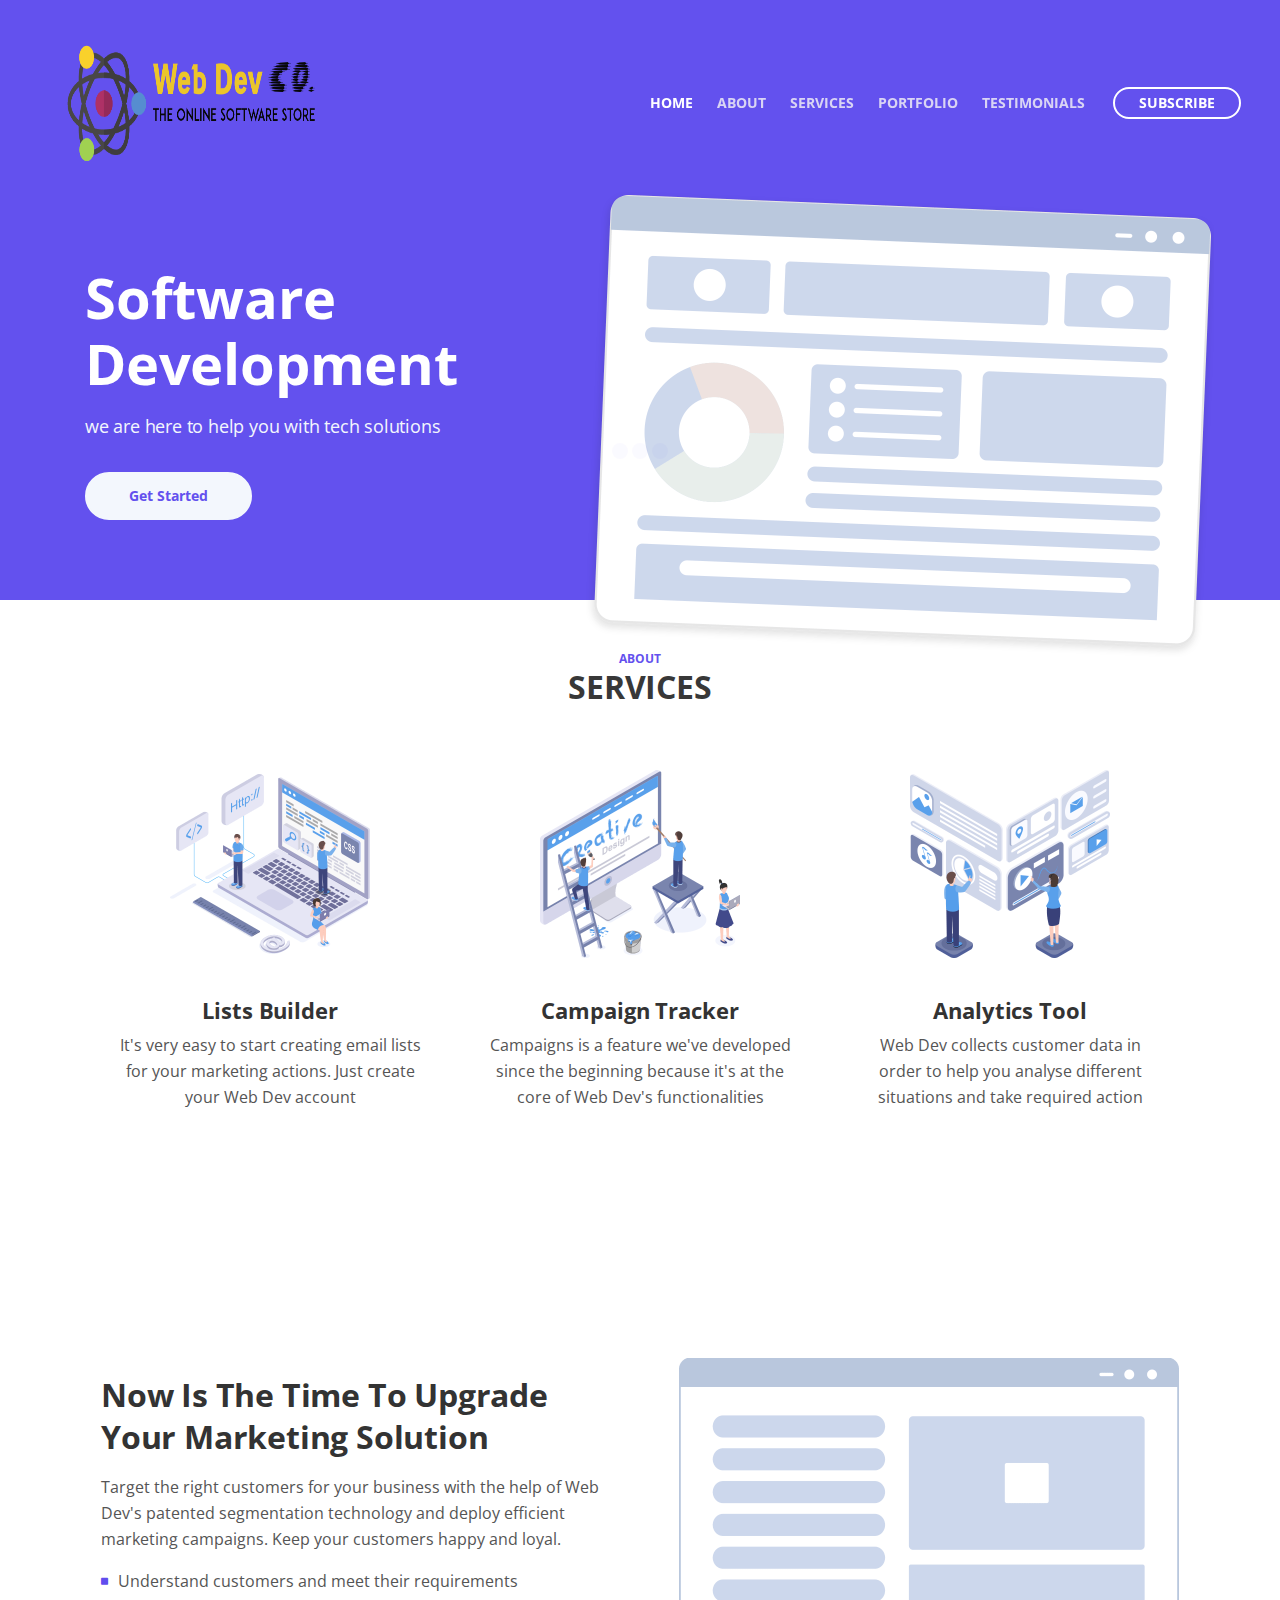
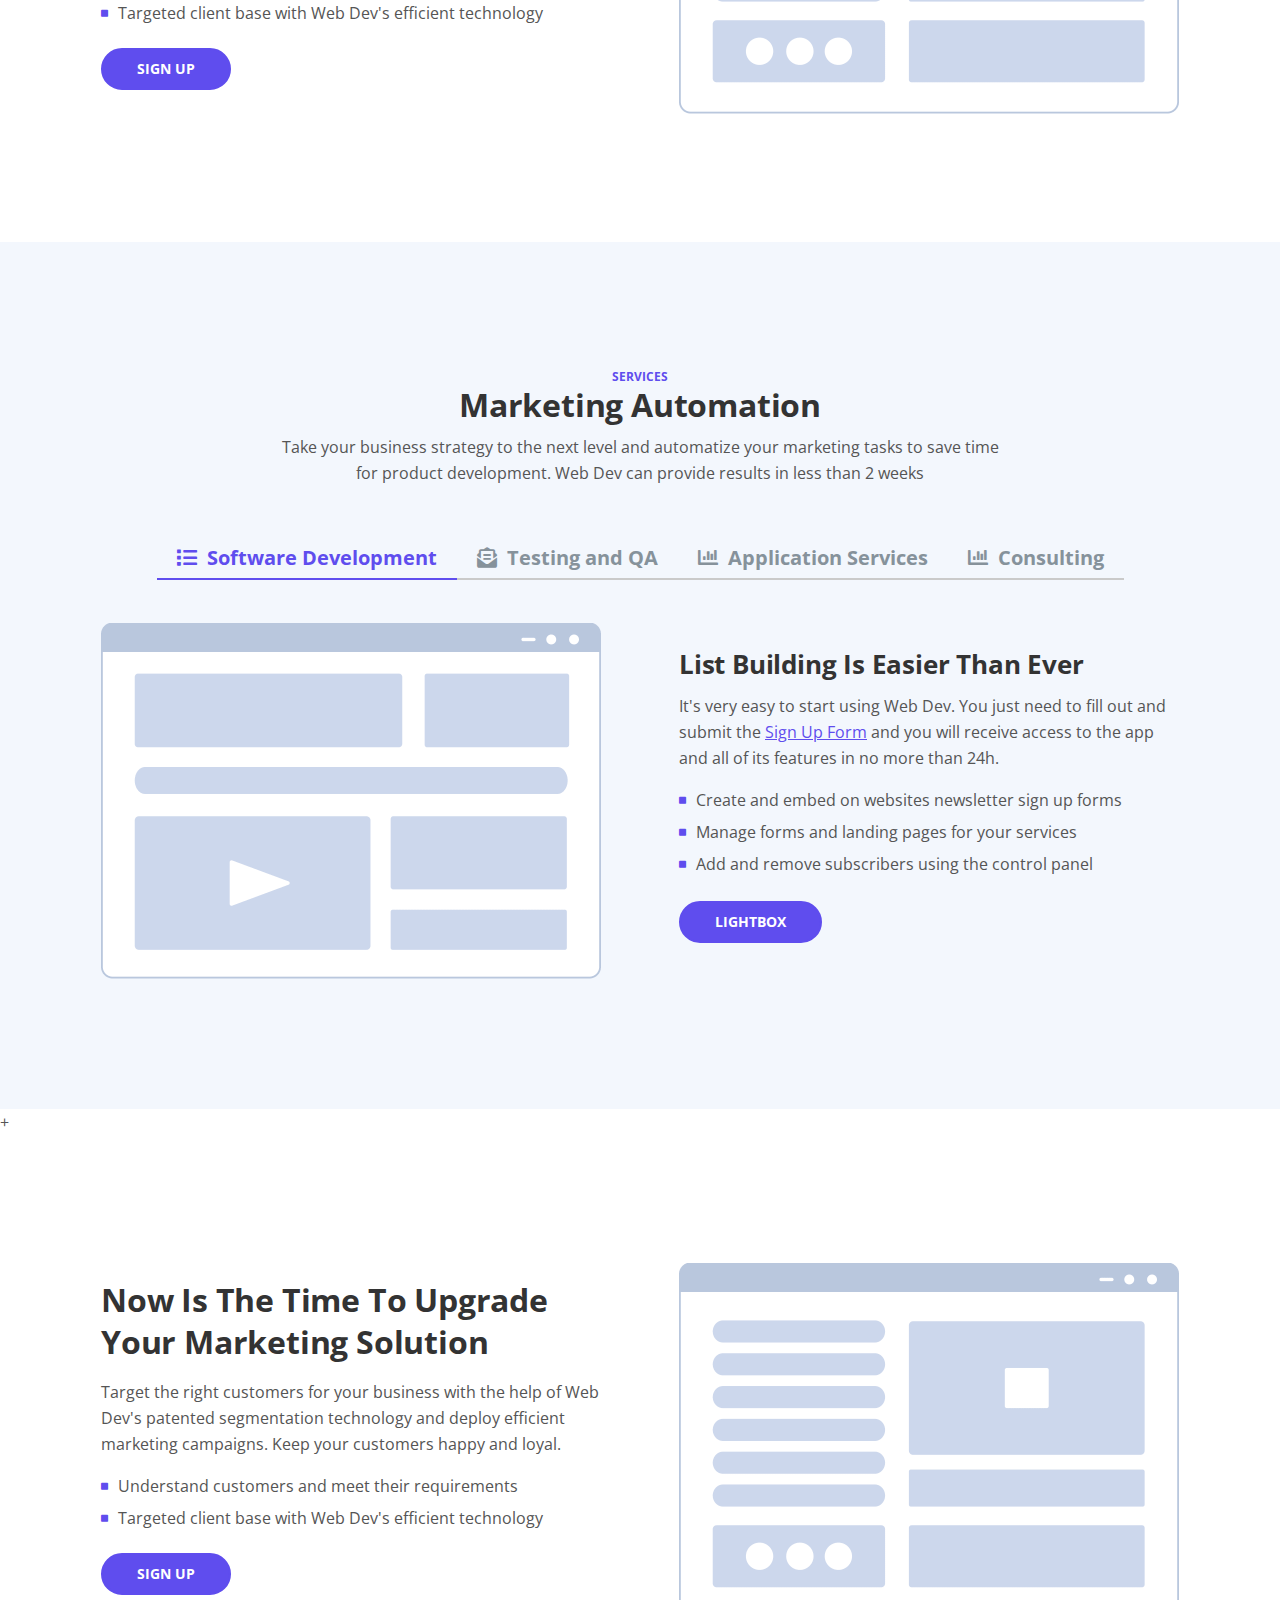
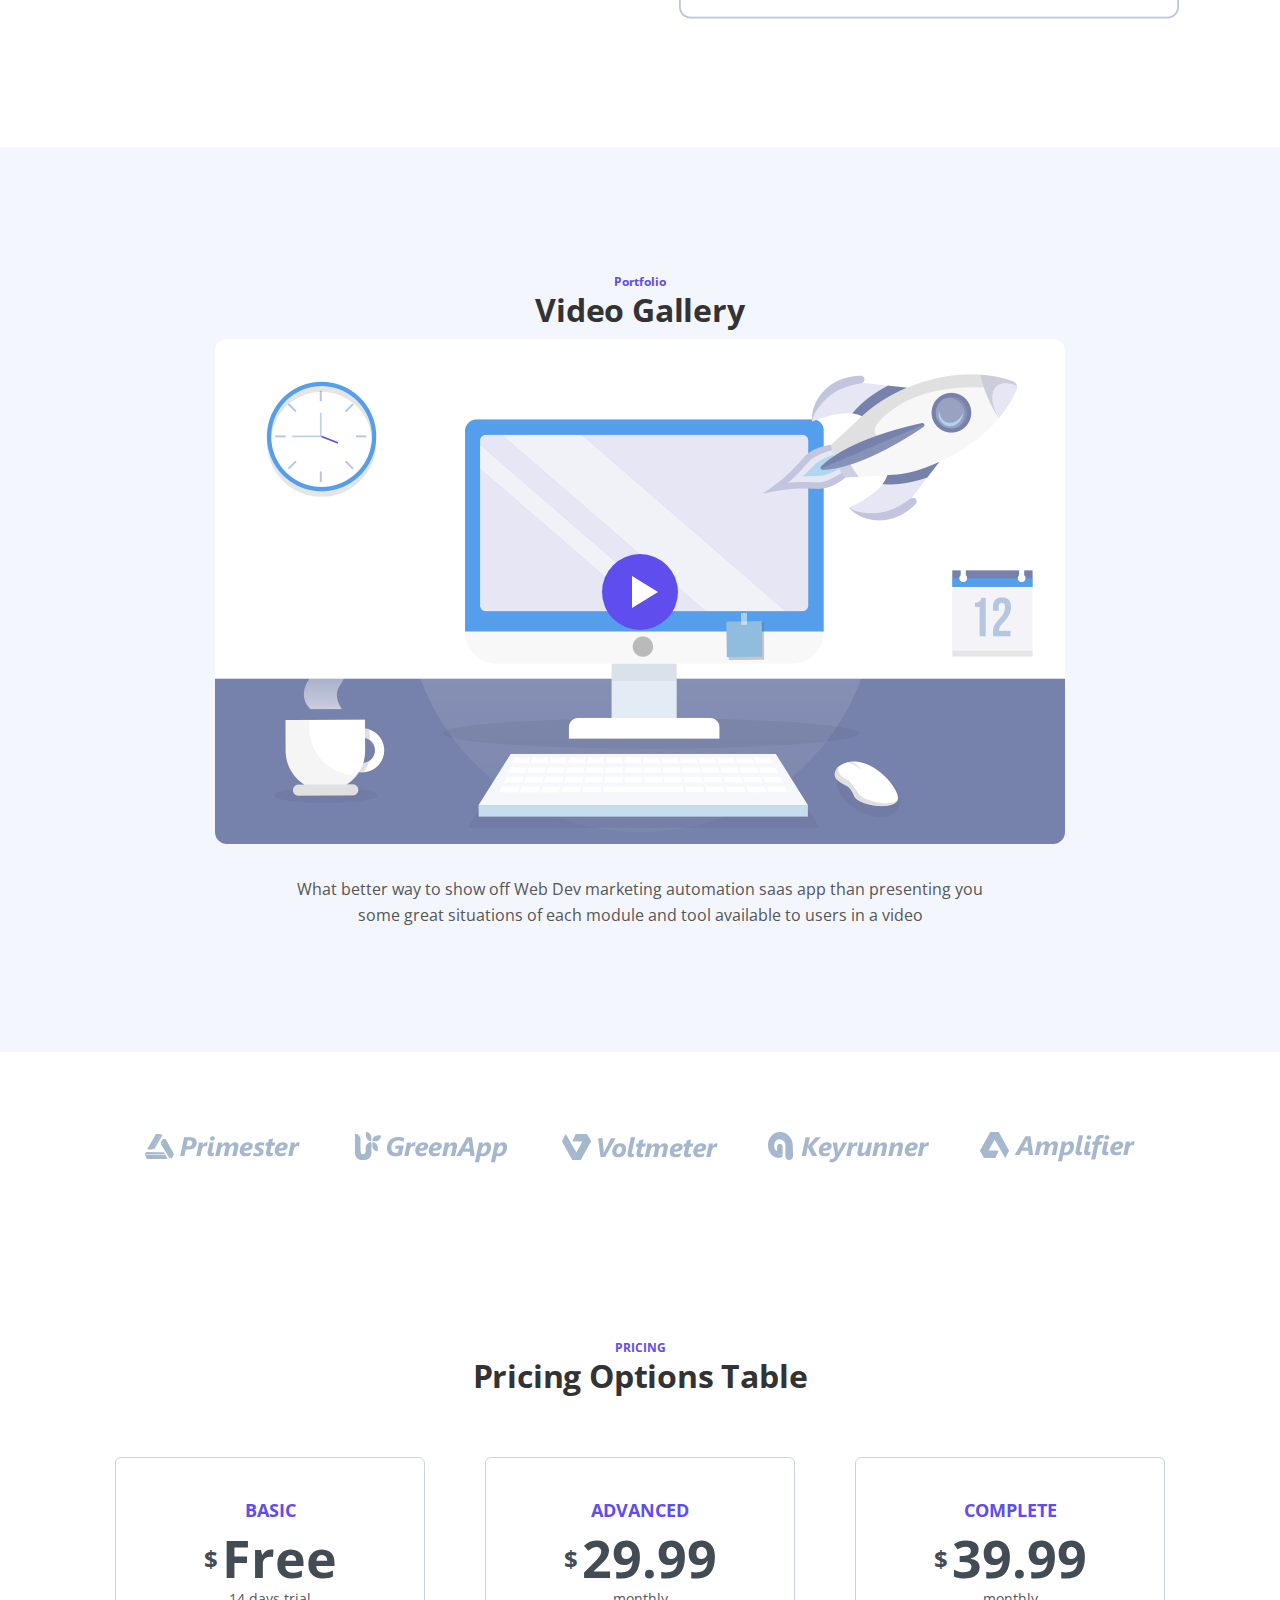
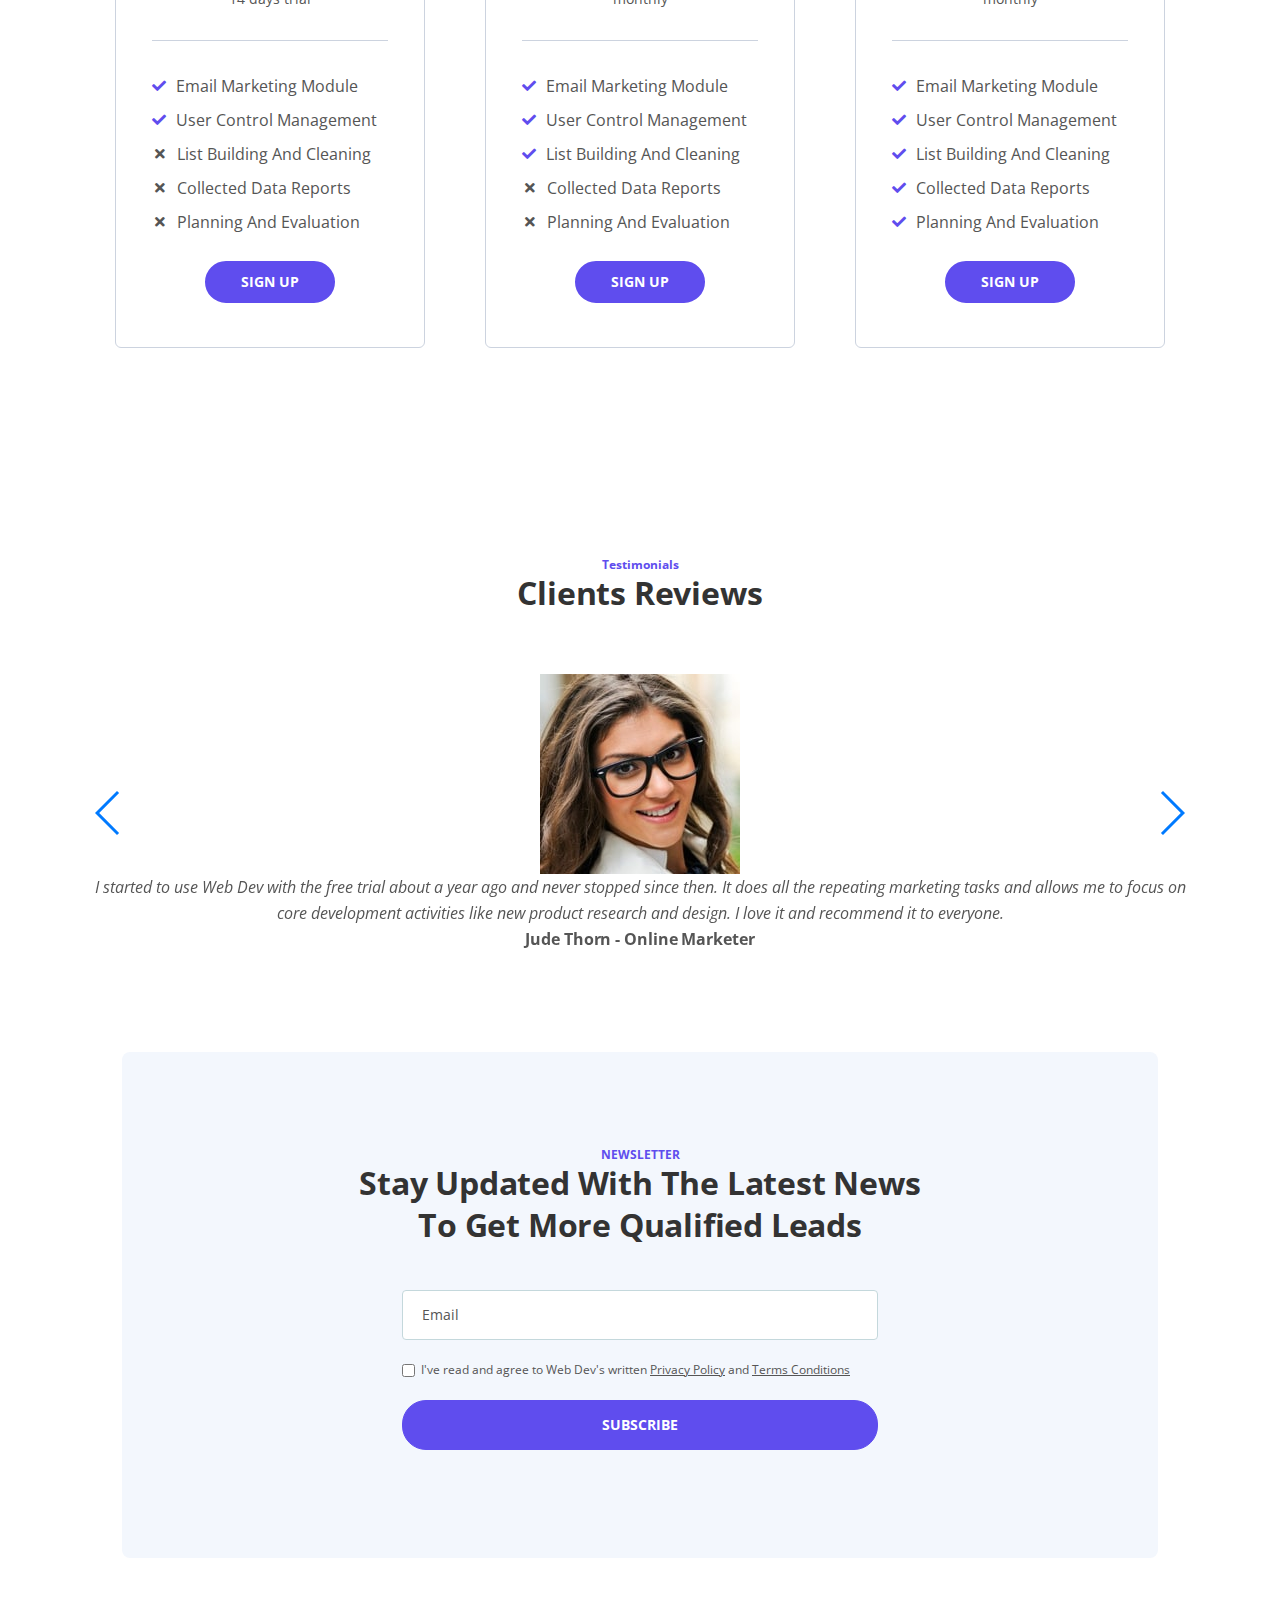
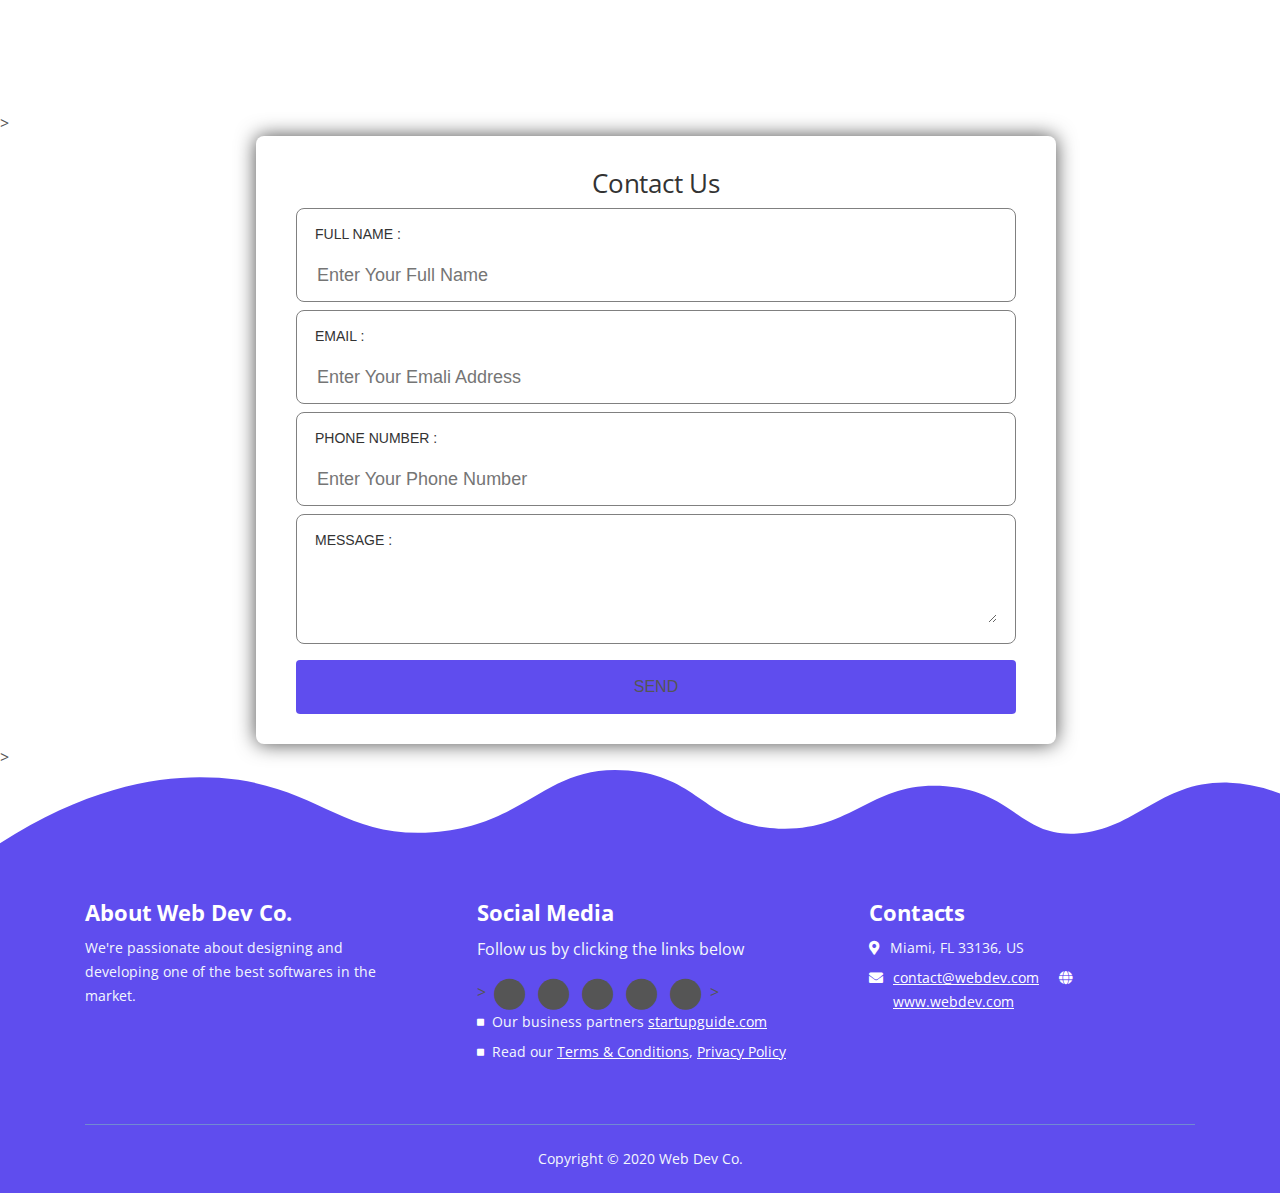
<file: index.html>
<!DOCTYPE html>
<html lang="en">

<head>
    <meta charset="utf-8" />
    <meta name="viewport" content="width=device-width, initial-scale=1, shrink-to-fit=no" />

    <!-- SEO Meta Tags -->
    <meta name="description"
        content="Web Dev is a HTML landing page template built with Bootstrap to help you crate engaging presentations for SaaS apps and convert visitors into users." />
    <meta name="author" content="Inovatik" />

    <!-- OG Meta Tags to improve the way the post looks when you share the page on LinkedIn, Facebook, Google+ -->
    <meta property="og:site_name" content="" />
    <!-- website name -->
    <meta property="og:site" content="" />
    <!-- website link -->
    <meta property="og:title" content="" />
    <!-- title shown in the actual shared post -->
    <meta property="og:description" content="" />
    <!-- description shown in the actual shared post -->
    <meta property="og:image" content="" />
    <!-- image link, make sure it's jpg -->
    <meta property="og:url" content="" />
    <!-- where do you want your post to link to -->
    <meta property="og:type" content="article" />

    <!-- Website Title -->
    <title>Software Company</title>

    <!-- Styles -->
    <link href="https://fonts.googleapis.com/css?family=Open+Sans:400,400i,700&display=swap&subset=latin-ext"
        rel="stylesheet" />
    <link href="css/bootstrap.css" rel="stylesheet" />
    <link href="css/fontawesome-all.css" rel="stylesheet" />
    <link href="css/swiper.css" rel="stylesheet" />
    <link href="css/magnific-popup.css" rel="stylesheet" />
    <link href="css/styles.css" rel="stylesheet" />

    <!-- Favicon  -->
    <link rel="icon" href="images/favicon.png" />
</head>

<body data-spy="scroll" data-target=".fixed-top">
    <!-- Preloader -->
    <div class="spinner-wrapper">
        <div class="spinner">
            <div class="bounce1"></div>
            <div class="bounce2"></div>
            <div class="bounce3"></div>
        </div>
    </div>
    <!-- end of preloader -->

    <!-- Navigation -->
    <nav class="navbar navbar-expand-lg navbar-dark navbar-custom fixed-top">
        <div class="container">

            <!-- Text Logo - Use this if you don't have a graphic logo -->
            <!-- <a class="navbar-brand logo-text page-scroll" href="index.html">Web Dev</a> -->

            <!-- Image Logo -->
            <a class="navbar-brand logo-image" href="index.html"><img src="images/log_1.png" alt="alternative"></a>

            <!-- Mobile Menu Toggle Button -->
            <button class="navbar-toggler" type="button" data-toggle="collapse" data-target="#navbarsExampleDefault"
                aria-controls="navbarsExampleDefault" aria-expanded="false" aria-label="Toggle navigation">
                <span class="navbar-toggler-awesome fas fa-bars"></span>
                <span class="navbar-toggler-awesome fas fa-times"></span>
            </button>
            <!-- end of mobile menu toggle button -->

            <div class="collapse navbar-collapse" id="navbarsExampleDefault">
                <ul class="navbar-nav ml-auto">
                    <li class="nav-item">
                        <a class="nav-link page-scroll" href="#header">HOME <span class="sr-only">(current)</span></a>
                    </li>
                    <li class="nav-item">
                        <a class="nav-link page-scroll" href="#about">ABOUT</a>
                    </li>
                    <li class="nav-item">
                        <a class="nav-link page-scroll" href="#services">SERVICES</a>
                    </li>
                    <li class="nav-item">
                        <a class="nav-link page-scroll" href="#video">PORTFOLIO</a>
                    </li>
                    <li class="nav-item">
                        <a class="nav-link page-scroll" href="#testimonials">TESTIMONIALS</a>
                    </li>
                </ul>
                <span class="nav-item">
                    <a class="btn-outline-sm" href="#subscribe">SUBSCRIBE</a>
                </span>
            </div>
        </div> <!-- end of container -->
    </nav> <!-- end of navbar -->
    <!-- end of navigation -->

    <!-- Header -->
    <header id="header" class="header">
        <div class="header-content">
            <div class="container">
                <div class="row">
                    <div class="col-lg-6 col-xl-5">
                        <div class="text-container">
                            <h1>Software Development</h1>
                            <h3 class="p-large">
                                we are here to help you with tech solutions
                            </h3>
                            <a class="btn-solid-lg page-scroll" href="#about">Get Started</a>
                        </div>
                        <!-- end of text-container -->
                    </div>
                    <!-- end of col -->
                    <div class="col-lg-6 col-xl-7">
                        <div class="image-container">
                            <div class="img-wrapper">
                                <img class="img-fluid" src="images/header-software-app.png" alt="alternative" />
                            </div>
                            <!-- end of img-wrapper -->
                        </div>
                        <!-- end of image-container -->
                    </div>
                    <!-- end of col -->
                </div>
                <!-- end of row -->
            </div>
            <!-- end of container -->
        </div>
        <!-- end of header-content -->
    </header>
    <!-- end of header -->
    <!-- end of header -->

    <!-- Description -->
    <div id="about" class="cards-1">
        <div class="container">
            <div class="row">
                <div class="col-lg-12">
                    <div class="above-heading">ABOUT</div>
                    <h2 class="h2-heading">SERVICES</h2>
                </div> <!-- end of col -->
            </div> <!-- end of row -->
            <div class="row">
                <div class="col-lg-12">

                    <!-- Card -->
                    <div class="card">
                        <div class="card-image">
                            <img class="img-fluid" src="images/description-1.png" alt="alternative">
                        </div>
                        <div class="card-body">
                            <h4 class="card-title">Lists Builder</h4>
                            <p>It's very easy to start creating email lists for your marketing actions. Just create your
                                Web Dev account</p>
                        </div>
                    </div>
                    <!-- end of card -->

                    <!-- Card -->
                    <div class="card">
                        <div class="card-image">
                            <img class="img-fluid" src="images/description-2.png" alt="alternative">
                        </div>
                        <div class="card-body">
                            <h4 class="card-title">Campaign Tracker</h4>
                            <p>Campaigns is a feature we've developed since the beginning because it's at the core of
                                Web Dev's functionalities</p>
                        </div>
                    </div>
                    <!-- end of card -->

                    <!-- Card -->
                    <div class="card">
                        <div class="card-image">
                            <img class="img-fluid" src="images/description-3.png" alt="alternative">
                        </div>
                        <div class="card-body">
                            <h4 class="card-title">Analytics Tool</h4>
                            <p>Web Dev collects customer data in order to help you analyse different situations and take
                                required action</p>
                        </div>
                    </div>
                    <!-- end of card -->

                </div> <!-- end of col -->
            </div> <!-- end of row -->
        </div> <!-- end of container -->
    </div> <!-- end of cards-1 -->
    <!-- end of description -->

    <!-- Features -->
    <div class="basic-1">
        <div class="container">
            <div class="row">
                <div class="col-lg-6">
                    <div class="text-container">
                        <h2>Now Is The Time To Upgrade Your Marketing Solution</h2>
                        <p>Target the right customers for your business with the help of Web Dev's patented segmentation
                            technology and deploy efficient marketing campaigns. Keep your customers happy and loyal.
                        </p>
                        <ul class="list-unstyled li-space-lg">
                            <li class="media">
                                <i class="fas fa-square"></i>
                                <div class="media-body">Understand customers and meet their requirements</div>
                            </li>
                            <li class="media">
                                <i class="fas fa-square"></i>
                                <div class="media-body">Targeted client base with Web Dev's efficient technology</div>
                            </li>
                        </ul>
                        <a class="btn-solid-reg page-scroll" href="sign-up.html">SIGN UP</a>
                    </div> <!-- end of text-container -->
                </div> <!-- end of col -->
                <div class="col-lg-6">
                    <div class="image-container">
                        <img class="img-fluid" src="images/details.png" alt="alternative">
                    </div> <!-- end of image-container -->
                </div> <!-- end of col -->
            </div> <!-- end of row -->
        </div> <!-- end of container -->
    </div>
    <div id="services" class="tabs">
        <div class="container">
            <div class="row">
                <div class="col-lg-12">
                    <div class="above-heading">SERVICES</div>
                    <h2 class="h2-heading">Marketing Automation</h2>
                    <p class="p-heading">Take your business strategy to the next level and automatize your marketing
                        tasks to save time for product development. Web Dev can provide results in less than 2 weeks</p>
                </div> <!-- end of col -->
            </div> <!-- end of row -->
            <div class="row">
                <div class="col-lg-12">

                    <!-- Tabs Links -->
                    <ul class="nav nav-tabs" id="argoTabs" role="tablist">
                        <li class="nav-item">
                            <a class="nav-link active" id="nav-tab-1" data-toggle="tab" href="#tab-1" role="tab"
                                aria-controls="tab-1" aria-selected="true"><i class="fas fa-list"></i>Software
                                Development</a>
                        </li>
                        <li class="nav-item">
                            <a class="nav-link" id="nav-tab-2" data-toggle="tab" href="#tab-2" role="tab"
                                aria-controls="tab-2" aria-selected="false"><i
                                    class="fas fa-envelope-open-text"></i>Testing and QA</a>
                        </li>
                        <li class="nav-item">
                            <a class="nav-link" id="nav-tab-3" data-toggle="tab" href="#tab-3" role="tab"
                                aria-controls="tab-3" aria-selected="false"><i class="fas fa-chart-bar"></i>Application
                                Services</a>
                        </li>
                        <li class="nav-item">
                            <a class="nav-link" id="nav-tab-4" data-toggle="tab" href="#tab-4" role="tab"
                                aria-controls="tab-4" aria-selected="false"><i
                                    class="fas fa-chart-bar"></i>Consulting</a>
                        </li>
                    </ul>
                    <!-- end of tabs links -->

                    <!-- Tabs Content -->
                    <div class="tab-content" id="argoTabsContent">

                        <!-- Tab -->
                        <div class="tab-pane fade show active" id="tab-1" role="tabpanel" aria-labelledby="tab-1">
                            <div class="row">
                                <div class="col-lg-6">
                                    <div class="image-container">
                                        <img class="img-fluid" src="images/features-1.png" alt="alternative">
                                    </div> <!-- end of image-container -->
                                </div> <!-- end of col -->
                                <div class="col-lg-6">
                                    <div class="text-container">
                                        <h3>List Building Is Easier Than Ever</h3>
                                        <p>It's very easy to start using Web Dev. You just need to fill out and submit
                                            the
                                            <a class="blue page-scroll" href="sign-up.html">Sign Up Form</a> and you
                                            will receive access to the app and all of its features in no more than 24h.
                                        </p>
                                        <ul class="list-unstyled li-space-lg">
                                            <li class="media">
                                                <i class="fas fa-square"></i>
                                                <div class="media-body">Create and embed on websites newsletter sign up
                                                    forms</div>
                                            </li>
                                            <li class="media">
                                                <i class="fas fa-square"></i>
                                                <div class="media-body">Manage forms and landing pages for your services
                                                </div>
                                            </li>
                                            <li class="media">
                                                <i class="fas fa-square"></i>
                                                <div class="media-body">Add and remove subscribers using the control
                                                    panel</div>
                                            </li>
                                        </ul>
                                        <a class="btn-solid-reg popup-with-move-anim"
                                            href="#details-lightbox-1">LIGHTBOX</a>
                                    </div> <!-- end of text-container -->
                                </div> <!-- end of col -->
                            </div> <!-- end of row -->
                        </div> <!-- end of tab-pane -->
                        <!-- end of tab -->

                        <!-- Tab -->
                        <div class="tab-pane fade" id="tab-2" role="tabpanel" aria-labelledby="tab-2">
                            <div class="row">
                                <div class="col-lg-6">
                                    <div class="image-container">
                                        <img class="img-fluid" src="images/features-2.png" alt="alternative">
                                    </div> <!-- end of image-container -->
                                </div> <!-- end of col -->
                                <div class="col-lg-6">
                                    <div class="text-container">
                                        <h3>Campaigns Monitoring Tools</h3>
                                        <p>Campaigns monitoring is a feature we've developed since the beginning because
                                            it's at the core of Web Dev and basically to any marketing activity focused
                                            on
                                            results.</p>
                                        <ul class="list-unstyled li-space-lg">
                                            <li class="media">
                                                <i class="fas fa-square"></i>
                                                <div class="media-body">Easily plan campaigns and schedule their
                                                    starting date</div>
                                            </li>
                                            <li class="media">
                                                <i class="fas fa-square"></i>
                                                <div class="media-body">Start campaigns and follow their evolution
                                                    closely</div>
                                            </li>
                                            <li class="media">
                                                <i class="fas fa-square"></i>
                                                <div class="media-body">Evaluate campaign results and optimize future
                                                    actions</div>
                                            </li>
                                        </ul>
                                        <a class="btn-solid-reg popup-with-move-anim"
                                            href="#details-lightbox-2">LIGHTBOX</a>
                                    </div> <!-- end of text-container -->
                                </div> <!-- end of col -->
                            </div> <!-- end of row -->
                        </div> <!-- end of tab-pane -->
                        <!-- end of tab -->

                        <!-- Tab -->
                        <div class="tab-pane fade" id="tab-3" role="tabpanel" aria-labelledby="tab-3">
                            <div class="row">
                                <div class="col-lg-6">
                                    <div class="image-container">
                                        <img class="img-fluid" src="images/features-3.png" alt="alternative">
                                    </div> <!-- end of image-container -->
                                </div> <!-- end of col -->
                                <div class="col-lg-6">
                                    <div class="text-container">
                                        <h3>Analytics Control Panel</h3>
                                        <p>Analytics control panel is important for every marketing team so it's beed
                                            implemented from the begging and designed to produce reports based on very
                                            little input information.</p>
                                        <ul class="list-unstyled li-space-lg">
                                            <li class="media">
                                                <i class="fas fa-square"></i>
                                                <div class="media-body">If you set it up correctly you will get acces to
                                                    great intel</div>
                                            </li>
                                            <li class="media">
                                                <i class="fas fa-square"></i>
                                                <div class="media-body">Easy to integrate in your websites and landing
                                                    pages</div>
                                            </li>
                                            <li class="media">
                                                <i class="fas fa-square"></i>
                                                <div class="media-body">The generated reports are important for your
                                                    strategy</div>
                                            </li>
                                        </ul>
                                        <a class="btn-solid-reg popup-with-move-anim"
                                            href="#details-lightbox-3">LIGHTBOX</a>
                                    </div> <!-- end of text-container -->
                                </div> <!-- end of col -->
                            </div> <!-- end of row -->
                        </div> <!-- end of tab-pane -->
                        <!-- end of tab -->

                        <!-- Tab -->
                        <div class="tab-pane fade" id="tab-4" role="tabpanel" aria-labelledby="tab-4">
                            <div class="row">
                                <div class="col-lg-6">
                                    <div class="image-container">
                                        <img class="img-fluid" src="images/features-3.png" alt="alternative">
                                    </div> <!-- end of image-container -->
                                </div> <!-- end of col -->
                                <div class="col-lg-6">
                                    <div class="text-container">
                                        <h3>Consulting</h3>
                                        <p>Analytics control panel is important for every marketing team so it's beed
                                            implemented from the begging and designed to produce reports based on very
                                            little input information.</p>
                                        <ul class="list-unstyled li-space-lg">
                                            <li class="media">
                                                <i class="fas fa-square"></i>
                                                <div class="media-body">If you set it up correctly you will get acces to
                                                    great intel</div>
                                            </li>
                                            <li class="media">
                                                <i class="fas fa-square"></i>
                                                <div class="media-body">Easy to integrate in your websites and landing
                                                    pages</div>
                                            </li>
                                            <li class="media">
                                                <i class="fas fa-square"></i>
                                                <div class="media-body">The generated reports are important for your
                                                    strategy</div>
                                            </li>
                                        </ul>
                                        <a class="btn-solid-reg popup-with-move-anim"
                                            href="#details-lightbox-3">LIGHTBOX</a>
                                    </div> <!-- end of text-container -->
                                </div> <!-- end of col -->
                            </div> <!-- end of row -->
                        </div> <!-- end of tab-pane -->
                        <!-- end of tab -->

                    </div> <!-- end of tab content -->
                    <!-- end of tabs content -->

                </div> <!-- end of col -->
            </div> <!-- end of row -->
        </div> <!-- end of container -->
    </div> <!-- end of tabs -->+
    <!-- end of features -->


    <!-- Details Lightboxes -->
    <!-- Details Lightbox 1 -->
    <div id="details-lightbox-1" class="lightbox-basic zoom-anim-dialog mfp-hide">
        <div class="container">
            <div class="row">
                <button title="Close (Esc)" type="button" class="mfp-close x-button">×</button>
                <div class="col-lg-8">
                    <div class="image-container">
                        <img class="img-fluid" src="images/features-1.png" alt="alternative" />
                    </div>
                    <!-- end of image-container -->
                </div>
                <!-- end of col -->
                <div class="col-lg-6">
                    <div class="text-container">
                        <h3>List Building Is Easier Than Ever</h3>
                        <p>
                            It's very easy to start using Web Dev. You just need to fill out and submit the
                            <a class="blue page-scroll" href="sign-up.html">Sign Up Form</a> and you
                            will receive access to the app and all of its features in no more than 24h.
                        </p>
                        <ul class="list-unstyled li-space-lg">
                            <li class="media">
                                <i class="fas fa-square"></i>
                                <div class="media-body">
                                    Create and embed on websites newsletter sign up forms
                                </div>
                            </li>
                            <li class="media">
                                <i class="fas fa-square"></i>
                                <div class="media-body">
                                    Manage forms and landing pages for your services
                                </div>
                            </li>
                            <li class="media">
                                <i class="fas fa-square"></i>
                                <div class="media-body">
                                    Add and remove subscribers using the control panel
                                </div>
                            </li>
                        </ul>
                        <a class="btn-solid-reg popup-with-move-anim" href="#details-lightbox-1">LIGHTBOX</a>
                    </div>
                    <!-- end of text-container -->
                </div>
                <!-- end of col -->
            </div>
            <!-- end of row -->
        </div>
        <!-- end of tab-pane -->
        <!-- end of tab -->

        <!-- Tab -->
        <div class="tab-pane fade" id="tab-2" role="tabpanel" aria-labelledby="tab-2">
            <div class="row">
                <div class="col-lg-6">
                    <div class="image-container">
                        <img class="img-fluid" src="images/features-2.png" alt="alternative" />
                    </div>
                    <!-- end of image-container -->
                </div>
                <!-- end of col -->
                <div class="col-lg-6">
                    <div class="text-container">
                        <h3>Campaigns Monitoring Tools</h3>
                        <p>
                            Campaigns monitoring is a feature we've developed since the beginning
                            because it's at the core of Web Dev and basically to any marketing activity
                            focused on results.
                        </p>
                        <ul class="list-unstyled li-space-lg">
                            <li class="media">
                                <i class="fas fa-square"></i>
                                <div class="media-body">
                                    Easily plan campaigns and schedule their starting date
                                </div>
                            </li>
                            <li class="media">
                                <i class="fas fa-square"></i>
                                <div class="media-body">
                                    Start campaigns and follow their evolution closely
                                </div>
                            </li>
                            <li class="media">
                                <i class="fas fa-square"></i>
                                <div class="media-body">
                                    Evaluate campaign results and optimize future actions
                                </div>
                            </li>
                        </ul>
                        <a class="btn-solid-reg popup-with-move-anim" href="#details-lightbox-2">LIGHTBOX</a>
                    </div>
                    <!-- end of text-container -->
                </div>
                <!-- end of col -->
            </div>
            <!-- end of row -->
        </div>
        <!-- end of tab-pane -->
        <!-- end of tab -->

        <!-- Tab -->
        <div class="tab-pane fade" id="tab-3" role="tabpanel" aria-labelledby="tab-3">
            <div class="row">
                <div class="col-lg-6">
                    <div class="image-container">
                        <img class="img-fluid" src="images/features-3.png" alt="alternative" />
                    </div>
                    <!-- end of image-container -->
                </div>
                <!-- end of col -->
                <div class="col-lg-6">
                    <div class="text-container">
                        <h3>Analytics Control Panel</h3>
                        <p>
                            Analytics control panel is important for every marketing team so it's beed
                            implemented from the begging and designed to produce reports based on very
                            little input information.
                        </p>
                        <ul class="list-unstyled li-space-lg">
                            <li class="media">
                                <i class="fas fa-square"></i>
                                <div class="media-body">
                                    If you set it up correctly you will get acces to great intel
                                </div>
                            </li>
                            <li class="media">
                                <i class="fas fa-square"></i>
                                <div class="media-body">
                                    Easy to integrate in your websites and landing pages
                                </div>
                            </li>
                            <li class="media">
                                <i class="fas fa-square"></i>
                                <div class="media-body">
                                    The generated reports are important for your strategy
                                </div>
                            </li>
                        </ul>
                        <a class="btn-solid-reg popup-with-move-anim" href="#details-lightbox-3">LIGHTBOX</a>
                    </div>
                    <!-- end of text-container -->
                </div>
                <!-- end of col -->
            </div>
            <!-- end of row -->
        </div>
        <!-- end of tab-pane -->
        <!-- end of tab -->
    </div>
    <!-- end of tab content -->
    <!-- end of tabs content -->
    </div>
    <!-- end of col -->
    </div>
    <!-- end of row -->
    </div>
    <!-- end of container -->
    </div>
    <!-- end of tabs -->
    <!-- end of features -->

    <!-- Details Lightboxes -->
    <!-- Details Lightbox 1 -->
    <div id="details-lightbox-1" class="lightbox-basic zoom-anim-dialog mfp-hide">
        <div class="container">
            <div class="row">
                <button title="Close (Esc)" type="button" class="mfp-close x-button">×</button>
                <div class="col-lg-8">
                    <div class="image-container">
                        <img class="img-fluid" src="images/details-lightbox.png" alt="alternative" />
                    </div>
                    <!-- end of image-container -->
                </div>
                <!-- end of col -->
                <div class="col-lg-4">
                    <h3>List Building</h3>
                    <hr />
                    <h5>Core service</h5>
                    <p>
                        It's very easy to start using Web Dev. You just need to fill out and submit the Sign Up
                        Form and you will receive access to the app.
                    </p>
                    <ul class="list-unstyled li-space-lg">
                        <li class="media">
                            <i class="fas fa-square"></i>
                            <div class="media-body">List building framework</div>
                        </li>
                        <li class="media">
                            <i class="fas fa-square"></i>
                            <div class="media-body">Easy database browsing</div>
                        </li>
                        <li class="media">
                            <i class="fas fa-square"></i>
                            <div class="media-body">User administration</div>
                        </li>
                        <li class="media">
                            <i class="fas fa-square"></i>
                            <div class="media-body">Automate user signup</div>
                        </li>
                        <li class="media">
                            <i class="fas fa-square"></i>
                            <div class="media-body">Quick formatting tools</div>
                        </li>
                        <li class="media">
                            <i class="fas fa-square"></i>
                            <div class="media-body">Fast email checking</div>
                        </li>
                    </ul>
                    <a class="btn-solid-reg mfp-close" href="sign-up.html">SIGN UP</a>
                    <a class="btn-outline-reg mfp-close as-button" href="#screenshots">BACK</a>
                </div>
                <!-- end of col -->
            </div>
            <!-- end of row -->
        </div>
        <!-- end of container -->
    </div>
    <!-- end of lightbox-basic -->
    <!-- end of details lightbox 1 -->

    <!-- Details Lightbox 2 -->
    <div id="details-lightbox-2" class="lightbox-basic zoom-anim-dialog mfp-hide">
        <div class="container">
            <div class="row">
                <button title="Close (Esc)" type="button" class="mfp-close x-button">×</button>
                <div class="col-lg-8">
                    <div class="image-container">
                        <img class="img-fluid" src="images/details-lightbox.png" alt="alternative" />
                    </div>
                    <!-- end of image-container -->
                </div>
                <!-- end of col -->
                <div class="col-lg-4">
                    <h3>Campaign Monitoring</h3>
                    <hr />
                    <h5>Core service</h5>
                    <p>
                        It's very easy to start using Web Dev. You just need to fill out and submit the Sign Up
                        Form and you will receive access to the app.
                    </p>
                    <ul class="list-unstyled li-space-lg">
                        <li class="media">
                            <i class="fas fa-square"></i>
                            <div class="media-body">List building framework</div>
                        </li>
                        <li class="media">
                            <i class="fas fa-square"></i>
                            <div class="media-body">Easy database browsing</div>
                        </li>
                        <li class="media">
                            <i class="fas fa-square"></i>
                            <div class="media-body">User administration</div>
                        </li>
                        <li class="media">
                            <i class="fas fa-square"></i>
                            <div class="media-body">Automate user signup</div>
                        </li>
                        <li class="media">
                            <i class="fas fa-square"></i>
                            <div class="media-body">Quick formatting tools</div>
                        </li>
                        <li class="media">
                            <i class="fas fa-square"></i>
                            <div class="media-body">Fast email checking</div>
                        </li>
                    </ul>
                    <a class="btn-solid-reg mfp-close" href="sign-up.html">SIGN UP</a>
                    <a class="btn-outline-reg mfp-close as-button" href="#screenshots">BACK</a>
                </div>
                <!-- end of col -->
            </div>
            <!-- end of row -->
        </div>
        <!-- end of container -->
    </div>
    <!-- end of lightbox-basic -->
    <!-- end of details lightbox 2 -->

    <!-- Details Lightbox 3 -->
    <div id="details-lightbox-3" class="lightbox-basic zoom-anim-dialog mfp-hide">
        <div class="container">
            <div class="row">
                <button title="Close (Esc)" type="button" class="mfp-close x-button">×</button>
                <div class="col-lg-8">
                    <div class="image-container">
                        <img class="img-fluid" src="images/details-lightbox.png" alt="alternative" />
                    </div>
                    <!-- end of image-container -->
                </div>
                <!-- end of col -->
                <div class="col-lg-4">
                    <h3>Analytics Tools</h3>
                    <hr />
                    <h5>Core service</h5>
                    <p>
                        It's very easy to start using Web Dev. You just need to fill out and submit the Sign Up
                        Form and you will receive access to the app.
                    </p>
                    <ul class="list-unstyled li-space-lg">
                        <li class="media">
                            <i class="fas fa-square"></i>
                            <div class="media-body">List building framework</div>
                        </li>
                        <li class="media">
                            <i class="fas fa-square"></i>
                            <div class="media-body">Easy database browsing</div>
                        </li>
                        <li class="media">
                            <i class="fas fa-square"></i>
                            <div class="media-body">User administration</div>
                        </li>
                        <li class="media">
                            <i class="fas fa-square"></i>
                            <div class="media-body">Automate user signup</div>
                        </li>
                        <li class="media">
                            <i class="fas fa-square"></i>
                            <div class="media-body">Quick formatting tools</div>
                        </li>
                        <li class="media">
                            <i class="fas fa-square"></i>
                            <div class="media-body">Fast email checking</div>
                        </li>
                    </ul>
                    <a class="btn-solid-reg mfp-close" href="sign-up.html">SIGN UP</a>
                    <a class="btn-outline-reg mfp-close as-button" href="#screenshots">BACK</a>
                </div>
                <!-- end of col -->
            </div>
            <!-- end of row -->
        </div>
        <!-- end of container -->
    </div>
    <!-- end of lightbox-basic -->
    <!-- end of details lightbox 3 -->
    <!-- end of details lightboxes -->

    <!-- Details -->
    <div id="details" class="basic-1">
        <div class="container">
            <div class="row">
                <div class="col-lg-6">
                    <div class="text-container">
                        <h2>Now Is The Time To Upgrade Your Marketing Solution</h2>
                        <p>
                            Target the right customers for your business with the help of Web Dev's patented
                            segmentation technology and deploy efficient marketing campaigns. Keep your
                            customers happy and loyal.
                        </p>
                        <ul class="list-unstyled li-space-lg">
                            <li class="media">
                                <i class="fas fa-square"></i>
                                <div class="media-body">Understand customers and meet their requirements</div>
                            </li>
                            <li class="media">
                                <i class="fas fa-square"></i>
                                <div class="media-body">
                                    Targeted client base with Web Dev's efficient technology
                                </div>
                            </li>
                        </ul>
                        <a class="btn-solid-reg page-scroll" href="sign-up.html">SIGN UP</a>
                    </div>
                    <!-- end of text-container -->
                </div>
                <!-- end of col -->
                <div class="col-lg-6">
                    <div class="image-container">
                        <img class="img-fluid" src="images/details.png" alt="alternative" />
                    </div>
                    <!-- end of image-container -->
                </div>
                <!-- end of col -->
            </div>
            <!-- end of row -->
        </div>
        <!-- end of container -->
    </div>
    <!-- end of basic-1 -->
    <!-- end of details -->

    <!-- Video -->
    <div id="video" class="basic-2">
        <div class="container">
            <div class="row">
                <div class="col-lg-12">
                    <div class="above-heading">Portfolio</div>
                    <h2 class="h2-heading">Video Gallery</h2>
                    <!-- Video Preview -->
                    <div class="image-container">
                        <div class="video-wrapper">
                            <a class="popup-youtube" href="https://www.youtube.com/watch?v=fLCjQJCekTs"
                                data-effect="fadeIn">
                                <img class="img-fluid" src="images/video-image.png" alt="alternative" />
                                <span class="video-play-button">
                                    <span></span>
                                </span>
                            </a>
                        </div>
                        <!-- end of video-wrapper -->
                    </div>
                    <!-- end of image-container -->
                    <!-- end of video preview -->

                    <div class="p-heading">
                        What better way to show off Web Dev marketing automation saas app than presenting you
                        some great situations of each module and tool available to users in a video
                    </div>
                </div>
                <!-- end of col -->
            </div>
            <!-- end of row -->
        </div>
        <!-- end of container -->
    </div>
    <!-- end of basic-2 -->
    <!-- end of video -->
    <!-- Customers -->
    <div class="slider-1">
        <div class="container">
            <div class="row">
                <div class="col-lg-12">
                    <!-- Image Slider -->
                    <div class="slider-container">
                        <div class="swiper-container image-slider">
                            <div class="swiper-wrapper">
                                <div class="swiper-slide">
                                    <img class="img-fluid" src="images/customer-logo-1.png" alt="alternative" />
                                </div>
                                <div class="swiper-slide">
                                    <img class="img-fluid" src="images/customer-logo-2.png" alt="alternative" />
                                </div>
                                <div class="swiper-slide">
                                    <img class="img-fluid" src="images/customer-logo-3.png" alt="alternative" />
                                </div>
                                <div class="swiper-slide">
                                    <img class="img-fluid" src="images/customer-logo-4.png" alt="alternative" />
                                </div>
                                <div class="swiper-slide">
                                    <img class="img-fluid" src="images/customer-logo-5.png" alt="alternative" />
                                </div>
                                <div class="swiper-slide">
                                    <img class="img-fluid" src="images/customer-logo-6.png" alt="alternative" />
                                </div>
                            </div>
                            <!-- end of swiper-wrapper -->
                        </div>
                        <!-- end of swiper container -->
                    </div>
                    <!-- end of slider-container -->
                    <!-- end of image slider -->
                </div>
                <!-- end of col -->
            </div>
            <!-- end of row -->
        </div>
        <!-- end of container -->
    </div>
    <!-- end of slider-1 -->
    <!-- end of customers -->

    <!-- Pricing -->
    <div id="pricing" class="cards-2">
        <div class="container">
            <div class="row">
                <div class="col-lg-12">
                    <div class="above-heading">PRICING</div>
                    <h2 class="h2-heading">Pricing Options Table</h2>
                </div>
                <!-- end of col -->
            </div>
            <!-- end of row -->
            <div class="row">
                <div class="col-lg-12">
                    <!-- Card-->
                    <div class="card">
                        <div class="card-body">
                            <div class="card-title">BASIC</div>
                            <div class="price">
                                <span class="currency">$</span><span class="value">Free</span>
                            </div>
                            <div class="frequency">14 days trial</div>
                            <div class="divider"></div>
                            <ul class="list-unstyled li-space-lg">
                                <li class="media">
                                    <i class="fas fa-check"></i>
                                    <div class="media-body">Email Marketing Module</div>
                                </li>
                                <li class="media">
                                    <i class="fas fa-check"></i>
                                    <div class="media-body">User Control Management</div>
                                </li>
                                <li class="media">
                                    <i class="fas fa-times"></i>
                                    <div class="media-body">List Building And Cleaning</div>
                                </li>
                                <li class="media">
                                    <i class="fas fa-times"></i>
                                    <div class="media-body">Collected Data Reports</div>
                                </li>
                                <li class="media">
                                    <i class="fas fa-times"></i>
                                    <div class="media-body">Planning And Evaluation</div>
                                </li>
                            </ul>
                            <div class="button-wrapper">
                                <a class="btn-solid-reg page-scroll" href="sign-up.html">SIGN UP</a>
                            </div>
                        </div>
                    </div>
                    <!-- end of card -->
                    <!-- end of card -->

                    <!-- Card-->
                    <div class="card">
                        <div class="card-body">
                            <div class="card-title">ADVANCED</div>
                            <div class="price">
                                <span class="currency">$</span><span class="value">29.99</span>
                            </div>
                            <div class="frequency">monthly</div>
                            <div class="divider"></div>
                            <ul class="list-unstyled li-space-lg">
                                <li class="media">
                                    <i class="fas fa-check"></i>
                                    <div class="media-body">Email Marketing Module</div>
                                </li>
                                <li class="media">
                                    <i class="fas fa-check"></i>
                                    <div class="media-body">User Control Management</div>
                                </li>
                                <li class="media">
                                    <i class="fas fa-check"></i>
                                    <div class="media-body">List Building And Cleaning</div>
                                </li>
                                <li class="media">
                                    <i class="fas fa-times"></i>
                                    <div class="media-body">Collected Data Reports</div>
                                </li>
                                <li class="media">
                                    <i class="fas fa-times"></i>
                                    <div class="media-body">Planning And Evaluation</div>
                                </li>
                            </ul>
                            <div class="button-wrapper">
                                <a class="btn-solid-reg page-scroll" href="sign-up.html">SIGN UP</a>
                            </div>
                        </div>
                    </div>
                    <!-- end of card -->
                    <!-- end of card -->

                    <!-- Card-->
                    <div class="card">
                        <!--<div class="label">
                            <p class="best-value">Best Value</p>
                        </div> -->
                        <div class="card-body">
                            <div class="card-title">COMPLETE</div>
                            <div class="price">
                                <span class="currency">$</span><span class="value">39.99</span>
                            </div>
                            <div class="frequency">monthly</div>
                            <div class="divider"></div>
                            <ul class="list-unstyled li-space-lg">
                                <li class="media">
                                    <i class="fas fa-check"></i>
                                    <div class="media-body">Email Marketing Module</div>
                                </li>
                                <li class="media">
                                    <i class="fas fa-check"></i>
                                    <div class="media-body">User Control Management</div>
                                </li>
                                <li class="media">
                                    <i class="fas fa-check"></i>
                                    <div class="media-body">List Building And Cleaning</div>
                                </li>
                                <li class="media">
                                    <i class="fas fa-check"></i>
                                    <div class="media-body">Collected Data Reports</div>
                                </li>
                                <li class="media">
                                    <i class="fas fa-check"></i>
                                    <div class="media-body">Planning And Evaluation</div>
                                </li>
                            </ul>
                            <div class="button-wrapper">
                                <a class="btn-solid-reg page-scroll" href="sign-up.html">SIGN UP</a>
                            </div>
                        </div>
                    </div>
                    <!-- end of card -->
                    <!-- end of card -->
                </div>
                <!-- end of col -->
            </div>
            <!-- end of row -->
        </div>
        <!-- end of container -->
    </div>
    <!-- end of cards-2 -->
    <!-- end of pricing -->

    <!-- Testimonials -->
    <div id="testimonials" class="cards-2">
        <div class="container">
            <div class="row">
                <div class="col-lg-12">
                    <div class="above-heading">Testimonials</div>
                    <h2 class="h2-heading">Clients Reviews</h2>
                    <!-- Text Slider -->
                    <div class="slider-container">
                        <div class="swiper-container text-slider">
                            <div class="swiper-wrapper">
                                <!-- Slide -->
                                <div class="swiper-slide">
                                    <div class="image-wrapper">
                                        <img class="img-fluid" src="images/testimonial-1.jpg" alt="alternative" />
                                    </div>
                                    <!-- end of image-wrapper -->
                                    <div class="text-wrapper">
                                        <div class="testimonial-text">
                                            I started to use Web Dev with the free trial about a year ago and never
                                            stopped
                                            since then. It does all the repeating marketing tasks and allows me to focus
                                            on core development activities like new product research and design. I love
                                            it and recommend it to everyone.
                                        </div>
                                        <div class="testimonial-author">Jude Thorn - Online Marketer</div>
                                    </div>
                                    <!-- end of text-wrapper -->
                                </div>
                                <!-- end of swiper-slide -->
                                <!-- end of slide -->

                                <!-- Slide -->
                                <div class="swiper-slide">
                                    <div class="image-wrapper">
                                        <img class="img-fluid" src="images/testimonial-2.jpg" alt="alternative" />
                                    </div>
                                    <!-- end of image-wrapper -->
                                    <div class="text-wrapper">
                                        <div class="testimonial-text">
                                            Awesome features for the money. I never thought such a low ammount of money
                                            would bring me so many leads per month. Before Web Dev I used the services
                                            of
                                            an agency which cost 10x more and delivered far less. Highly recommended to
                                            marketers focused on results.
                                        </div>
                                        <div class="testimonial-author">Roy Smith - Developer</div>
                                    </div>
                                    <!-- end of text-wrapper -->
                                </div>
                                <!-- end of swiper-slide -->
                                <!-- end of slide -->

                                <!-- Slide -->
                                <div class="swiper-slide">
                                    <div class="image-wrapper">
                                        <img class="img-fluid" src="images/testimonial-3.jpg" alt="alternative" />
                                    </div>
                                    <!-- end of image-wrapper -->
                                    <div class="text-wrapper">
                                        <div class="testimonial-text">
                                            Web Dev is the best marketing automation app for small and medium sized
                                            business. It understands the mindset of young entrepreneurs and provides the
                                            necessary data for wise marketing decisions. Just give it a try and you will
                                            definitely not regret spending your time.
                                        </div>
                                        <div class="testimonial-author">Marsha Singer - Online Marketer</div>
                                    </div>
                                    <!-- end of text-wrapper -->
                                </div>
                                <!-- end of swiper-slide -->
                                <!-- end of slide -->

                                <!-- Slide -->
                                <div class="swiper-slide">
                                    <div class="image-wrapper">
                                        <img class="img-fluid" src="images/testimonial-4.jpg" alt="alternative" />
                                    </div>
                                    <!-- end of image-wrapper -->
                                    <div class="text-wrapper">
                                        <div class="testimonial-text">
                                            Web Dev is one of the greatest marketing automation apps out there. I
                                            especially love the Reporting Tools module because it gives me such a great
                                            amount of information based on little amounts of input gathered in just few
                                            weeks of light weight usage. Recommended!
                                        </div>
                                        <div class="testimonial-author">Ronda Louis - Online Marketer</div>
                                    </div>
                                    <!-- end of text-wrapper -->
                                </div>
                                <!-- end of swiper-slide -->
                                <!-- end of slide -->
                            </div>
                            <!-- end of swiper-wrapper -->

                            <!-- Add Arrows -->
                            <div class="swiper-button-next"></div>
                            <div class="swiper-button-prev"></div>
                            <!-- end of add arrows -->
                        </div>
                        <!-- end of swiper-container -->
                    </div>
                    <!-- end of slider-container -->
                    <!-- end of text slider -->
                </div>
                <!-- end of col -->
            </div>
            <!-- end of row -->
        </div>
        <!-- end of container -->
    </div>
    <!-- end of slider-2 -->
    <!-- end of testimonials -->

    <!-- Newsletter -->
    <div id="subscribe" class="form">
        <div class="container">
            <div class="row">
                <div class="col-lg-12">
                    <div class="text-container">
                        <div class="above-heading">NEWSLETTER</div>
                        <h2>Stay Updated With The Latest News To Get More Qualified Leads</h2>

                        <!-- Newsletter Form -->
                        <form id="newsletterForm" data-toggle="validator" data-focus="false">
                            <div class="form-group">
                                <input type="email" class="form-control-input" id="nemail" required />
                                <label class="label-control" for="nemail">Email</label>
                                <div class="help-block with-errors"></div>
                            </div>
                            <div class="form-group checkbox">
                                <input type="checkbox" id="nterms" value="Agreed-to-Terms" required />I've read
                                and agree to Web Dev's written <a href="privacy-policy.html">Privacy Policy</a> and
                                <a href="terms-conditions.html">Terms Conditions</a>
                                <div class="help-block with-errors"></div>
                            </div>
                            <div class="form-group">
                                <button type="submit" class="form-control-submit-button">SUBSCRIBE</button>
                            </div>
                            <div class="form-message">
                                <div id="nmsgSubmit" class="h3 text-center hidden"></div>
                            </div>
                        </form>
                        <!-- end of newsletter form -->
                    </div>
                    <!-- end of text-container -->
                </div>
                <!-- end of col -->
            </div>
            <!-- end of row -->
            <!-- end of row -->
        </div>
        <!-- end of container -->
    </div>
    <!-- end of form -->
    <!-- end of newsletter -->

    <!-- Contact Us form -->>
    <div class="contact-form">
        <h3> Contact Us </h3>
        <div class="txtb">
            <label>Full Name :</label>
            <input type="text" name="" value="" placeholder="Enter Your Full Name">
        </div>
        <div class="txtb">
            <label>Email :</label>
            <input type="email" name="" value="" placeholder="Enter Your Emali Address">
        </div>
        <div class="txtb">
            <label>Phone Number :</label>
            <input type="text" name="" value="" placeholder="Enter Your Phone Number">
        </div>
        <div class="txtb">
            <label>Message :</label>
            <textarea></textarea>
        </div>
        <a class="btn">Send</a>
    </div>


    <!-- end of Contact Us form -->>

    <!-- Footer -->
    <svg class="footer-frame" data-name="Layer 2" xmlns="http://www.w3.org/2000/svg" preserveAspectRatio="none"
        viewBox="0 0 1920 79">
        <defs>
            <style>
                .cls-2 {
                    fill: #5f4def;
                }
            </style>
        </defs>
        <title>footer-frame</title>
        <path class="cls-2"
            d="M0,72.427C143,12.138,255.5,4.577,328.644,7.943c147.721,6.8,183.881,60.242,320.83,53.737,143-6.793,167.826-68.128,293-60.9,109.095,6.3,115.68,54.364,225.251,57.319,113.58,3.064,138.8-47.711,251.189-41.8,104.012,5.474,109.713,50.4,197.369,46.572,89.549-3.91,124.375-52.563,227.622-50.155A338.646,338.646,0,0,1,1920,23.467V79.75H0V72.427Z"
            transform="translate(0 -0.188)" />
    </svg>
    <div class="footer">
        <div class="container">
            <div class="row">
                <div class="col-md-4">
                    <div class="footer-col first">
                        <h4>About Web Dev Co.</h4>
                        <p class="p-small">
                            We're passionate about designing and developing one of the best softwares in
                            the market.
                        </p>
                    </div>
                </div>
                <!-- end of col -->
                <div class="col-md-4">
                    <div class="footer-col middle">
                        <h4>Social Media</h4>
                        <p>Follow us by clicking the links below</p>>
                        <span class="fa-stack">
                            <a href="https://www.facebook.com/nike">
                                <i class="fas fa-circle fa-stack-2x"></i>
                                <i class="fab fa-facebook-f fa-stack-1x"></i>
                            </a>
                        </span>
                        <span class="fa-stack">
                            <a href="https://twitter.com/nike">
                                <i class="fas fa-circle fa-stack-2x"></i>
                                <i class="fab fa-twitter fa-stack-1x"></i>
                            </a>
                        </span>
                        <span class="fa-stack">
                            <a href="https://www.pinterest.com/nike/">
                                <i class="fas fa-circle fa-stack-2x"></i>
                                <i class="fab fa-pinterest-p fa-stack-1x"></i>
                            </a>
                        </span>
                        <span class="fa-stack">
                            <a href="https://www.instagram.com/nike/">
                                <i class="fas fa-circle fa-stack-2x"></i>
                                <i class="fab fa-instagram fa-stack-1x"></i>
                            </a>
                        </span>
                        <span class="fa-stack">
                            <a href="https://www.linkedin.com/company/nike">
                                <i class="fas fa-circle fa-stack-2x"></i>
                                <i class="fab fa-linkedin-in fa-stack-1x"></i>
                            </a>
                        </span>
                        <span> </span>>
                        <ul class="list-unstyled li-space-lg p-small">
                            <li class="media">
                                <i class="fas fa-square"></i>
                                <div class="media-body">
                                    Our business partners <a class="white" href="startupguide.com">startupguide.com</a>
                                </div>
                            </li>
                            <li class="media">
                                <i class="fas fa-square"></i>
                                <div class="media-body">
                                    Read our <a class="white" href="terms-conditions.html">Terms & Conditions</a>,
                                    <a class="white" href="privacy-policy.html">Privacy Policy</a>
                                </div>
                            </li>
                        </ul>
                    </div>
                </div>
                <!-- end of col -->
                <div class="col-md-4">
                    <div class="footer-col last">
                        <h4>Contacts</h4>
                        <ul class="list-unstyled li-space-lg p-small">
                            <li class="media">
                                <i class="fas fa-map-marker-alt"></i>
                                <div class="media-body"> Miami, FL 33136, US </div>
                            </li>
                            <li class="media">
                                <i class="fas fa-envelope"></i>
                                <div class="media-body">
                                    <a class="white" href="mailto:contact@webdev.com">contact@webdev.com</a>
                                    <i class="fas fa-globe"></i><a class="white" href="#your-link">www.webdev.com</a>
                                </div>
                            </li>
                        </ul>
                    </div>
                </div>
                <!-- end of col -->
            </div>
            <!-- end of row -->
        </div>
        <!-- end of container -->
    </div>
    <!-- end of footer -->
    <!-- end of footer -->

    <!-- Copyright -->
    <div class="copyright">
        <div class="container">
            <div class="row">
                <div class="col-lg-12">
                    <p class="p-small">
                        Copyright © 2020 <a href="https://inovatik.com">Web Dev Co.</a>
                    </p>
                </div>
                <!-- end of col -->
            </div>
            <!-- enf of row -->
        </div>
        <!-- end of container -->
    </div>
    <!-- end of copyright -->
    <!-- end of copyright -->

    <!-- Scripts -->
    <script src="js/jquery.min.js"></script>
    <!-- jQuery for Bootstrap's JavaScript plugins -->
    <script src="js/popper.min.js"></script>
    <!-- Popper tooltip library for Bootstrap -->
    <script src="js/bootstrap.min.js"></script>
    <!-- Bootstrap framework -->
    <script src="js/jquery.easing.min.js"></script>
    <!-- jQuery Easing for smooth scrolling between anchors -->
    <script src="js/swiper.min.js"></script>
    <!-- Swiper for image and text sliders -->
    <script src="js/jquery.magnific-popup.js"></script>
    <!-- Magnific Popup for lightboxes -->
    <script src="js/validator.min.js"></script>
    <!-- Validator.js - Bootstrap plugin that validates forms -->
    <script src="js/scripts.js"></script>
    <!-- Custom scripts -->
</body>

</html>
</file>
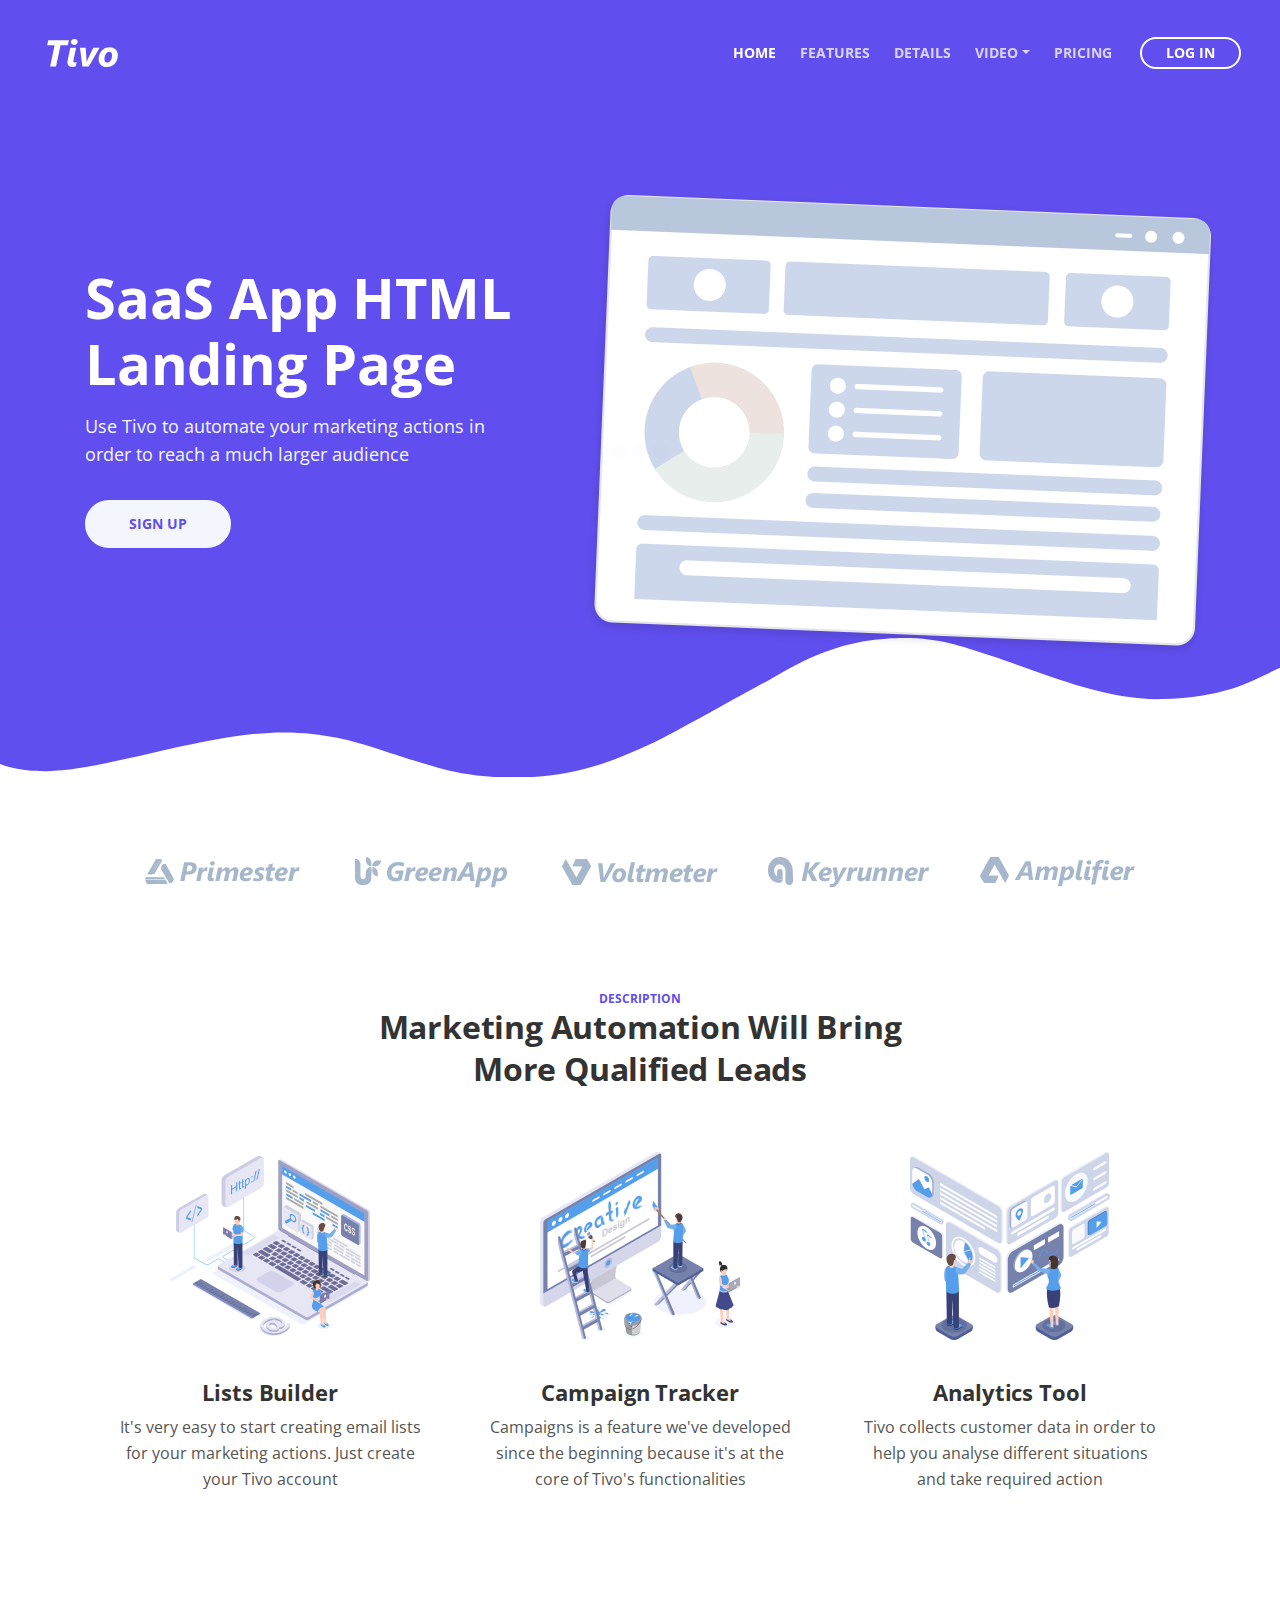
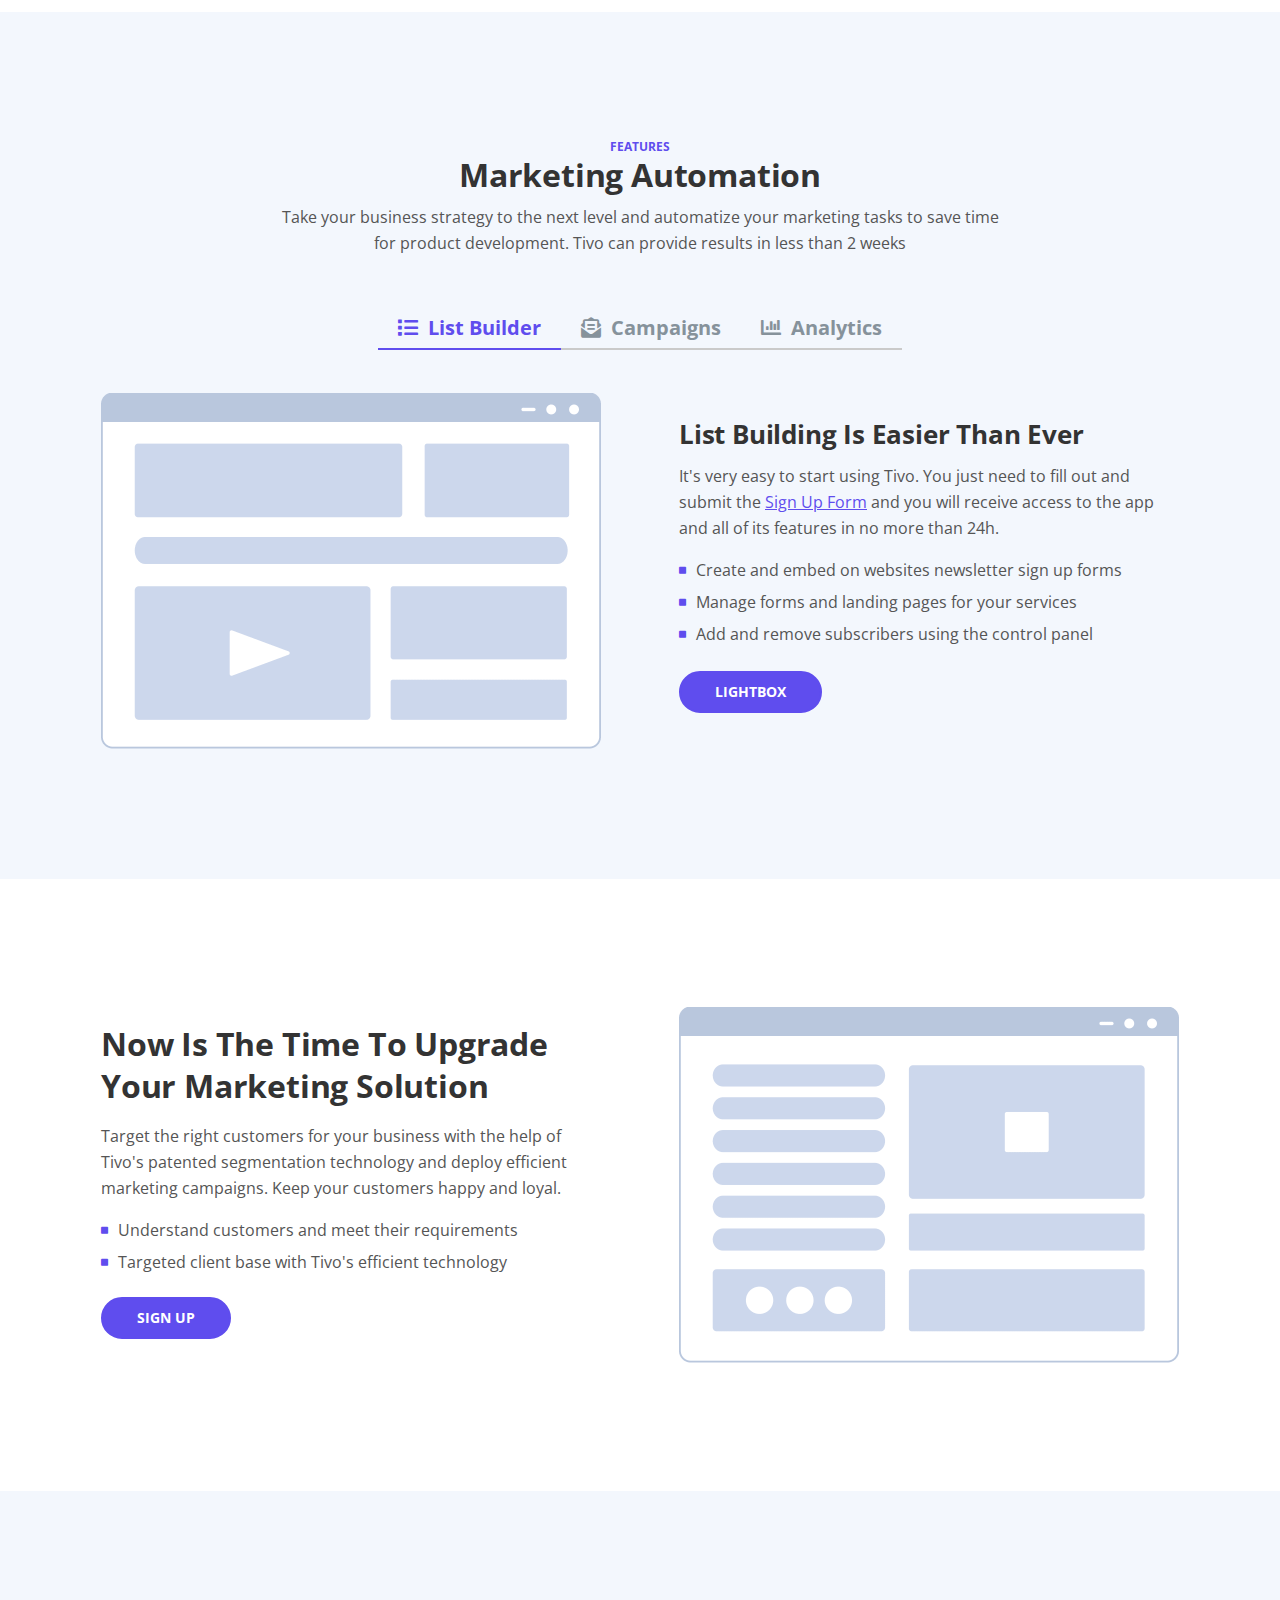
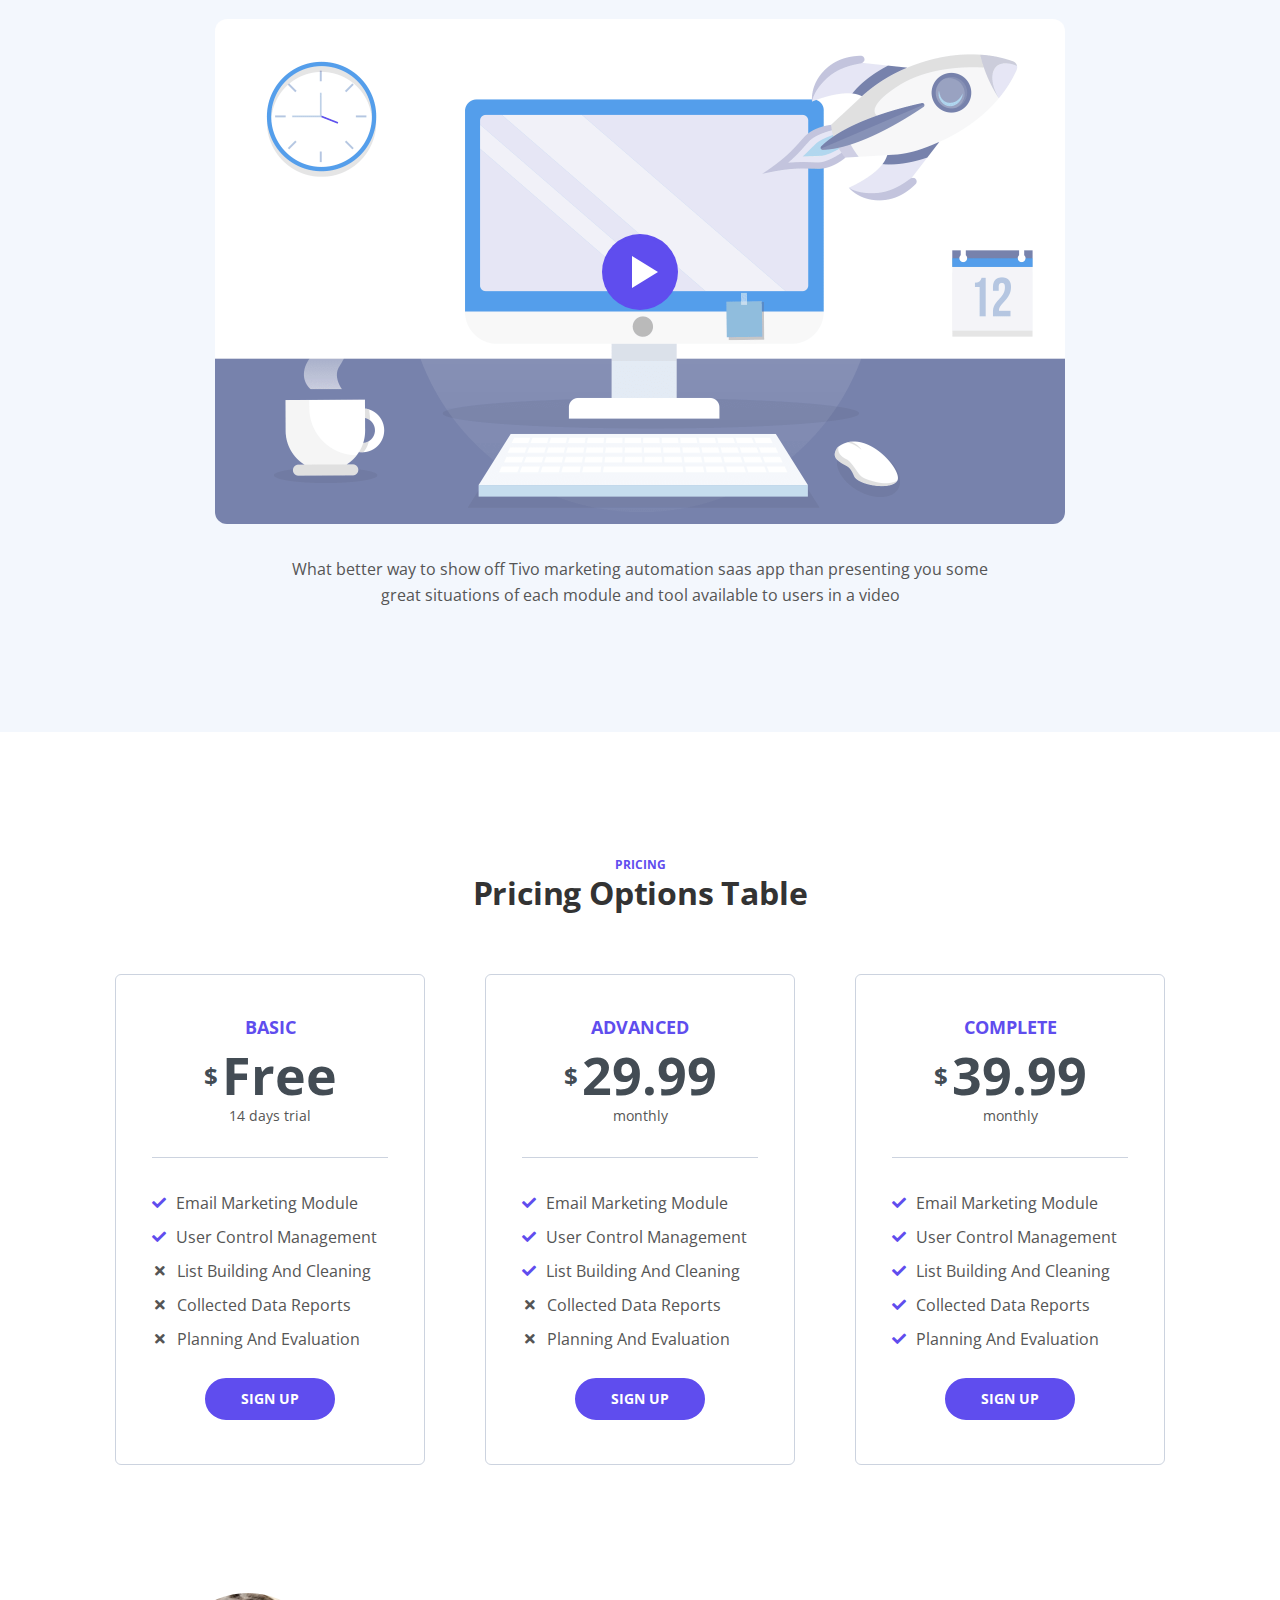
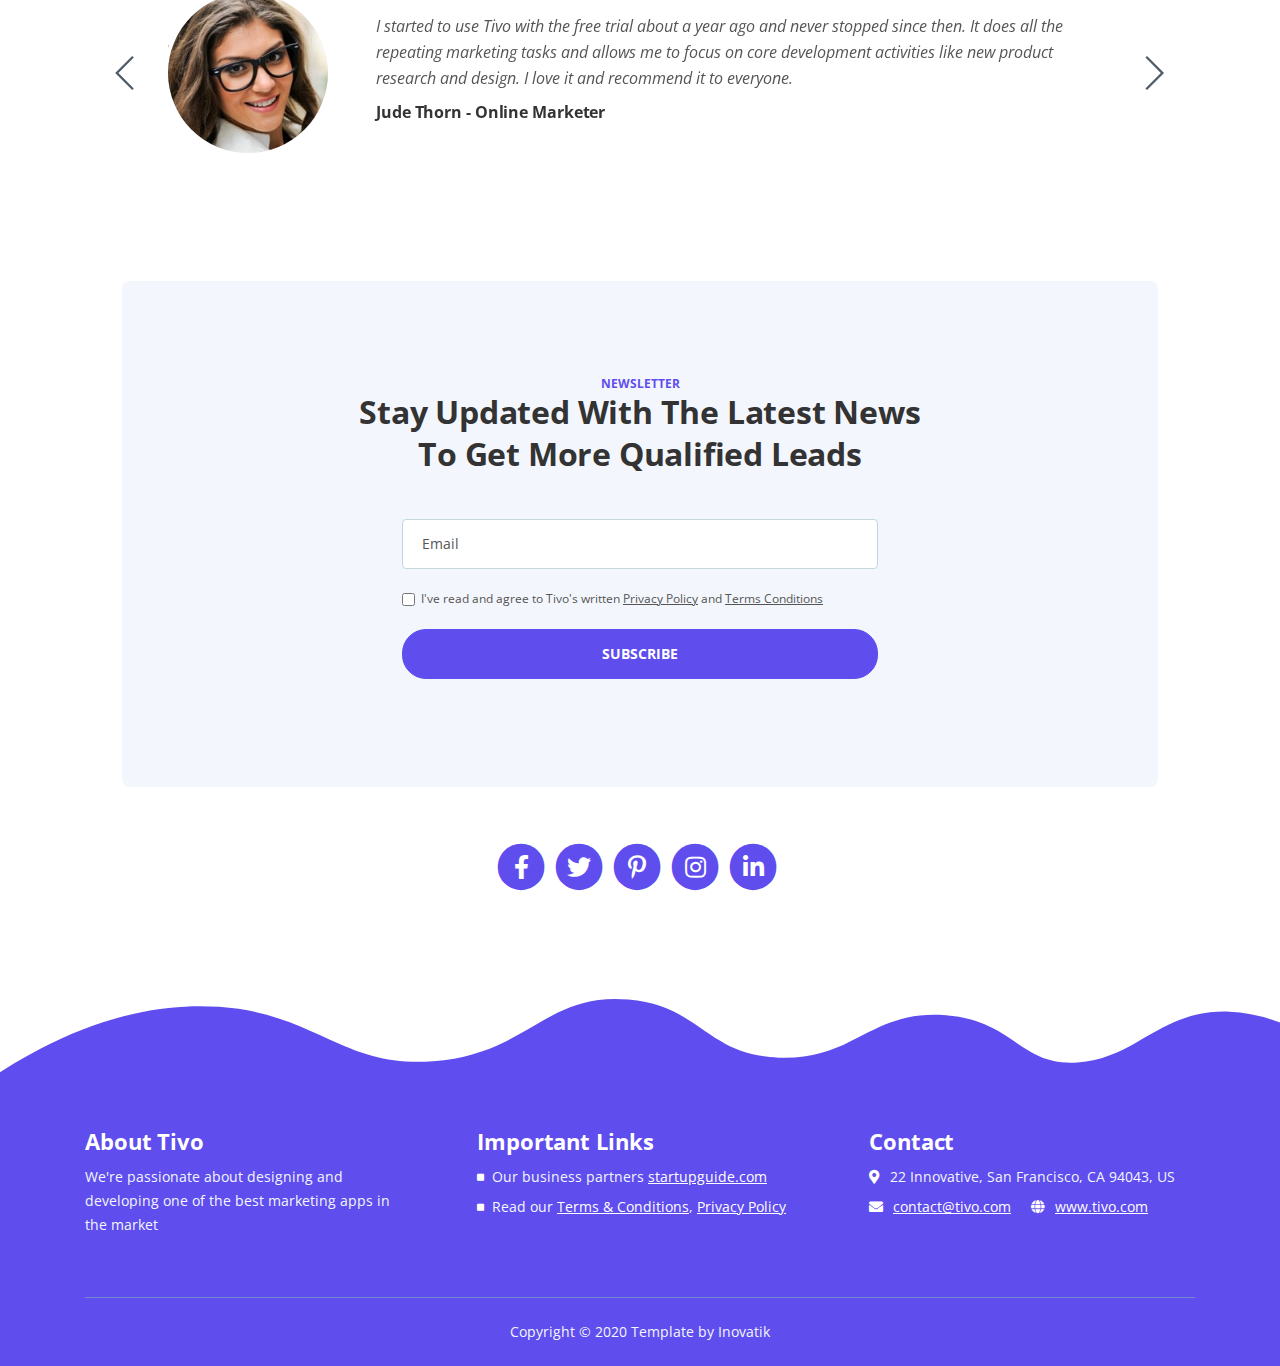
<file: web/index.html>
<!DOCTYPE html>
<html lang="en">
<head>
    <meta charset="utf-8">
    <meta name="viewport" content="width=device-width, initial-scale=1, shrink-to-fit=no">
    
    <!-- SEO Meta Tags -->
    <meta name="description" content="Tivo is a HTML landing page template built with Bootstrap to help you crate engaging presentations for SaaS apps and convert visitors into users.">
    <meta name="author" content="Inovatik">

    <!-- OG Meta Tags to improve the way the post looks when you share the page on LinkedIn, Facebook, Google+ -->
	<meta property="og:site_name" content="" /> <!-- website name -->
	<meta property="og:site" content="" /> <!-- website link -->
	<meta property="og:title" content=""/> <!-- title shown in the actual shared post -->
	<meta property="og:description" content="" /> <!-- description shown in the actual shared post -->
	<meta property="og:image" content="" /> <!-- image link, make sure it's jpg -->
	<meta property="og:url" content="" /> <!-- where do you want your post to link to -->
	<meta property="og:type" content="article" />

    <!-- Website Title -->
    <title>Tivo - SaaS App HTML Landing Page Template</title>
    
    <!-- Styles -->
    <link href="https://fonts.googleapis.com/css?family=Open+Sans:400,400i,700&display=swap&subset=latin-ext" rel="stylesheet">
    <link href="css/bootstrap.css" rel="stylesheet">
    <link href="css/fontawesome-all.css" rel="stylesheet">
    <link href="css/swiper.css" rel="stylesheet">
	<link href="css/magnific-popup.css" rel="stylesheet">
	<link href="css/styles.css" rel="stylesheet">
	
	<!-- Favicon  -->
    <link rel="icon" href="images/favicon.png">
</head>
<body data-spy="scroll" data-target=".fixed-top">
    
    <!-- Preloader -->
	<div class="spinner-wrapper">
        <div class="spinner">
            <div class="bounce1"></div>
            <div class="bounce2"></div>
            <div class="bounce3"></div>
        </div>
    </div>
    <!-- end of preloader -->
    

    <!-- Navigation -->
    <nav class="navbar navbar-expand-lg navbar-dark navbar-custom fixed-top">
        <div class="container">

            <!-- Text Logo - Use this if you don't have a graphic logo -->
            <!-- <a class="navbar-brand logo-text page-scroll" href="index.html">Tivo</a> -->

            <!-- Image Logo -->
            <a class="navbar-brand logo-image" href="index.html"><img src="images/logo.svg" alt="alternative"></a> 
            
            <!-- Mobile Menu Toggle Button -->
            <button class="navbar-toggler" type="button" data-toggle="collapse" data-target="#navbarsExampleDefault" aria-controls="navbarsExampleDefault" aria-expanded="false" aria-label="Toggle navigation">
                <span class="navbar-toggler-awesome fas fa-bars"></span>
                <span class="navbar-toggler-awesome fas fa-times"></span>
            </button>
            <!-- end of mobile menu toggle button -->

            <div class="collapse navbar-collapse" id="navbarsExampleDefault">
                <ul class="navbar-nav ml-auto">
                    <li class="nav-item">
                        <a class="nav-link page-scroll" href="#header">HOME <span class="sr-only">(current)</span></a>
                    </li>
                    <li class="nav-item">
                        <a class="nav-link page-scroll" href="#features">FEATURES</a>
                    </li>
                    <li class="nav-item">
                        <a class="nav-link page-scroll" href="#details">DETAILS</a>
                    </li>

                    <!-- Dropdown Menu -->          
                    <li class="nav-item dropdown">
                        <a class="nav-link dropdown-toggle page-scroll" href="#video" id="navbarDropdown" role="button" aria-haspopup="true" aria-expanded="false">VIDEO</a>
                        <div class="dropdown-menu" aria-labelledby="navbarDropdown">
                            <a class="dropdown-item" href="article-details.html"><span class="item-text">ARTICLE DETAILS</span></a>
                            <div class="dropdown-items-divide-hr"></div>
                            <a class="dropdown-item" href="terms-conditions.html"><span class="item-text">TERMS CONDITIONS</span></a>
                            <div class="dropdown-items-divide-hr"></div>
                            <a class="dropdown-item" href="privacy-policy.html"><span class="item-text">PRIVACY POLICY</span></a>
                        </div>
                    </li>
                    <!-- end of dropdown menu -->

                    <li class="nav-item">
                        <a class="nav-link page-scroll" href="#pricing">PRICING</a>
                    </li>
                </ul>
                <span class="nav-item">
                    <a class="btn-outline-sm" href="log-in.html">LOG IN</a>
                </span>
            </div>
        </div> <!-- end of container -->
    </nav> <!-- end of navbar -->
    <!-- end of navigation -->


    <!-- Header -->
    <header id="header" class="header">
        <div class="header-content">
            <div class="container">
                <div class="row">
                    <div class="col-lg-6 col-xl-5">
                        <div class="text-container">
                            <h1>SaaS App HTML Landing Page</h1>
                            <p class="p-large">Use Tivo to automate your marketing actions in order to reach a much larger audience</p>
                            <a class="btn-solid-lg page-scroll" href="sign-up.html">SIGN UP</a>
                        </div> <!-- end of text-container -->
                    </div> <!-- end of col -->
                    <div class="col-lg-6 col-xl-7">
                        <div class="image-container">
                            <div class="img-wrapper">
                                <img class="img-fluid" src="images/header-software-app.png" alt="alternative">
                            </div> <!-- end of img-wrapper -->
                        </div> <!-- end of image-container -->
                    </div> <!-- end of col -->
                </div> <!-- end of row -->
            </div> <!-- end of container -->
        </div> <!-- end of header-content -->
    </header> <!-- end of header -->
    <svg class="header-frame" data-name="Layer 1" xmlns="http://www.w3.org/2000/svg" preserveAspectRatio="none" viewBox="0 0 1920 310"><defs><style>.cls-1{fill:#5f4def;}</style></defs><title>header-frame</title><path class="cls-1" d="M0,283.054c22.75,12.98,53.1,15.2,70.635,14.808,92.115-2.077,238.3-79.9,354.895-79.938,59.97-.019,106.17,18.059,141.58,34,47.778,21.511,47.778,21.511,90,38.938,28.418,11.731,85.344,26.169,152.992,17.971,68.127-8.255,115.933-34.963,166.492-67.393,37.467-24.032,148.6-112.008,171.753-127.963,27.951-19.26,87.771-81.155,180.71-89.341,72.016-6.343,105.479,12.388,157.434,35.467,69.73,30.976,168.93,92.28,256.514,89.405,100.992-3.315,140.276-41.7,177-64.9V0.24H0V283.054Z"/></svg>
    <!-- end of header -->


    <!-- Customers -->
    <div class="slider-1">
        <div class="container">
            <div class="row">
                <div class="col-lg-12">
                    
                    <!-- Image Slider -->
                    <div class="slider-container">
                        <div class="swiper-container image-slider">
                            <div class="swiper-wrapper">
                                <div class="swiper-slide">
                                        <img class="img-fluid" src="images/customer-logo-1.png" alt="alternative">
                                </div>
                                <div class="swiper-slide">
                                        <img class="img-fluid" src="images/customer-logo-2.png" alt="alternative">
                                </div>
                                <div class="swiper-slide">
                                        <img class="img-fluid" src="images/customer-logo-3.png" alt="alternative">
                                </div>
                                <div class="swiper-slide">
                                        <img class="img-fluid" src="images/customer-logo-4.png" alt="alternative">
                                </div>
                                <div class="swiper-slide">
                                        <img class="img-fluid" src="images/customer-logo-5.png" alt="alternative">
                                </div>
                                <div class="swiper-slide">
                                        <img class="img-fluid" src="images/customer-logo-6.png" alt="alternative">
                                </div>
                            </div> <!-- end of swiper-wrapper -->
                        </div> <!-- end of swiper container -->
                    </div> <!-- end of slider-container -->
                    <!-- end of image slider -->

                </div> <!-- end of col -->
            </div> <!-- end of row -->
        </div> <!-- end of container -->
    </div> <!-- end of slider-1 -->
    <!-- end of customers -->


    <!-- Description -->
    <div class="cards-1">
        <div class="container">
            <div class="row">
                <div class="col-lg-12">
                    <div class="above-heading">DESCRIPTION</div>
                    <h2 class="h2-heading">Marketing Automation Will Bring More Qualified Leads</h2>
                </div> <!-- end of col -->
            </div> <!-- end of row -->
            <div class="row">
                <div class="col-lg-12">

                    <!-- Card -->
                    <div class="card">
                        <div class="card-image">
                            <img class="img-fluid" src="images/description-1.png" alt="alternative">
                        </div>
                        <div class="card-body">
                            <h4 class="card-title">Lists Builder</h4>
                            <p>It's very easy to start creating email lists for your marketing actions. Just create your Tivo account</p>
                        </div>
                    </div>
                    <!-- end of card -->

                    <!-- Card -->
                    <div class="card">
                        <div class="card-image">
                            <img class="img-fluid" src="images/description-2.png" alt="alternative">
                        </div>
                        <div class="card-body">
                            <h4 class="card-title">Campaign Tracker</h4>
                            <p>Campaigns is a feature we've developed since the beginning because it's at the core of Tivo's functionalities</p>
                        </div>
                    </div>
                    <!-- end of card -->

                    <!-- Card -->
                    <div class="card">
                        <div class="card-image">
                            <img class="img-fluid" src="images/description-3.png" alt="alternative">
                        </div>
                        <div class="card-body">
                            <h4 class="card-title">Analytics Tool</h4>
                            <p>Tivo collects customer data in order to help you analyse different situations and take required action</p>
                        </div>
                    </div>
                    <!-- end of card -->

                </div> <!-- end of col -->
            </div> <!-- end of row -->
        </div> <!-- end of container -->
    </div> <!-- end of cards-1 -->
    <!-- end of description -->


    <!-- Features -->
    <div id="features" class="tabs">
        <div class="container">
            <div class="row">
                <div class="col-lg-12">
                    <div class="above-heading">FEATURES</div>
                    <h2 class="h2-heading">Marketing Automation</h2>
                    <p class="p-heading">Take your business strategy to the next level and automatize your marketing tasks to save time for product development. Tivo can provide results in less than 2 weeks</p>
                </div> <!-- end of col -->
            </div> <!-- end of row -->
            <div class="row">
                <div class="col-lg-12">

                    <!-- Tabs Links -->
                    <ul class="nav nav-tabs" id="argoTabs" role="tablist">
                        <li class="nav-item">
                            <a class="nav-link active" id="nav-tab-1" data-toggle="tab" href="#tab-1" role="tab" aria-controls="tab-1" aria-selected="true"><i class="fas fa-list"></i>List Builder</a>
                        </li>
                        <li class="nav-item">
                            <a class="nav-link" id="nav-tab-2" data-toggle="tab" href="#tab-2" role="tab" aria-controls="tab-2" aria-selected="false"><i class="fas fa-envelope-open-text"></i>Campaigns</a>
                        </li>
                        <li class="nav-item">
                            <a class="nav-link" id="nav-tab-3" data-toggle="tab" href="#tab-3" role="tab" aria-controls="tab-3" aria-selected="false"><i class="fas fa-chart-bar"></i>Analytics</a>
                        </li>
                    </ul>
                    <!-- end of tabs links -->

                    <!-- Tabs Content -->
                    <div class="tab-content" id="argoTabsContent">

                        <!-- Tab -->
                        <div class="tab-pane fade show active" id="tab-1" role="tabpanel" aria-labelledby="tab-1">
                            <div class="row">
                                <div class="col-lg-6">
                                    <div class="image-container">
                                        <img class="img-fluid" src="images/features-1.png" alt="alternative">
                                    </div> <!-- end of image-container -->
                                </div> <!-- end of col -->
                                <div class="col-lg-6">
                                    <div class="text-container">
                                        <h3>List Building Is Easier Than Ever</h3>
                                        <p>It's very easy to start using Tivo. You just need to fill out and submit the <a class="blue page-scroll" href="sign-up.html">Sign Up Form</a> and you will receive access to the app and all of its features in no more than 24h.</p>
                                        <ul class="list-unstyled li-space-lg">
                                            <li class="media">
                                                <i class="fas fa-square"></i>
                                                <div class="media-body">Create and embed on websites newsletter sign up forms</div>
                                            </li>
                                            <li class="media">
                                                <i class="fas fa-square"></i>
                                                <div class="media-body">Manage forms and landing pages for your services</div>
                                            </li>
                                            <li class="media">
                                                <i class="fas fa-square"></i>
                                                <div class="media-body">Add and remove subscribers using the control panel</div>
                                            </li>
                                        </ul>
                                        <a class="btn-solid-reg popup-with-move-anim" href="#details-lightbox-1">LIGHTBOX</a>
                                    </div> <!-- end of text-container -->
                                </div> <!-- end of col -->
                            </div> <!-- end of row -->
                        </div> <!-- end of tab-pane -->
                        <!-- end of tab -->

                        <!-- Tab -->
                        <div class="tab-pane fade" id="tab-2" role="tabpanel" aria-labelledby="tab-2">
                            <div class="row">
                                <div class="col-lg-6">
                                    <div class="image-container">
                                        <img class="img-fluid" src="images/features-2.png" alt="alternative">
                                    </div> <!-- end of image-container -->
                                </div> <!-- end of col -->
                                <div class="col-lg-6">
                                    <div class="text-container">
                                        <h3>Campaigns Monitoring Tools</h3>
                                        <p>Campaigns monitoring is a feature we've developed since the beginning because it's at the core of Tivo and basically to any marketing activity focused on results.</p>
                                        <ul class="list-unstyled li-space-lg">
                                            <li class="media">
                                                <i class="fas fa-square"></i>
                                                <div class="media-body">Easily plan campaigns and schedule their starting date</div>
                                            </li>
                                            <li class="media">
                                                <i class="fas fa-square"></i>
                                                <div class="media-body">Start campaigns and follow their evolution closely</div>
                                            </li>
                                            <li class="media">
                                                <i class="fas fa-square"></i>
                                                <div class="media-body">Evaluate campaign results and optimize future actions</div>
                                            </li>
                                        </ul>
                                        <a class="btn-solid-reg popup-with-move-anim" href="#details-lightbox-2">LIGHTBOX</a>
                                    </div> <!-- end of text-container -->
                                </div> <!-- end of col -->
                            </div> <!-- end of row -->
                        </div> <!-- end of tab-pane -->
                        <!-- end of tab -->

                        <!-- Tab -->
                        <div class="tab-pane fade" id="tab-3" role="tabpanel" aria-labelledby="tab-3">
                            <div class="row">
                                <div class="col-lg-6">
                                    <div class="image-container">
                                        <img class="img-fluid" src="images/features-3.png" alt="alternative">
                                    </div> <!-- end of image-container -->
                                </div> <!-- end of col -->
                                <div class="col-lg-6">
                                    <div class="text-container">
                                        <h3>Analytics Control Panel</h3>
                                        <p>Analytics control  panel is important for every marketing team so it's beed implemented from the begging and designed to produce reports based on very little input information.</p>
                                        <ul class="list-unstyled li-space-lg">
                                            <li class="media">
                                                <i class="fas fa-square"></i>
                                                <div class="media-body">If you set it up correctly you will get acces to great intel</div>
                                            </li>
                                            <li class="media">
                                                <i class="fas fa-square"></i>
                                                <div class="media-body">Easy to integrate in your websites and landing pages</div>
                                            </li>
                                            <li class="media">
                                                <i class="fas fa-square"></i>
                                                <div class="media-body">The generated reports are important for your strategy</div>
                                            </li>
                                        </ul>
                                        <a class="btn-solid-reg popup-with-move-anim" href="#details-lightbox-3">LIGHTBOX</a>
                                    </div> <!-- end of text-container -->
                                </div> <!-- end of col -->
                            </div> <!-- end of row -->
                        </div> <!-- end of tab-pane -->
                        <!-- end of tab -->
                        
                    </div> <!-- end of tab content -->
                    <!-- end of tabs content -->

                </div> <!-- end of col -->
            </div> <!-- end of row -->
        </div> <!-- end of container -->
    </div> <!-- end of tabs -->
    <!-- end of features -->


    <!-- Details Lightboxes -->
    <!-- Details Lightbox 1 -->
	<div id="details-lightbox-1" class="lightbox-basic zoom-anim-dialog mfp-hide">
        <div class="container">
            <div class="row">
                <button title="Close (Esc)" type="button" class="mfp-close x-button">×</button>
                <div class="col-lg-8">
                    <div class="image-container">
                        <img class="img-fluid" src="images/details-lightbox.png" alt="alternative">
                    </div> <!-- end of image-container -->
                </div> <!-- end of col -->
                <div class="col-lg-4">
                    <h3>List Building</h3>
                    <hr>
                    <h5>Core service</h5>
                    <p>It's very easy to start using Tivo. You just need to fill out and submit the Sign Up Form and you will receive access to the app.</p>
                    <ul class="list-unstyled li-space-lg">
                        <li class="media">
                            <i class="fas fa-square"></i><div class="media-body">List building framework</div>
                        </li>
                        <li class="media">
                            <i class="fas fa-square"></i><div class="media-body">Easy database browsing</div>
                        </li>
                        <li class="media">
                            <i class="fas fa-square"></i><div class="media-body">User administration</div>
                        </li>
                        <li class="media">
                            <i class="fas fa-square"></i><div class="media-body">Automate user signup</div>
                        </li>
                        <li class="media">
                            <i class="fas fa-square"></i><div class="media-body">Quick formatting tools</div>
                        </li>
                        <li class="media">
                            <i class="fas fa-square"></i><div class="media-body">Fast email checking</div>
                        </li>
                    </ul>
                    <a class="btn-solid-reg mfp-close" href="sign-up.html">SIGN UP</a> <a class="btn-outline-reg mfp-close as-button" href="#screenshots">BACK</a>
                </div> <!-- end of col -->
            </div> <!-- end of row -->
        </div> <!-- end of container -->
    </div> <!-- end of lightbox-basic -->
    <!-- end of details lightbox 1 -->

    <!-- Details Lightbox 2 -->
	<div id="details-lightbox-2" class="lightbox-basic zoom-anim-dialog mfp-hide">
        <div class="container">
            <div class="row">
                <button title="Close (Esc)" type="button" class="mfp-close x-button">×</button>
                <div class="col-lg-8">
                    <div class="image-container">
                        <img class="img-fluid" src="images/details-lightbox.png" alt="alternative">
                    </div> <!-- end of image-container -->
                </div> <!-- end of col -->
                <div class="col-lg-4">
                    <h3>Campaign Monitoring</h3>
                    <hr>
                    <h5>Core service</h5>
                    <p>It's very easy to start using Tivo. You just need to fill out and submit the Sign Up Form and you will receive access to the app.</p>
                    <ul class="list-unstyled li-space-lg">
                        <li class="media">
                            <i class="fas fa-square"></i><div class="media-body">List building framework</div>
                        </li>
                        <li class="media">
                            <i class="fas fa-square"></i><div class="media-body">Easy database browsing</div>
                        </li>
                        <li class="media">
                            <i class="fas fa-square"></i><div class="media-body">User administration</div>
                        </li>
                        <li class="media">
                            <i class="fas fa-square"></i><div class="media-body">Automate user signup</div>
                        </li>
                        <li class="media">
                            <i class="fas fa-square"></i><div class="media-body">Quick formatting tools</div>
                        </li>
                        <li class="media">
                            <i class="fas fa-square"></i><div class="media-body">Fast email checking</div>
                        </li>
                    </ul>
                    <a class="btn-solid-reg mfp-close" href="sign-up.html">SIGN UP</a> <a class="btn-outline-reg mfp-close as-button" href="#screenshots">BACK</a>
                </div> <!-- end of col -->
            </div> <!-- end of row -->
        </div> <!-- end of container -->
    </div> <!-- end of lightbox-basic -->
    <!-- end of details lightbox 2 -->

    <!-- Details Lightbox 3 -->
	<div id="details-lightbox-3" class="lightbox-basic zoom-anim-dialog mfp-hide">
        <div class="container">
            <div class="row">
                <button title="Close (Esc)" type="button" class="mfp-close x-button">×</button>
                <div class="col-lg-8">
                    <div class="image-container">
                        <img class="img-fluid" src="images/details-lightbox.png" alt="alternative">
                    </div> <!-- end of image-container -->
                </div> <!-- end of col -->
                <div class="col-lg-4">
                    <h3>Analytics Tools</h3>
                    <hr>
                    <h5>Core service</h5>
                    <p>It's very easy to start using Tivo. You just need to fill out and submit the Sign Up Form and you will receive access to the app.</p>
                    <ul class="list-unstyled li-space-lg">
                        <li class="media">
                            <i class="fas fa-square"></i><div class="media-body">List building framework</div>
                        </li>
                        <li class="media">
                            <i class="fas fa-square"></i><div class="media-body">Easy database browsing</div>
                        </li>
                        <li class="media">
                            <i class="fas fa-square"></i><div class="media-body">User administration</div>
                        </li>
                        <li class="media">
                            <i class="fas fa-square"></i><div class="media-body">Automate user signup</div>
                        </li>
                        <li class="media">
                            <i class="fas fa-square"></i><div class="media-body">Quick formatting tools</div>
                        </li>
                        <li class="media">
                            <i class="fas fa-square"></i><div class="media-body">Fast email checking</div>
                        </li>
                    </ul>
                    <a class="btn-solid-reg mfp-close" href="sign-up.html">SIGN UP</a> <a class="btn-outline-reg mfp-close as-button" href="#screenshots">BACK</a>
                </div> <!-- end of col -->
            </div> <!-- end of row -->
        </div> <!-- end of container -->
    </div> <!-- end of lightbox-basic -->
    <!-- end of details lightbox 3 -->
    <!-- end of details lightboxes -->


    <!-- Details -->
    <div id="details" class="basic-1">
        <div class="container">
            <div class="row">
                <div class="col-lg-6">
                    <div class="text-container">
                        <h2>Now Is The Time To Upgrade Your Marketing Solution</h2>
                        <p>Target the right customers for your business with the help of Tivo's patented segmentation technology and deploy efficient marketing campaigns. Keep your customers happy and loyal.</p>
                        <ul class="list-unstyled li-space-lg">
                            <li class="media">
                                <i class="fas fa-square"></i>
                                <div class="media-body">Understand customers and meet their requirements</div>
                            </li>
                            <li class="media">
                                <i class="fas fa-square"></i>
                                <div class="media-body">Targeted client base with Tivo's efficient technology</div>
                            </li>
                        </ul>
                        <a class="btn-solid-reg page-scroll" href="sign-up.html">SIGN UP</a>
                    </div> <!-- end of text-container -->
                </div> <!-- end of col -->
                <div class="col-lg-6">
                    <div class="image-container">
                        <img class="img-fluid" src="images/details.png" alt="alternative">
                    </div> <!-- end of image-container -->
                </div> <!-- end of col -->
            </div> <!-- end of row -->
        </div> <!-- end of container -->
    </div> <!-- end of basic-1 -->
    <!-- end of details -->


    <!-- Video -->
    <div id="video" class="basic-2">
        <div class="container">
            <div class="row">
                <div class="col-lg-12">

                    <!-- Video Preview -->
                    <div class="image-container">
                        <div class="video-wrapper">
                            <a class="popup-youtube" href="https://www.youtube.com/watch?v=fLCjQJCekTs" data-effect="fadeIn">
                                <img class="img-fluid" src="images/video-image.png" alt="alternative">
                                <span class="video-play-button">
                                    <span></span>
                                </span>
                            </a>
                        </div> <!-- end of video-wrapper -->
                    </div> <!-- end of image-container -->
                    <!-- end of video preview -->

                    <div class="p-heading">What better way to show off Tivo marketing automation saas app than presenting you some great situations of each module and tool available to users in a video</div>        
                </div> <!-- end of col -->
            </div> <!-- end of row -->
        </div> <!-- end of container -->
    </div> <!-- end of basic-2 -->
    <!-- end of video -->


    <!-- Pricing -->
    <div id="pricing" class="cards-2">
        <div class="container">
            <div class="row">
                <div class="col-lg-12">
                    <div class="above-heading">PRICING</div>
                    <h2 class="h2-heading">Pricing Options Table</h2>
                </div> <!-- end of col -->
            </div> <!-- end of row -->
            <div class="row">
                <div class="col-lg-12">

                    <!-- Card-->
                    <div class="card">
                        <div class="card-body">
                            <div class="card-title">BASIC</div>
                            <div class="price"><span class="currency">$</span><span class="value">Free</span></div>
                            <div class="frequency">14 days trial</div>
                            <div class="divider"></div>
                            <ul class="list-unstyled li-space-lg">
                                <li class="media">
                                    <i class="fas fa-check"></i><div class="media-body">Email Marketing Module</div>
                                </li>
                                <li class="media">
                                    <i class="fas fa-check"></i><div class="media-body">User Control Management</div>
                                </li>
                                <li class="media">
                                    <i class="fas fa-times"></i><div class="media-body">List Building And Cleaning</div>
                                </li>
                                <li class="media">
                                    <i class="fas fa-times"></i><div class="media-body">Collected Data Reports</div>
                                </li>
                                <li class="media">
                                    <i class="fas fa-times"></i><div class="media-body">Planning And Evaluation</div>
                                </li>
                            </ul>
                            <div class="button-wrapper">
                                <a class="btn-solid-reg page-scroll" href="sign-up.html">SIGN UP</a>
                            </div>
                        </div>
                    </div> <!-- end of card -->
                    <!-- end of card -->

                    <!-- Card-->
                    <div class="card">
                        <div class="card-body">
                            <div class="card-title">ADVANCED</div>
                            <div class="price"><span class="currency">$</span><span class="value">29.99</span></div>
                            <div class="frequency">monthly</div>
                            <div class="divider"></div>
                            <ul class="list-unstyled li-space-lg">
                                <li class="media">
                                    <i class="fas fa-check"></i><div class="media-body">Email Marketing Module</div>
                                </li>
                                <li class="media">
                                    <i class="fas fa-check"></i><div class="media-body">User Control Management</div>
                                </li>
                                <li class="media">
                                    <i class="fas fa-check"></i><div class="media-body">List Building And Cleaning</div>
                                </li>
                                <li class="media">
                                    <i class="fas fa-times"></i><div class="media-body">Collected Data Reports</div>
                                </li>
                                <li class="media">
                                    <i class="fas fa-times"></i><div class="media-body">Planning And Evaluation</div>
                                </li>
                            </ul>
                            <div class="button-wrapper">
                                <a class="btn-solid-reg page-scroll" href="sign-up.html">SIGN UP</a>
                            </div>
                        </div>
                    </div> <!-- end of card -->
                    <!-- end of card -->

                    <!-- Card-->
                    <div class="card">
                        <!--<div class="label">
                            <p class="best-value">Best Value</p>
                        </div> -->
                        <div class="card-body">
                            <div class="card-title">COMPLETE</div>
                            <div class="price"><span class="currency">$</span><span class="value">39.99</span></div>
                            <div class="frequency">monthly</div>
                            <div class="divider"></div>
                            <ul class="list-unstyled li-space-lg">
                                <li class="media">
                                    <i class="fas fa-check"></i><div class="media-body">Email Marketing Module</div>
                                </li>
                                <li class="media">
                                    <i class="fas fa-check"></i><div class="media-body">User Control Management</div>
                                </li>
                                <li class="media">
                                    <i class="fas fa-check"></i><div class="media-body">List Building And Cleaning</div>
                                </li>
                                <li class="media">
                                    <i class="fas fa-check"></i><div class="media-body">Collected Data Reports</div>
                                </li>
                                <li class="media">
                                    <i class="fas fa-check"></i><div class="media-body">Planning And Evaluation</div>
                                </li>
                            </ul>
                            <div class="button-wrapper">
                                <a class="btn-solid-reg page-scroll" href="sign-up.html">SIGN UP</a>
                            </div>
                        </div>
                    </div> <!-- end of card -->
                    <!-- end of card -->

                </div> <!-- end of col -->
            </div> <!-- end of row -->
        </div> <!-- end of container -->
    </div> <!-- end of cards-2 -->
    <!-- end of pricing -->


    <!-- Testimonials -->
    <div class="slider-2">
        <div class="container">
            <div class="row">
                <div class="col-lg-12">      
                    
                    <!-- Text Slider -->
                    <div class="slider-container">
                        <div class="swiper-container text-slider">
                            <div class="swiper-wrapper">
                                
                                <!-- Slide -->
                                <div class="swiper-slide">
                                    <div class="image-wrapper">
                                        <img class="img-fluid" src="images/testimonial-1.jpg" alt="alternative">
                                    </div> <!-- end of image-wrapper -->
                                    <div class="text-wrapper">
                                        <div class="testimonial-text">I started to use Tivo with the free trial about a year ago and never stopped since then. It does all the repeating marketing tasks and allows me to focus on core development activities like new product research and design. I love it and recommend it to everyone.</div>
                                        <div class="testimonial-author">Jude Thorn - Online Marketer</div>
                                    </div> <!-- end of text-wrapper -->
                                </div> <!-- end of swiper-slide -->
                                <!-- end of slide -->

                                <!-- Slide -->
                                <div class="swiper-slide">
                                    <div class="image-wrapper">
                                        <img class="img-fluid" src="images/testimonial-2.jpg" alt="alternative">
                                    </div> <!-- end of image-wrapper -->
                                    <div class="text-wrapper">
                                        <div class="testimonial-text">Awesome features for the money. I never thought such a low ammount of money would bring me so many leads per month. Before Tivo I used the services of an agency which cost 10x more and delivered far less. Highly recommended to marketers focused on results.</div>
                                        <div class="testimonial-author">Roy Smith - Developer</div>
                                    </div> <!-- end of text-wrapper -->
                                </div> <!-- end of swiper-slide -->
                                <!-- end of slide -->

                                <!-- Slide -->
                                <div class="swiper-slide">
                                    <div class="image-wrapper">
                                        <img class="img-fluid" src="images/testimonial-3.jpg" alt="alternative">
                                    </div> <!-- end of image-wrapper -->
                                    <div class="text-wrapper">
                                        <div class="testimonial-text">Tivo is the best marketing automation app for small and medium sized business. It understands the mindset of young entrepreneurs and provides the necessary data for wise marketing decisions. Just give it a try and you will definitely not regret spending your time.</div>
                                        <div class="testimonial-author">Marsha Singer - Online Marketer</div>
                                    </div> <!-- end of text-wrapper -->
                                </div> <!-- end of swiper-slide -->
                                <!-- end of slide -->

                                <!-- Slide -->
                                <div class="swiper-slide">
                                    <div class="image-wrapper">
                                        <img class="img-fluid" src="images/testimonial-4.jpg" alt="alternative">
                                    </div> <!-- end of image-wrapper -->
                                    <div class="text-wrapper">
                                        <div class="testimonial-text">Tivo is one of the greatest marketing automation apps out there. I especially love the Reporting Tools module because it gives me such a great amount of information based on little amounts of input gathered in just few weeks of light weight usage. Recommended!</div>
                                        <div class="testimonial-author">Ronda Louis - Online Marketer</div>
                                    </div> <!-- end of text-wrapper -->
                                </div> <!-- end of swiper-slide -->
                                <!-- end of slide -->

                            </div> <!-- end of swiper-wrapper -->
                            
                            <!-- Add Arrows -->
                            <div class="swiper-button-next"></div>
                            <div class="swiper-button-prev"></div>
                            <!-- end of add arrows -->

                        </div> <!-- end of swiper-container -->
                    </div> <!-- end of slider-container -->
                    <!-- end of text slider -->

                </div> <!-- end of col -->
            </div> <!-- end of row -->
        </div> <!-- end of container -->
    </div> <!-- end of slider-2 -->
    <!-- end of testimonials -->


    <!-- Newsletter -->
    <div class="form">
        <div class="container">
            <div class="row">
                <div class="col-lg-12">
                    <div class="text-container">
                        <div class="above-heading">NEWSLETTER</div>
                        <h2>Stay Updated With The Latest News To Get More Qualified Leads</h2>

                        <!-- Newsletter Form -->
                        <form id="newsletterForm" data-toggle="validator" data-focus="false">
                            <div class="form-group">
                                <input type="email" class="form-control-input" id="nemail" required>
                                <label class="label-control" for="nemail">Email</label>
                                <div class="help-block with-errors"></div>
                            </div>
                            <div class="form-group checkbox">
                                <input type="checkbox" id="nterms" value="Agreed-to-Terms" required>I've read and agree to Tivo's written <a href="privacy-policy.html">Privacy Policy</a> and <a href="terms-conditions.html">Terms Conditions</a> 
                                <div class="help-block with-errors"></div>
                            </div>
                            <div class="form-group">
                                <button type="submit" class="form-control-submit-button">SUBSCRIBE</button>
                            </div>
                            <div class="form-message">
                                <div id="nmsgSubmit" class="h3 text-center hidden"></div>
                            </div>
                        </form>
                        <!-- end of newsletter form -->

                    </div> <!-- end of text-container -->
                </div> <!-- end of col -->
            </div> <!-- end of row -->
            <div class="row">
                <div class="col-lg-12">
                    <div class="icon-container">
                        <span class="fa-stack">
                            <a href="#your-link">
                                <i class="fas fa-circle fa-stack-2x"></i>
                                <i class="fab fa-facebook-f fa-stack-1x"></i>
                            </a>
                        </span>
                        <span class="fa-stack">
                            <a href="#your-link">
                                <i class="fas fa-circle fa-stack-2x"></i>
                                <i class="fab fa-twitter fa-stack-1x"></i>
                            </a>
                        </span>
                        <span class="fa-stack">
                            <a href="#your-link">
                                <i class="fas fa-circle fa-stack-2x"></i>
                                <i class="fab fa-pinterest-p fa-stack-1x"></i>
                            </a>
                        </span>
                        <span class="fa-stack">
                            <a href="#your-link">
                                <i class="fas fa-circle fa-stack-2x"></i>
                                <i class="fab fa-instagram fa-stack-1x"></i>
                            </a>
                        </span>
                        <span class="fa-stack">
                            <a href="#your-link">
                                <i class="fas fa-circle fa-stack-2x"></i>
                                <i class="fab fa-linkedin-in fa-stack-1x"></i>
                            </a>
                        </span>
                    </div> <!-- end of col -->
                </div> <!-- end of col -->
            </div> <!-- end of row -->
        </div> <!-- end of container -->
    </div> <!-- end of form -->
    <!-- end of newsletter -->


    <!-- Footer -->
    <svg class="footer-frame" data-name="Layer 2" xmlns="http://www.w3.org/2000/svg" preserveAspectRatio="none" viewBox="0 0 1920 79"><defs><style>.cls-2{fill:#5f4def;}</style></defs><title>footer-frame</title><path class="cls-2" d="M0,72.427C143,12.138,255.5,4.577,328.644,7.943c147.721,6.8,183.881,60.242,320.83,53.737,143-6.793,167.826-68.128,293-60.9,109.095,6.3,115.68,54.364,225.251,57.319,113.58,3.064,138.8-47.711,251.189-41.8,104.012,5.474,109.713,50.4,197.369,46.572,89.549-3.91,124.375-52.563,227.622-50.155A338.646,338.646,0,0,1,1920,23.467V79.75H0V72.427Z" transform="translate(0 -0.188)"/></svg>
    <div class="footer">
        <div class="container">
            <div class="row">
                <div class="col-md-4">
                    <div class="footer-col first">
                        <h4>About Tivo</h4>
                        <p class="p-small">We're passionate about designing and developing one of the best marketing apps in the market</p>
                    </div>
                </div> <!-- end of col -->
                <div class="col-md-4">
                    <div class="footer-col middle">
                        <h4>Important Links</h4>
                        <ul class="list-unstyled li-space-lg p-small">
                            <li class="media">
                                <i class="fas fa-square"></i>
                                <div class="media-body">Our business partners <a class="white" href="#your-link">startupguide.com</a></div>
                            </li>
                            <li class="media">
                                <i class="fas fa-square"></i>
                                <div class="media-body">Read our <a class="white" href="terms-conditions.html">Terms & Conditions</a>, <a class="white" href="privacy-policy.html">Privacy Policy</a></div>
                            </li>
                        </ul>
                    </div>
                </div> <!-- end of col -->
                <div class="col-md-4">
                    <div class="footer-col last">
                        <h4>Contact</h4>
                        <ul class="list-unstyled li-space-lg p-small">
                            <li class="media">
                                <i class="fas fa-map-marker-alt"></i>
                                <div class="media-body">22 Innovative, San Francisco, CA 94043, US</div>
                            </li>
                            <li class="media">
                                <i class="fas fa-envelope"></i>
                                <div class="media-body"><a class="white" href="mailto:contact@tivo.com">contact@tivo.com</a> <i class="fas fa-globe"></i><a class="white" href="#your-link">www.tivo.com</a></div>
                            </li>
                        </ul>
                    </div> 
                </div> <!-- end of col -->
            </div> <!-- end of row -->
        </div> <!-- end of container -->
    </div> <!-- end of footer -->  
    <!-- end of footer -->


    <!-- Copyright -->
    <div class="copyright">
        <div class="container">
            <div class="row">
                <div class="col-lg-12">
                    <p class="p-small">Copyright © 2020 <a href="https://inovatik.com">Template by Inovatik</a></p>
                </div> <!-- end of col -->
            </div> <!-- enf of row -->
        </div> <!-- end of container -->
    </div> <!-- end of copyright --> 
    <!-- end of copyright -->
    
    	
    <!-- Scripts -->
    <script src="js/jquery.min.js"></script> <!-- jQuery for Bootstrap's JavaScript plugins -->
    <script src="js/popper.min.js"></script> <!-- Popper tooltip library for Bootstrap -->
    <script src="js/bootstrap.min.js"></script> <!-- Bootstrap framework -->
    <script src="js/jquery.easing.min.js"></script> <!-- jQuery Easing for smooth scrolling between anchors -->
    <script src="js/swiper.min.js"></script> <!-- Swiper for image and text sliders -->
    <script src="js/jquery.magnific-popup.js"></script> <!-- Magnific Popup for lightboxes -->
    <script src="js/validator.min.js"></script> <!-- Validator.js - Bootstrap plugin that validates forms -->
    <script src="js/scripts.js"></script> <!-- Custom scripts -->
</body>
</html>
</file>
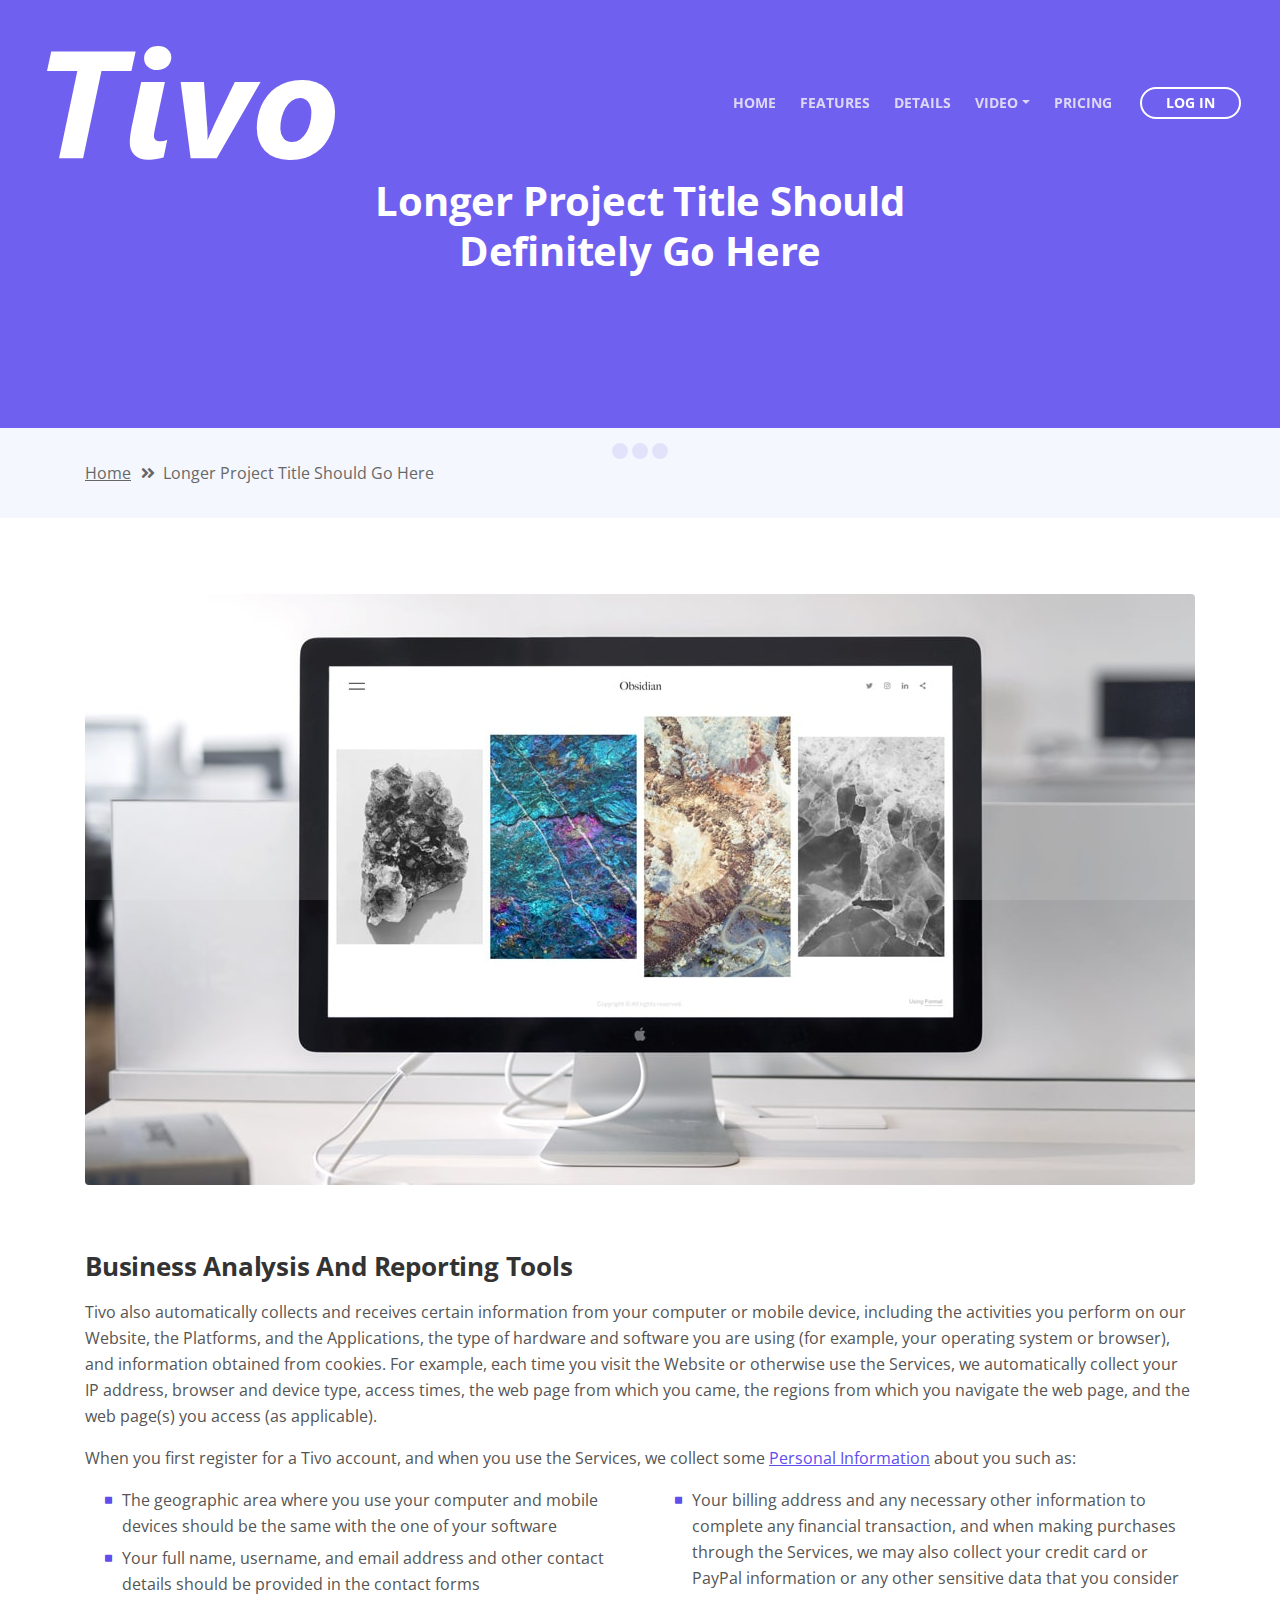
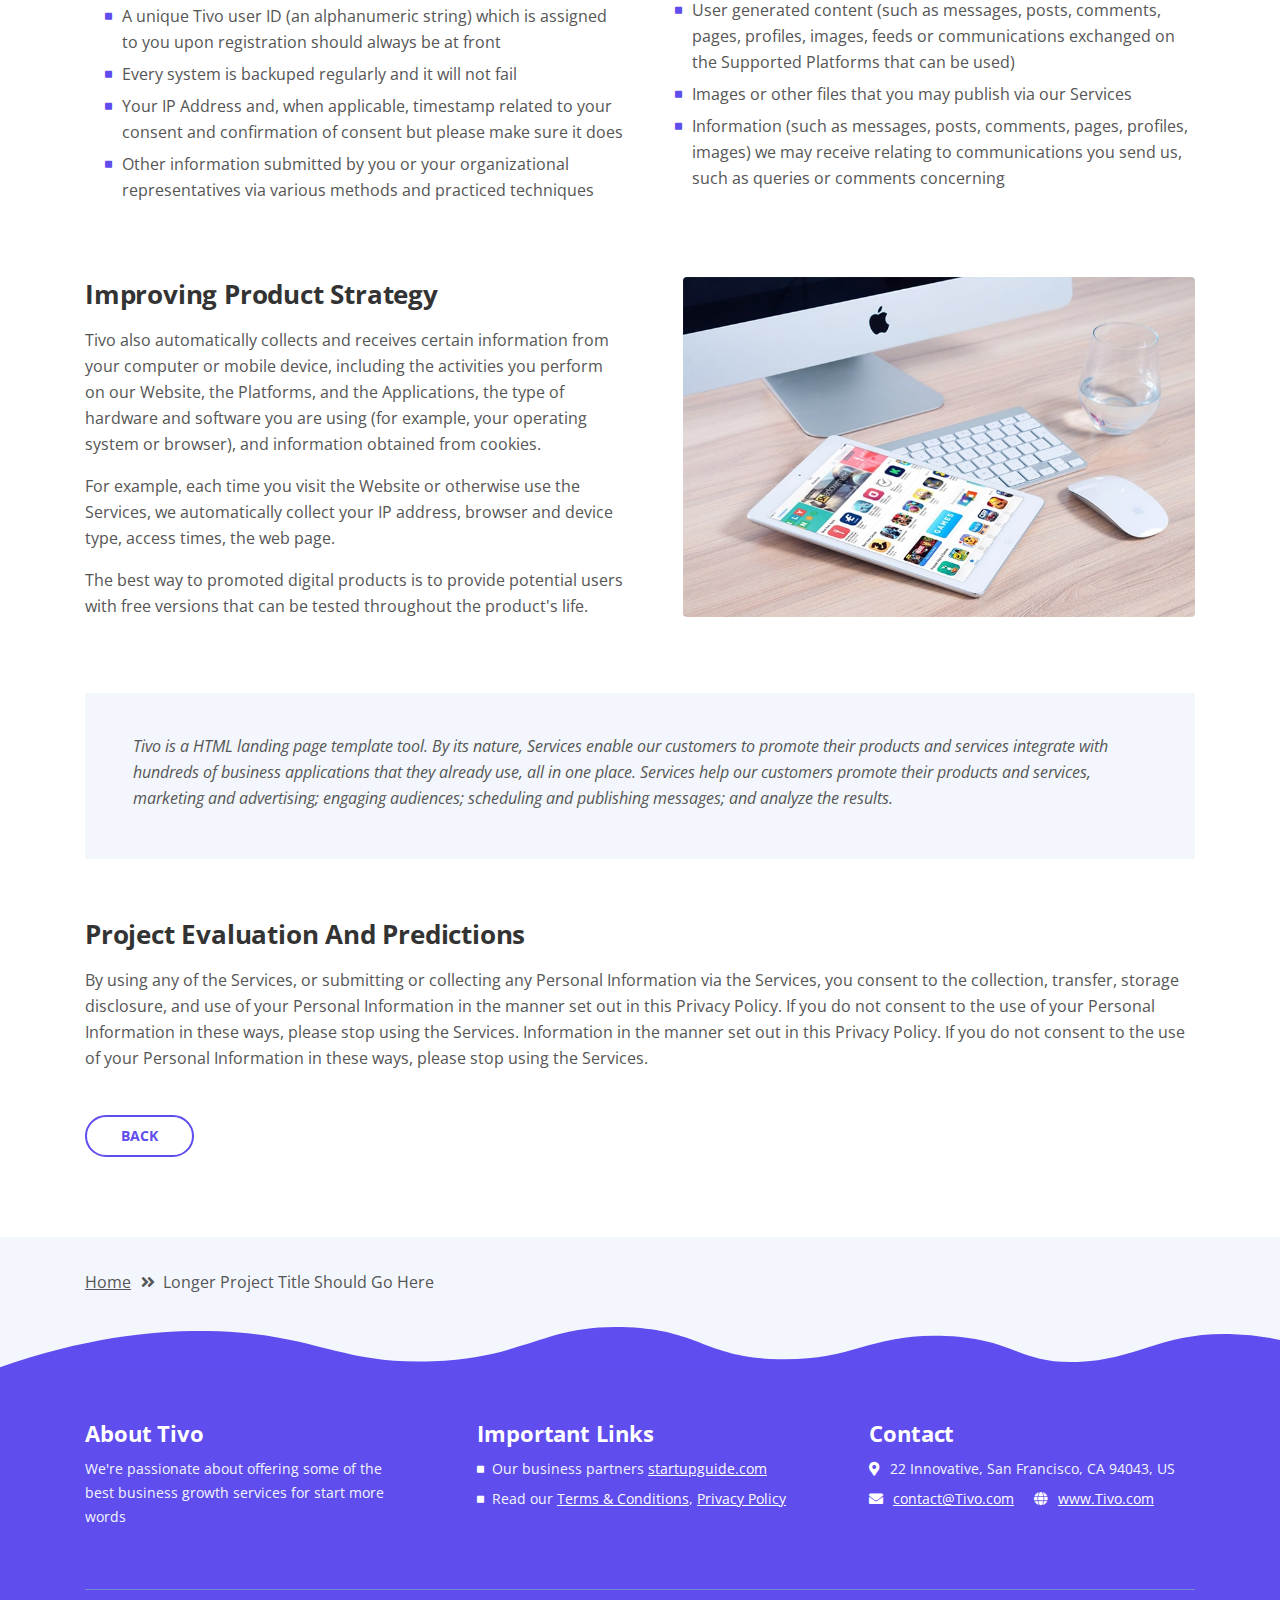
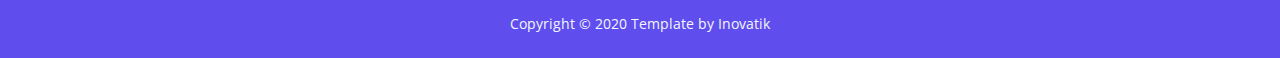
<file: article-details.html>
<!DOCTYPE html>
<html lang="en">
  <head>
    <meta charset="utf-8" />
    <meta name="viewport" content="width=device-width, initial-scale=1, shrink-to-fit=no" />

    <!-- SEO Meta Tags -->
    <meta
      name="description"
      content="Tivo is a HTML landing page template built with Bootstrap to help you crate engaging presentations for SaaS apps and convert visitors into users."
    />
    <meta name="author" content="Inovatik" />

    <!-- OG Meta Tags to improve the way the post looks when you share the page on LinkedIn, Facebook, Google+ -->
    <meta property="og:site_name" content="" />
    <!-- website name -->
    <meta property="og:site" content="" />
    <!-- website link -->
    <meta property="og:title" content="" />
    <!-- title shown in the actual shared post -->
    <meta property="og:description" content="" />
    <!-- description shown in the actual shared post -->
    <meta property="og:image" content="" />
    <!-- image link, make sure it's jpg -->
    <meta property="og:url" content="" />
    <!-- where do you want your post to link to -->
    <meta property="og:type" content="article" />

    <!-- Website Title -->
    <title>Software Company</title>

    <!-- Styles -->
    <link
      href="https://fonts.googleapis.com/css?family=Open+Sans:400,400i,700&display=swap&subset=latin-ext"
      rel="stylesheet"
    />
    <link href="css/bootstrap.css" rel="stylesheet" />
    <link href="css/fontawesome-all.css" rel="stylesheet" />
    <link href="css/swiper.css" rel="stylesheet" />
    <link href="css/magnific-popup.css" rel="stylesheet" />
    <link href="css/styles.css" rel="stylesheet" />

    <!-- Favicon  -->
    <link rel="icon" href="images/favicon.png" />
  </head>
  <body data-spy="scroll" data-target=".fixed-top">
    <!-- Preloader -->
    <div class="spinner-wrapper">
      <div class="spinner">
        <div class="bounce1"></div>
        <div class="bounce2"></div>
        <div class="bounce3"></div>
      </div>
    </div>
    <!-- end of preloader -->

    <!-- Navigation -->
    <nav class="navbar navbar-expand-lg navbar-dark navbar-custom fixed-top">
      <div class="container">
        <!-- Text Logo - Use this if you don't have a graphic logo -->
        <!-- <a class="navbar-brand logo-text page-scroll" href="index.html">Tivo</a> -->

        <!-- Image Logo -->
        <a class="navbar-brand logo-image" href="index.html"
          ><img src="images/logo.svg" alt="alternative"
        /></a>

        <!-- Mobile Menu Toggle Button -->
        <button
          class="navbar-toggler"
          type="button"
          data-toggle="collapse"
          data-target="#navbarsExampleDefault"
          aria-controls="navbarsExampleDefault"
          aria-expanded="false"
          aria-label="Toggle navigation"
        >
          <span class="navbar-toggler-awesome fas fa-bars"></span>
          <span class="navbar-toggler-awesome fas fa-times"></span>
        </button>
        <!-- end of mobile menu toggle button -->

        <div class="collapse navbar-collapse" id="navbarsExampleDefault">
          <ul class="navbar-nav ml-auto">
            <li class="nav-item">
              <a class="nav-link page-scroll" href="index.html#header"
                >HOME <span class="sr-only">(current)</span></a
              >
            </li>
            <li class="nav-item">
              <a class="nav-link page-scroll" href="index.html#features">FEATURES</a>
            </li>
            <li class="nav-item">
              <a class="nav-link page-scroll" href="index.html#details">DETAILS</a>
            </li>

            <!-- Dropdown Menu -->
            <li class="nav-item dropdown">
              <a
                class="nav-link dropdown-toggle page-scroll"
                href="index.html#video"
                id="navbarDropdown"
                role="button"
                aria-haspopup="true"
                aria-expanded="false"
                >VIDEO</a
              >
              <div class="dropdown-menu" aria-labelledby="navbarDropdown">
                <a class="dropdown-item" href="article-details.html"
                  ><span class="item-text">ARTICLE DETAILS</span></a
                >
                <div class="dropdown-items-divide-hr"></div>
                <a class="dropdown-item" href="terms-conditions.html"
                  ><span class="item-text">TERMS CONDITIONS</span></a
                >
                <div class="dropdown-items-divide-hr"></div>
                <a class="dropdown-item" href="privacy-policy.html"
                  ><span class="item-text">PRIVACY POLICY</span></a
                >
              </div>
            </li>
            <!-- end of dropdown menu -->

            <li class="nav-item">
              <a class="nav-link page-scroll" href="index.html#pricing">PRICING</a>
            </li>
          </ul>
          <span class="nav-item">
            <a class="btn-outline-sm" href="log-in.html">LOG IN</a>
          </span>
        </div>
      </div>
      <!-- end of container -->
    </nav>
    <!-- end of navbar -->
    <!-- end of navigation -->

    <!-- Header -->
    <header id="header" class="ex-header">
      <div class="container">
        <div class="row">
          <div class="col-md-12">
            <h1>Longer Project Title Should Definitely Go Here</h1>
          </div>
          <!-- end of col -->
        </div>
        <!-- end of row -->
      </div>
      <!-- end of container -->
    </header>
    <!-- end of ex-header -->
    <!-- end of header -->

    <!-- Breadcrumbs -->
    <div class="ex-basic-1">
      <div class="container">
        <div class="row">
          <div class="col-lg-12">
            <div class="breadcrumbs">
              <a href="index.html">Home</a><i class="fa fa-angle-double-right"></i
              ><span>Longer Project Title Should Go Here</span>
            </div>
            <!-- end of breadcrumbs -->
          </div>
          <!-- end of col -->
        </div>
        <!-- end of row -->
      </div>
      <!-- end of container -->
    </div>
    <!-- end of ex-basic-1 -->
    <!-- end of breadcrumbs -->

    <!-- Privacy Content -->
    <div class="ex-basic-2">
      <div class="container">
        <div class="row">
          <div class="col-lg-12">
            <div class="image-container-large">
              <img class="img-fluid" src="images/article-details-large.jpg" alt="alternative" />
            </div>
            <!-- end of image-container-large -->
            <div class="text-container">
              <h3>Business Analysis And Reporting Tools</h3>
              <p>
                Tivo also automatically collects and receives certain information from your computer
                or mobile device, including the activities you perform on our Website, the
                Platforms, and the Applications, the type of hardware and software you are using
                (for example, your operating system or browser), and information obtained from
                cookies. For example, each time you visit the Website or otherwise use the Services,
                we automatically collect your IP address, browser and device type, access times, the
                web page from which you came, the regions from which you navigate the web page, and
                the web page(s) you access (as applicable).
              </p>
              <p>
                When you first register for a Tivo account, and when you use the Services, we
                collect some <a class="blue" href="#your-link">Personal Information</a> about you
                such as:
              </p>
              <div class="row">
                <div class="col-md-6">
                  <ul class="list-unstyled li-space-lg indent">
                    <li class="media">
                      <i class="fas fa-square"></i>
                      <div class="media-body">
                        The geographic area where you use your computer and mobile devices should be
                        the same with the one of your software
                      </div>
                    </li>
                    <li class="media">
                      <i class="fas fa-square"></i>
                      <div class="media-body">
                        Your full name, username, and email address and other contact details should
                        be provided in the contact forms
                      </div>
                    </li>
                    <li class="media">
                      <i class="fas fa-square"></i>
                      <div class="media-body">
                        A unique Tivo user ID (an alphanumeric string) which is assigned to you upon
                        registration should always be at front
                      </div>
                    </li>
                    <li class="media">
                      <i class="fas fa-square"></i>
                      <div class="media-body">
                        Every system is backuped regularly and it will not fail
                      </div>
                    </li>
                    <li class="media">
                      <i class="fas fa-square"></i>
                      <div class="media-body">
                        Your IP Address and, when applicable, timestamp related to your consent and
                        confirmation of consent but please make sure it does
                      </div>
                    </li>
                    <li class="media">
                      <i class="fas fa-square"></i>
                      <div class="media-body">
                        Other information submitted by you or your organizational representatives
                        via various methods and practiced techniques
                      </div>
                    </li>
                  </ul>
                </div>
                <!-- end of col -->

                <div class="col-md-6">
                  <ul class="list-unstyled li-space-lg indent">
                    <li class="media">
                      <i class="fas fa-square"></i>
                      <div class="media-body">
                        Your billing address and any necessary other information to complete any
                        financial transaction, and when making purchases through the Services, we
                        may also collect your credit card or PayPal information or any other
                        sensitive data that you consider
                      </div>
                    </li>
                    <li class="media">
                      <i class="fas fa-square"></i>
                      <div class="media-body">
                        User generated content (such as messages, posts, comments, pages, profiles,
                        images, feeds or communications exchanged on the Supported Platforms that
                        can be used)
                      </div>
                    </li>
                    <li class="media">
                      <i class="fas fa-square"></i>
                      <div class="media-body">
                        Images or other files that you may publish via our Services
                      </div>
                    </li>
                    <li class="media">
                      <i class="fas fa-square"></i>
                      <div class="media-body">
                        Information (such as messages, posts, comments, pages, profiles, images) we
                        may receive relating to communications you send us, such as queries or
                        comments concerning
                      </div>
                    </li>
                  </ul>
                </div>
                <!-- end of col -->
              </div>
              <!-- end of row -->
            </div>
            <!-- end of text-container-->

            <div class="text-container">
              <div class="row">
                <div class="col-md-6">
                  <h3>Improving Product Strategy</h3>
                  <p>
                    Tivo also automatically collects and receives certain information from your
                    computer or mobile device, including the activities you perform on our Website,
                    the Platforms, and the Applications, the type of hardware and software you are
                    using (for example, your operating system or browser), and information obtained
                    from cookies.
                  </p>
                  <p>
                    For example, each time you visit the Website or otherwise use the Services, we
                    automatically collect your IP address, browser and device type, access times,
                    the web page.
                  </p>
                  <p>
                    The best way to promoted digital products is to provide potential users with
                    free versions that can be tested throughout the product's life.
                  </p>
                </div>
                <!-- end of col -->
                <div class="col-md-6">
                  <div class="image-container-small">
                    <img
                      class="img-fluid"
                      src="images/article-details-small.jpg"
                      alt="alternative"
                    />
                  </div>
                  <!-- end of image-container-small -->
                </div>
                <!-- end of col -->
              </div>
              <!-- end of row -->
            </div>
            <!-- end of text-container -->

            <div class="text-container dark">
              <p class="testimonial-text">
                Tivo is a HTML landing page template tool. By its nature, Services enable our
                customers to promote their products and services integrate with hundreds of business
                applications that they already use, all in one place. Services help our customers
                promote their products and services, marketing and advertising; engaging audiences;
                scheduling and publishing messages; and analyze the results.
              </p>
            </div>
            <!-- end of text container -->

            <div class="text-container last">
              <h3>Project Evaluation And Predictions</h3>
              <p>
                By using any of the Services, or submitting or collecting any Personal Information
                via the Services, you consent to the collection, transfer, storage disclosure, and
                use of your Personal Information in the manner set out in this Privacy Policy. If
                you do not consent to the use of your Personal Information in these ways, please
                stop using the Services. Information in the manner set out in this Privacy Policy.
                If you do not consent to the use of your Personal Information in these ways, please
                stop using the Services.
              </p>
            </div>
            <!-- end of text-container -->
            <a class="btn-outline-reg" href="index.html">BACK</a>
          </div>
          <!-- end of col-->
        </div>
        <!-- end of row -->
      </div>
      <!-- end of container -->
    </div>
    <!-- end of ex-basic-2 -->
    <!-- end of privacy content -->

    <!-- Breadcrumbs -->
    <div class="ex-basic-1">
      <div class="container">
        <div class="row">
          <div class="col-lg-12">
            <div class="breadcrumbs">
              <a href="index.html">Home</a><i class="fa fa-angle-double-right"></i
              ><span>Longer Project Title Should Go Here</span>
            </div>
            <!-- end of breadcrumbs -->
          </div>
          <!-- end of col -->
        </div>
        <!-- end of row -->
      </div>
      <!-- end of container -->
    </div>
    <!-- end of ex-basic-1 -->
    <!-- end of breadcrumbs -->

    <!-- Footer -->
    <svg
      class="ex-footer-frame"
      data-name="Layer 2"
      xmlns="http://www.w3.org/2000/svg"
      preserveAspectRatio="none"
      viewBox="0 0 1920 79"
    >
      <defs>
        <style>
          .cls-2 {
            fill: #5f4def;
          }
        </style>
      </defs>
      <title>footer-frame</title>
      <path
        class="cls-2"
        d="M0,72.427C143,12.138,255.5,4.577,328.644,7.943c147.721,6.8,183.881,60.242,320.83,53.737,143-6.793,167.826-68.128,293-60.9,109.095,6.3,115.68,54.364,225.251,57.319,113.58,3.064,138.8-47.711,251.189-41.8,104.012,5.474,109.713,50.4,197.369,46.572,89.549-3.91,124.375-52.563,227.622-50.155A338.646,338.646,0,0,1,1920,23.467V79.75H0V72.427Z"
        transform="translate(0 -0.188)"
      />
    </svg>
    <div class="footer">
      <div class="container">
        <div class="row">
          <div class="col-md-4">
            <div class="footer-col first">
              <h4>About Tivo</h4>
              <p class="p-small">
                We're passionate about offering some of the best business growth services for start
                more words
              </p>
            </div>
          </div>
          <!-- end of col -->
          <div class="col-md-4">
            <div class="footer-col middle">
              <h4>Important Links</h4>
              <ul class="list-unstyled li-space-lg p-small">
                <li class="media">
                  <i class="fas fa-square"></i>
                  <div class="media-body">
                    Our business partners <a class="white" href="#your-link">startupguide.com</a>
                  </div>
                </li>
                <li class="media">
                  <i class="fas fa-square"></i>
                  <div class="media-body">
                    Read our <a class="white" href="terms-conditions.html">Terms & Conditions</a>,
                    <a class="white" href="privacy-policy.html">Privacy Policy</a>
                  </div>
                </li>
              </ul>
            </div>
          </div>
          <!-- end of col -->
          <div class="col-md-4">
            <div class="footer-col last">
              <h4>Contact</h4>
              <ul class="list-unstyled li-space-lg p-small">
                <li class="media">
                  <i class="fas fa-map-marker-alt"></i>
                  <div class="media-body">22 Innovative, San Francisco, CA 94043, US</div>
                </li>
                <li class="media">
                  <i class="fas fa-envelope"></i>
                  <div class="media-body">
                    <a class="white" href="mailto:contact@Tivo.com">contact@Tivo.com</a>
                    <i class="fas fa-globe"></i><a class="white" href="#your-link">www.Tivo.com</a>
                  </div>
                </li>
              </ul>
            </div>
          </div>
          <!-- end of col -->
        </div>
        <!-- end of row -->
      </div>
      <!-- end of container -->
    </div>
    <!-- end of footer -->
    <!-- end of footer -->

    <!-- Copyright -->
    <div class="copyright">
      <div class="container">
        <div class="row">
          <div class="col-lg-12">
            <p class="p-small">
              Copyright © 2020 <a href="https://inovatik.com">Template by Inovatik</a>
            </p>
          </div>
          <!-- end of col -->
        </div>
        <!-- enf of row -->
      </div>
      <!-- end of container -->
    </div>
    <!-- end of copyright -->
    <!-- end of copyright -->

    <!-- Scripts -->
    <script src="js/jquery.min.js"></script>
    <!-- jQuery for Bootstrap's JavaScript plugins -->
    <script src="js/popper.min.js"></script>
    <!-- Popper tooltip library for Bootstrap -->
    <script src="js/bootstrap.min.js"></script>
    <!-- Bootstrap framework -->
    <script src="js/jquery.easing.min.js"></script>
    <!-- jQuery Easing for smooth scrolling between anchors -->
    <script src="js/swiper.min.js"></script>
    <!-- Swiper for image and text sliders -->
    <script src="js/jquery.magnific-popup.js"></script>
    <!-- Magnific Popup for lightboxes -->
    <script src="js/validator.min.js"></script>
    <!-- Validator.js - Bootstrap plugin that validates forms -->
    <script src="js/scripts.js"></script>
    <!-- Custom scripts -->
  </body>
</html>
</file>
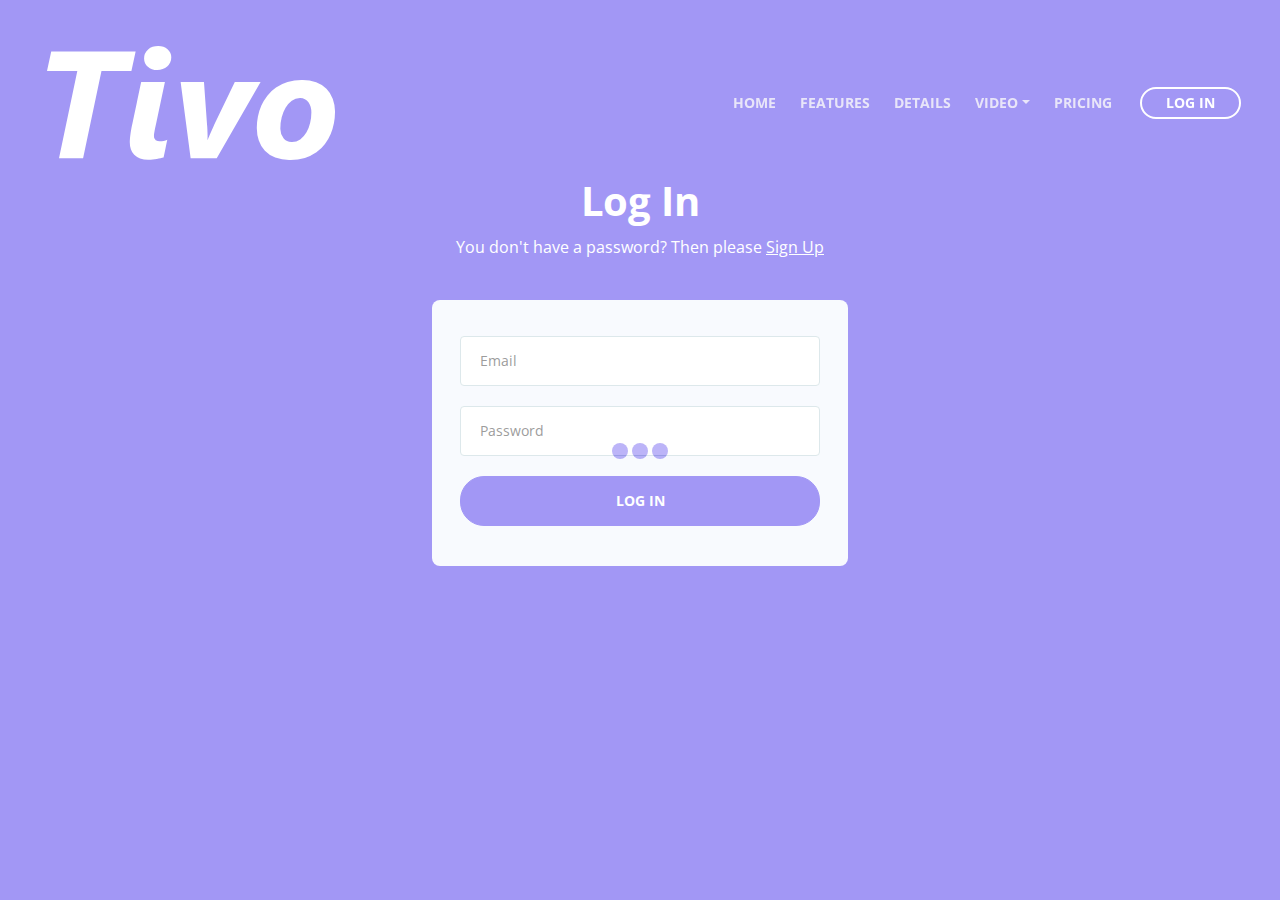
<file: log-in.html>
<!DOCTYPE html>
<html lang="en">
<head>
    <meta charset="utf-8">
    <meta name="viewport" content="width=device-width, initial-scale=1, shrink-to-fit=no">
    
    <!-- SEO Meta Tags -->
    <meta name="description" content="Tivo is a HTML landing page template built with Bootstrap to help you crate engaging presentations for SaaS apps and convert visitors into users.">
    <meta name="author" content="Inovatik">

    <!-- OG Meta Tags to improve the way the post looks when you share the page on LinkedIn, Facebook, Google+ -->
	<meta property="og:site_name" content="" /> <!-- website name -->
	<meta property="og:site" content="" /> <!-- website link -->
	<meta property="og:title" content=""/> <!-- title shown in the actual shared post -->
	<meta property="og:description" content="" /> <!-- description shown in the actual shared post -->
	<meta property="og:image" content="" /> <!-- image link, make sure it's jpg -->
	<meta property="og:url" content="" /> <!-- where do you want your post to link to -->
	<meta property="og:type" content="article" />

    <!-- Website Title -->
    <title>Log In - Tivo - SaaS App HTML Landing Page Template</title>
    
    <!-- Styles -->
    <link href="https://fonts.googleapis.com/css?family=Open+Sans:400,400i,700&display=swap&subset=latin-ext" rel="stylesheet">
    <link href="css/bootstrap.css" rel="stylesheet">
    <link href="css/fontawesome-all.css" rel="stylesheet">
    <link href="css/swiper.css" rel="stylesheet">
	<link href="css/magnific-popup.css" rel="stylesheet">
	<link href="css/styles.css" rel="stylesheet">
	
	<!-- Favicon  -->
    <link rel="icon" href="images/favicon.png">
</head>
<body data-spy="scroll" data-target=".fixed-top">
    
    <!-- Preloader -->
	<div class="spinner-wrapper">
        <div class="spinner">
            <div class="bounce1"></div>
            <div class="bounce2"></div>
            <div class="bounce3"></div>
        </div>
    </div>
    <!-- end of preloader -->
    

    <!-- Navigation -->
    <nav class="navbar navbar-expand-lg navbar-dark navbar-custom fixed-top">
        <div class="container">

            <!-- Text Logo - Use this if you don't have a graphic logo -->
            <!-- <a class="navbar-brand logo-text page-scroll" href="index.html">Tivo</a> -->

            <!-- Image Logo -->
            <a class="navbar-brand logo-image" href="index.html"><img src="images/logo.svg" alt="alternative"></a> 
            
            <!-- Mobile Menu Toggle Button -->
            <button class="navbar-toggler" type="button" data-toggle="collapse" data-target="#navbarsExampleDefault" aria-controls="navbarsExampleDefault" aria-expanded="false" aria-label="Toggle navigation">
                <span class="navbar-toggler-awesome fas fa-bars"></span>
                <span class="navbar-toggler-awesome fas fa-times"></span>
            </button>
            <!-- end of mobile menu toggle button -->

            <div class="collapse navbar-collapse" id="navbarsExampleDefault">
                <ul class="navbar-nav ml-auto">
                    <li class="nav-item">
                        <a class="nav-link page-scroll" href="index.html#header">HOME <span class="sr-only">(current)</span></a>
                    </li>
                    <li class="nav-item">
                        <a class="nav-link page-scroll" href="index.html#features">FEATURES</a>
                    </li>
                    <li class="nav-item">
                        <a class="nav-link page-scroll" href="index.html#details">DETAILS</a>
                    </li>

                    <!-- Dropdown Menu -->          
                    <li class="nav-item dropdown">
                        <a class="nav-link dropdown-toggle page-scroll" href="index.html#video" id="navbarDropdown" role="button" aria-haspopup="true" aria-expanded="false">VIDEO</a>
                        <div class="dropdown-menu" aria-labelledby="navbarDropdown">
                            <a class="dropdown-item" href="article-details.html"><span class="item-text">ARTICLE DETAILS</span></a>
                            <div class="dropdown-items-divide-hr"></div>
                            <a class="dropdown-item" href="terms-conditions.html"><span class="item-text">TERMS CONDITIONS</span></a>
                            <div class="dropdown-items-divide-hr"></div>
                            <a class="dropdown-item" href="privacy-policy.html"><span class="item-text">PRIVACY POLICY</span></a>
                        </div>
                    </li>
                    <!-- end of dropdown menu -->

                    <li class="nav-item">
                        <a class="nav-link page-scroll" href="index.html#pricing">PRICING</a>
                    </li>
                </ul>
                <span class="nav-item">
                    <a class="btn-outline-sm" href="log-in.html">LOG IN</a>
                </span>
            </div>
        </div> <!-- end of container -->
    </nav> <!-- end of navbar -->
    <!-- end of navigation -->


    <!-- Header -->
    <header id="header" class="ex-2-header">
        <div class="container">
            <div class="row">
                <div class="col-lg-12">
                    <h1>Log In</h1>
                   <p>You don't have a password? Then please <a class="white" href="sign-up.html">Sign Up</a></p> 
                    <!-- Sign Up Form -->
                    <div class="form-container">
                        <form id="logInForm" data-toggle="validator" data-focus="false">
                            <div class="form-group">
                                <input type="email" class="form-control-input" id="lemail" required>
                                <label class="label-control" for="lemail">Email</label>
                                <div class="help-block with-errors"></div>
                            </div>
                            <div class="form-group">
                                <input type="text" class="form-control-input" id="lpassword" required>
                                <label class="label-control" for="lpassword">Password</label>
                                <div class="help-block with-errors"></div>
                            </div>
                            <div class="form-group">
                                <button type="submit" class="form-control-submit-button">LOG IN</button>
                            </div>
                            <div class="form-message">
                                <div id="lmsgSubmit" class="h3 text-center hidden"></div>
                            </div>
                        </form>
                    </div> <!-- end of form container -->
                    <!-- end of sign up form -->

                </div> <!-- end of col -->
            </div> <!-- end of row -->
        </div> <!-- end of container -->
    </header> <!-- end of ex-header -->
    <!-- end of header -->


    <!-- Scripts -->
    <script src="js/jquery.min.js"></script> <!-- jQuery for Bootstrap's JavaScript plugins -->
    <script src="js/popper.min.js"></script> <!-- Popper tooltip library for Bootstrap -->
    <script src="js/bootstrap.min.js"></script> <!-- Bootstrap framework -->
    <script src="js/jquery.easing.min.js"></script> <!-- jQuery Easing for smooth scrolling between anchors -->
    <script src="js/swiper.min.js"></script> <!-- Swiper for image and text sliders -->
    <script src="js/jquery.magnific-popup.js"></script> <!-- Magnific Popup for lightboxes -->
    <script src="js/validator.min.js"></script> <!-- Validator.js - Bootstrap plugin that validates forms -->
    <script src="js/scripts.js"></script> <!-- Custom scripts -->
</body>
</html>
</file>
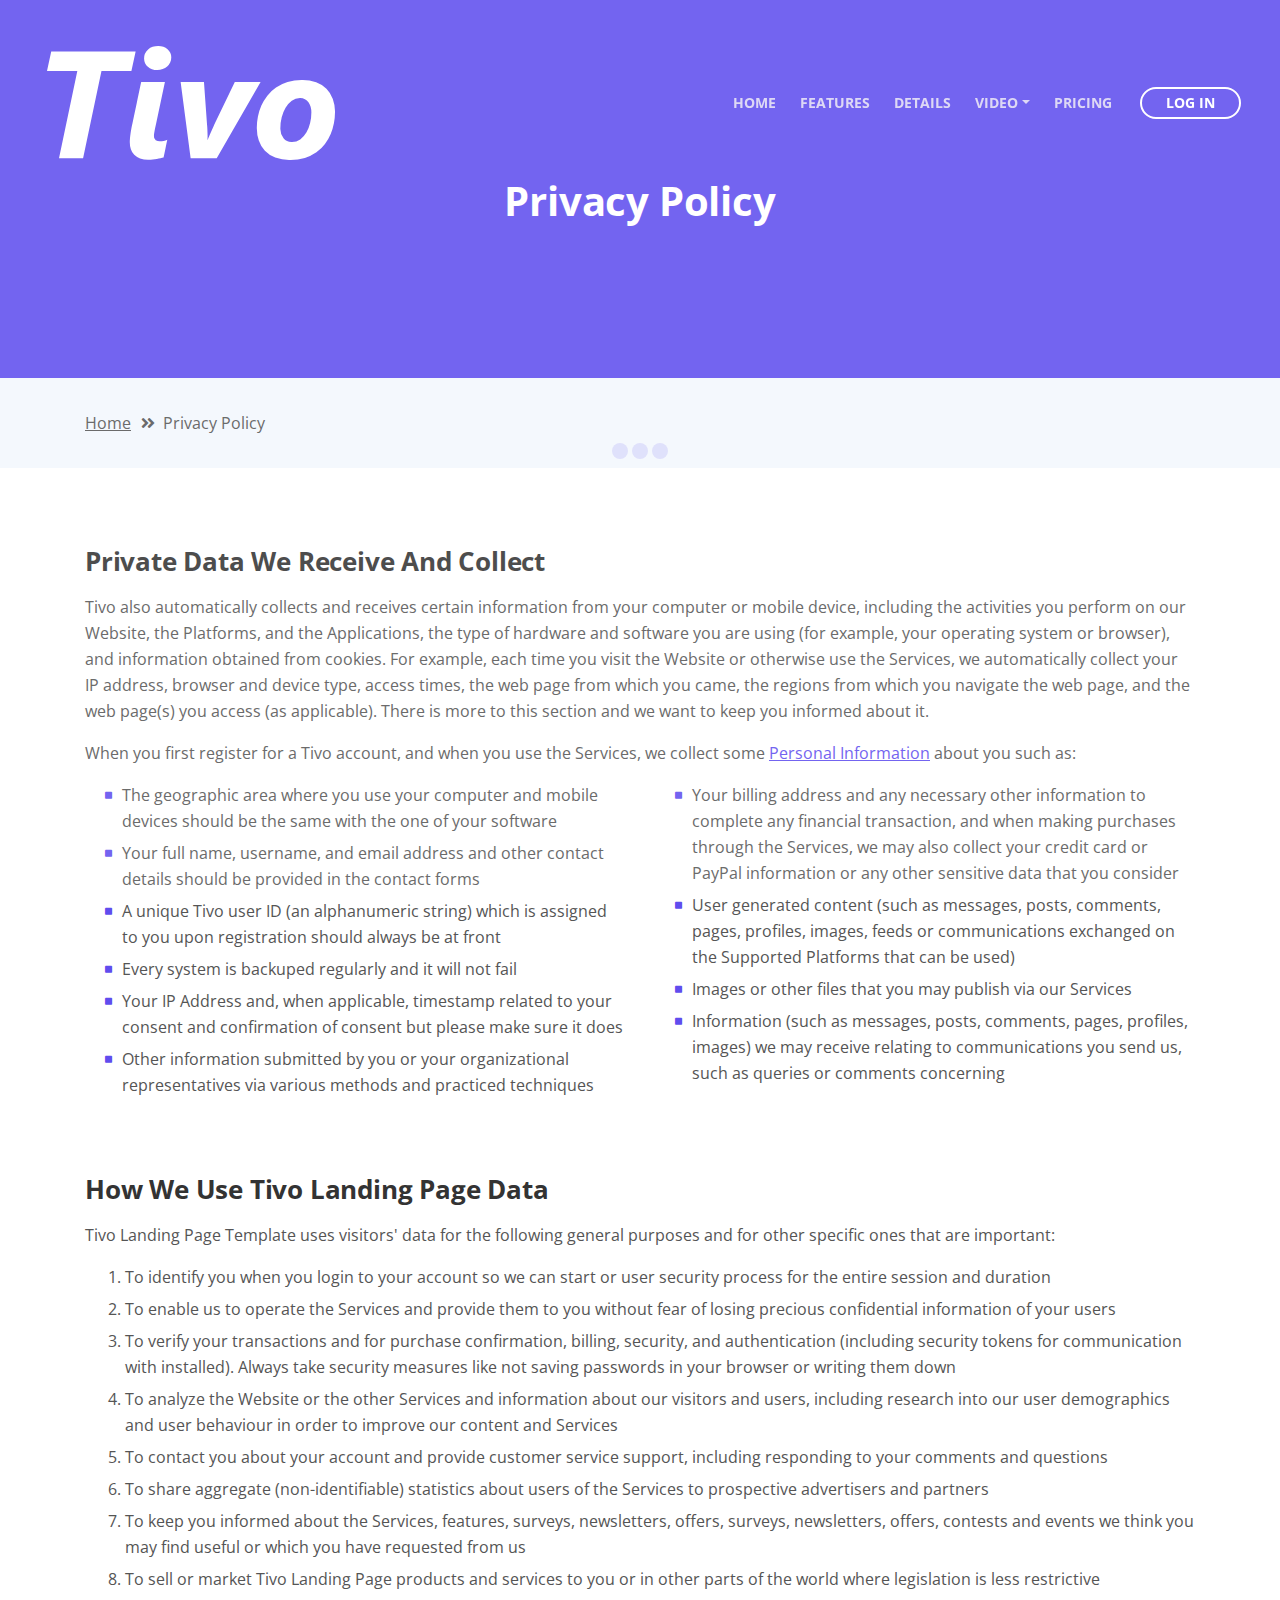
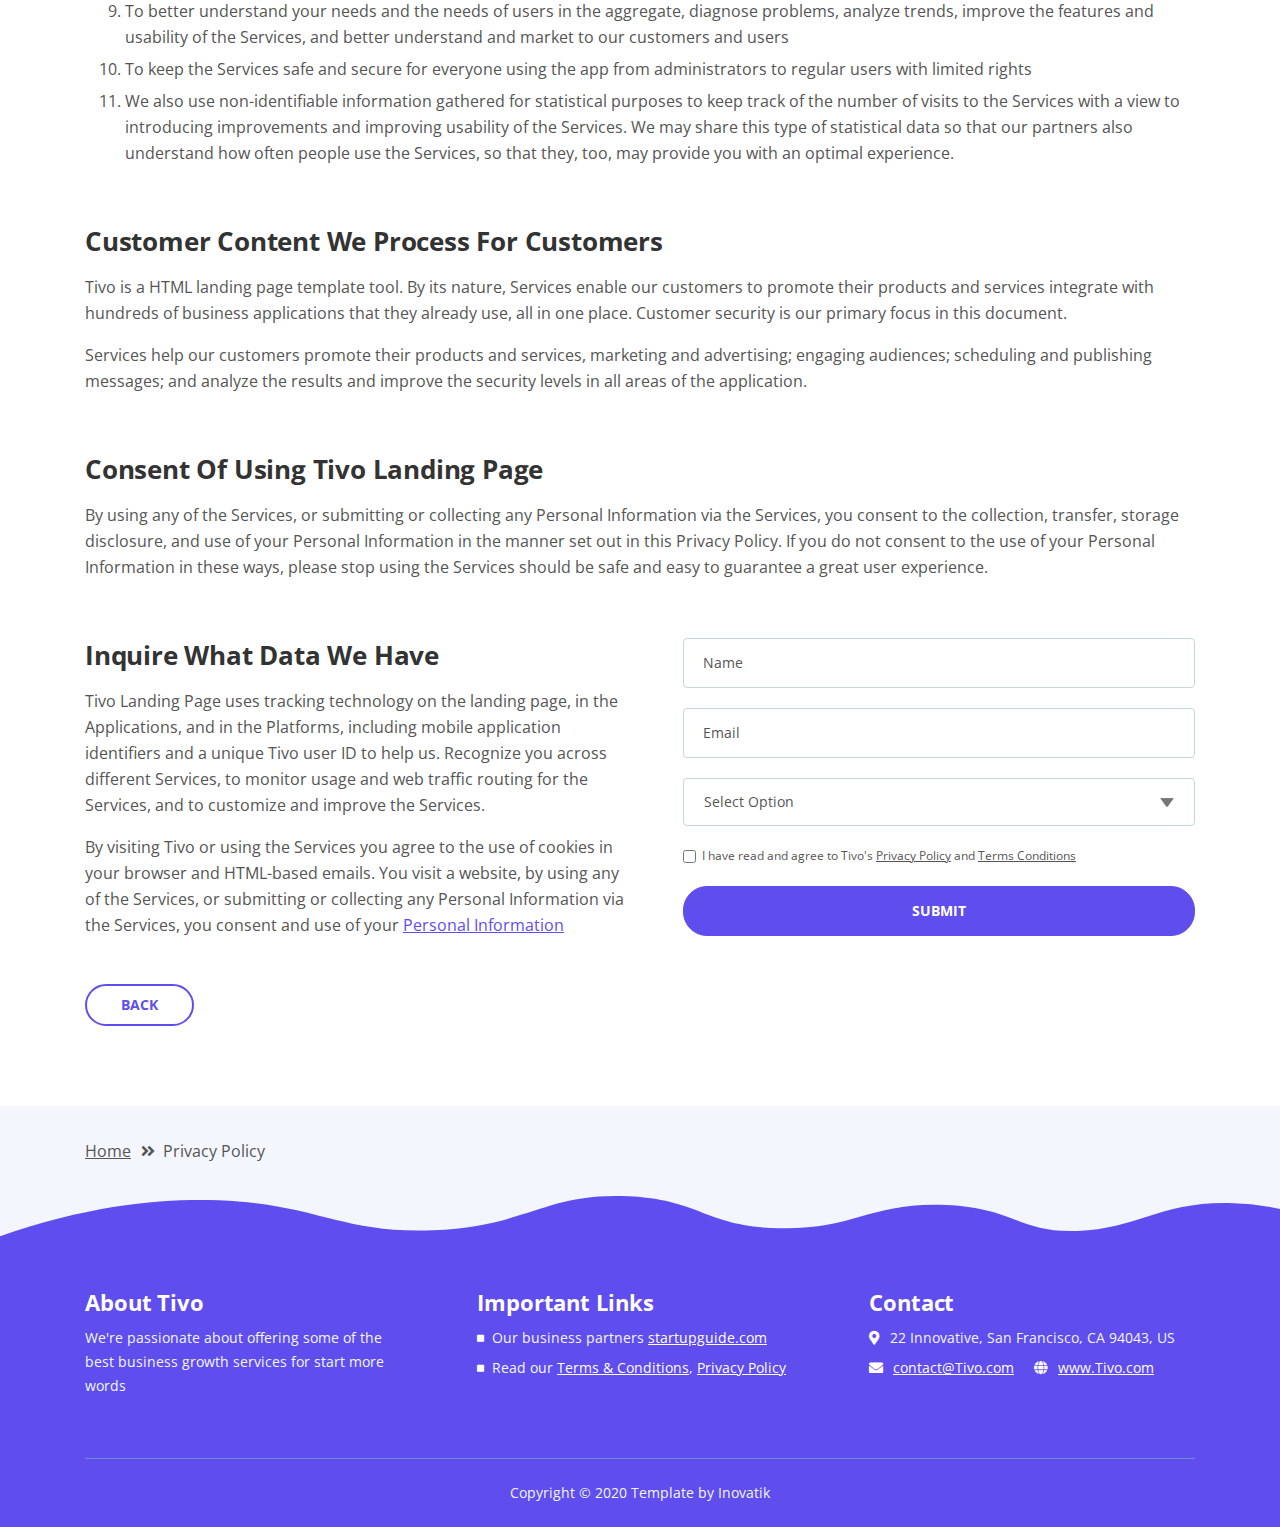
<file: privacy-policy.html>
<!DOCTYPE html>
<html lang="en">
<head>
    <meta charset="utf-8">
    <meta name="viewport" content="width=device-width, initial-scale=1, shrink-to-fit=no">
    
    <!-- SEO Meta Tags -->
    <meta name="description" content="Tivo is a HTML landing page template built with Bootstrap to help you crate engaging presentations for SaaS apps and convert visitors into users.">
    <meta name="author" content="Inovatik">

    <!-- OG Meta Tags to improve the way the post looks when you share the page on LinkedIn, Facebook, Google+ -->
	<meta property="og:site_name" content="" /> <!-- website name -->
	<meta property="og:site" content="" /> <!-- website link -->
	<meta property="og:title" content=""/> <!-- title shown in the actual shared post -->
	<meta property="og:description" content="" /> <!-- description shown in the actual shared post -->
	<meta property="og:image" content="" /> <!-- image link, make sure it's jpg -->
	<meta property="og:url" content="" /> <!-- where do you want your post to link to -->
	<meta property="og:type" content="article" />

    <!-- Website Title -->
    <title>Privacy Policy - Tivo - SaaS App HTML Landing Page Template</title>
    
    <!-- Styles -->
    <link href="https://fonts.googleapis.com/css?family=Open+Sans:400,400i,700&display=swap&subset=latin-ext" rel="stylesheet">
    <link href="css/bootstrap.css" rel="stylesheet">
    <link href="css/fontawesome-all.css" rel="stylesheet">
    <link href="css/swiper.css" rel="stylesheet">
	<link href="css/magnific-popup.css" rel="stylesheet">
	<link href="css/styles.css" rel="stylesheet">
	
	<!-- Favicon  -->
    <link rel="icon" href="images/favicon.png">
</head>
<body data-spy="scroll" data-target=".fixed-top">
    
    <!-- Preloader -->
	<div class="spinner-wrapper">
        <div class="spinner">
            <div class="bounce1"></div>
            <div class="bounce2"></div>
            <div class="bounce3"></div>
        </div>
    </div>
    <!-- end of preloader -->
    

    <!-- Navigation -->
    <nav class="navbar navbar-expand-lg navbar-dark navbar-custom fixed-top">
        <div class="container">

            <!-- Text Logo - Use this if you don't have a graphic logo -->
            <!-- <a class="navbar-brand logo-text page-scroll" href="index.html">Tivo</a> -->

            <!-- Image Logo -->
            <a class="navbar-brand logo-image" href="index.html"><img src="images/logo.svg" alt="alternative"></a> 
            
            <!-- Mobile Menu Toggle Button -->
            <button class="navbar-toggler" type="button" data-toggle="collapse" data-target="#navbarsExampleDefault" aria-controls="navbarsExampleDefault" aria-expanded="false" aria-label="Toggle navigation">
                <span class="navbar-toggler-awesome fas fa-bars"></span>
                <span class="navbar-toggler-awesome fas fa-times"></span>
            </button>
            <!-- end of mobile menu toggle button -->

            <div class="collapse navbar-collapse" id="navbarsExampleDefault">
                <ul class="navbar-nav ml-auto">
                    <li class="nav-item">
                        <a class="nav-link page-scroll" href="index.html#header">HOME <span class="sr-only">(current)</span></a>
                    </li>
                    <li class="nav-item">
                        <a class="nav-link page-scroll" href="index.html#features">FEATURES</a>
                    </li>
                    <li class="nav-item">
                        <a class="nav-link page-scroll" href="index.html#details">DETAILS</a>
                    </li>

                    <!-- Dropdown Menu -->          
                    <li class="nav-item dropdown">
                        <a class="nav-link dropdown-toggle page-scroll" href="index.html#video" id="navbarDropdown" role="button" aria-haspopup="true" aria-expanded="false">VIDEO</a>
                        <div class="dropdown-menu" aria-labelledby="navbarDropdown">
                            <a class="dropdown-item" href="article-details.html"><span class="item-text">ARTICLE DETAILS</span></a>
                            <div class="dropdown-items-divide-hr"></div>
                            <a class="dropdown-item" href="terms-conditions.html"><span class="item-text">TERMS CONDITIONS</span></a>
                            <div class="dropdown-items-divide-hr"></div>
                            <a class="dropdown-item" href="privacy-policy.html"><span class="item-text">PRIVACY POLICY</span></a>
                        </div>
                    </li>
                    <!-- end of dropdown menu -->

                    <li class="nav-item">
                        <a class="nav-link page-scroll" href="index.html#pricing">PRICING</a>
                    </li>
                </ul>
                <span class="nav-item">
                    <a class="btn-outline-sm" href="log-in.html">LOG IN</a>
                </span>
            </div>
        </div> <!-- end of container -->
    </nav> <!-- end of navbar -->
    <!-- end of navigation -->


    <!-- Header -->
    <header id="header" class="ex-header">
        <div class="container">
            <div class="row">
                <div class="col-md-12">
                    <h1>Privacy Policy</h1>
                </div> <!-- end of col -->
            </div> <!-- end of row -->
        </div> <!-- end of container -->
    </header> <!-- end of ex-header -->
    <!-- end of header -->


    <!-- Breadcrumbs -->
    <div class="ex-basic-1">
        <div class="container">
            <div class="row">
                <div class="col-lg-12">
                    <div class="breadcrumbs">
                        <a href="index.html">Home</a><i class="fa fa-angle-double-right"></i><span>Privacy Policy</span>
                    </div> <!-- end of breadcrumbs -->
                </div> <!-- end of col -->
            </div> <!-- end of row -->
        </div> <!-- end of container -->
    </div> <!-- end of ex-basic-1 -->
    <!-- end of breadcrumbs -->


    <!-- Privacy Content -->
    <div class="ex-basic-2">
        <div class="container">
            <div class="row">
                <div class="col-lg-12">
                    <div class="text-container">
                        <h3>Private Data We Receive And Collect</h3>
                        <p>Tivo also automatically collects and receives certain information from your computer or mobile device, including the activities you perform on our Website, the Platforms, and the Applications, the type of hardware and software you are using (for example, your operating system or browser), and information obtained from cookies. For example, each time you visit the Website or otherwise use the Services, we automatically collect your IP address, browser and device type, access times, the web page from which you came, the regions from which you navigate the web page, and the web page(s) you access (as applicable). There is more to this section and we want to keep you informed about it.</p>
                        <p>When you first register for a Tivo account, and when you use the Services, we collect some <a class="blue" href="#your-link">Personal Information</a> about you such as:</p>
                        <div class="row">
                            <div class="col-md-6">
                                <ul class="list-unstyled li-space-lg indent">
                                    <li class="media">
                                        <i class="fas fa-square"></i>
                                        <div class="media-body">The geographic area where you use your computer and mobile devices should be the same with the one of your software</div>
                                    </li>
                                    <li class="media">
                                        <i class="fas fa-square"></i>
                                        <div class="media-body">Your full name, username, and email address and other contact details should be provided in the contact forms</div>
                                    </li>
                                    <li class="media">
                                        <i class="fas fa-square"></i>
                                        <div class="media-body">A unique Tivo user ID (an alphanumeric string) which is assigned to you upon registration should always be at front</div>
                                    </li>
                                    <li class="media">
                                        <i class="fas fa-square"></i>
                                        <div class="media-body">Every system is backuped regularly and it will not fail</div>
                                    </li>
                                    <li class="media">
                                        <i class="fas fa-square"></i>
                                        <div class="media-body">Your IP Address and, when applicable, timestamp related to your consent and confirmation of consent but please make sure it does</div>
                                    </li>
                                    <li class="media">
                                        <i class="fas fa-square"></i>
                                        <div class="media-body">Other information submitted by you or your organizational representatives via various methods and practiced techniques</div>
                                    </li>
                                </ul>
                            </div> <!-- end of col -->

                            <div class="col-md-6">
                                <ul class="list-unstyled li-space-lg indent">
                                    <li class="media">
                                        <i class="fas fa-square"></i>
                                        <div class="media-body">Your billing address and any necessary other information to complete any financial transaction, and when making purchases through the Services, we may also collect your credit card or PayPal information or any other sensitive data that you consider</div>
                                    </li>
                                    <li class="media">
                                        <i class="fas fa-square"></i>
                                        <div class="media-body">User generated content (such as messages, posts, comments, pages, profiles, images, feeds or communications exchanged on the Supported Platforms that can be used)</div>
                                    </li>
                                    <li class="media">
                                        <i class="fas fa-square"></i>
                                        <div class="media-body">Images or other files that you may publish via our Services</div>
                                    </li>
                                    <li class="media">
                                        <i class="fas fa-square"></i>
                                        <div class="media-body">Information (such as messages, posts, comments, pages, profiles, images) we may receive relating to communications you send us, such as queries or comments concerning</div>
                                    </li>
                                </ul>
                            </div> <!-- end of col -->
                        </div> <!-- end of row -->
                    </div> <!-- end of text-container-->
                    
                    <div class="text-container">
                        <h3>How We Use Tivo Landing Page Data</h3>
                        <p>Tivo Landing Page Template uses visitors' data for the following general purposes and for other specific ones that are important:</p>
                        <ol class="li-space-lg">
                            <li>To identify you when you login to your account so we can start or user security process for the entire session and duration</li>
                            <li>To enable us to operate the Services and provide them to you without fear of losing precious confidential information of your users</li>
                            <li>To verify your transactions and for purchase confirmation, billing, security, and authentication (including security tokens for communication with installed). Always take security measures like not saving passwords in your browser or writing them down</li>
                            <li>To analyze the Website or the other Services and information about our visitors and users, including research into our user demographics and user behaviour in order to improve our content and Services</li>
                            <li>To contact you about your account and provide customer service support, including responding to your comments and questions</li>
                            <li>To share aggregate (non-identifiable) statistics about users of the Services to prospective advertisers and partners</li>
                            <li>To keep you informed about the Services, features, surveys, newsletters, offers, surveys, newsletters, offers, contests and events we think you may find useful or which you have requested from us</li>
                            <li>To sell or market Tivo Landing Page products and services to you or in other parts of the world where legislation is less restrictive</li>
                            <li>To better understand your needs and the needs of users in the aggregate, diagnose problems, analyze trends, improve the features and usability of the Services, and better understand and market to our customers and users</li>
                            <li>To keep the Services safe and secure for everyone using the app from administrators to regular users with limited rights</li>
                            <li>We also use non-identifiable information gathered for statistical purposes to keep track of the number of visits to the Services with a view to introducing improvements and improving usability of the Services. We may share this type of statistical data so that our partners also understand how often people use the Services, so that they, too, may provide you with an optimal experience.</li>
                        </ol>
                    </div> <!-- end of text-container -->

                    <div class="text-container">
                        <h3>Customer Content We Process For Customers</h3>
                        <p>Tivo is a HTML landing page template tool. By its nature, Services enable our customers to promote their products and services integrate with hundreds of business applications that they already use, all in one place. Customer security is our primary focus in this document.</p>
                        <p>Services help our customers promote their products and services, marketing and advertising; engaging audiences; scheduling and publishing messages; and analyze the results and improve the security levels in all areas of the application.</p>
                    </div> <!-- end of text container -->

                    <div class="text-container">
                        <h3>Consent Of Using Tivo Landing Page</h3>
					    <p>By using any of the Services, or submitting or collecting any Personal Information via the Services, you consent to the collection, transfer, storage disclosure, and use of your Personal Information in the manner set out in this Privacy Policy. If you do not consent to the use of your Personal Information in these ways, please stop using the Services should be safe and easy to guarantee a great user experience.</p>
                    </div> <!-- end of text-container -->
                                       
                    <div class="row">
                        <div class="col-md-6">
                            <div class="text-container last">
                                <h3>Inquire What Data We Have</h3>
                                <p>Tivo Landing Page uses tracking technology on the landing page, in the Applications, and in the Platforms, including mobile application identifiers and a unique Tivo user ID to help us. Recognize you across different Services, to monitor usage and web traffic routing for the Services, and to customize and improve the Services.</p>
                                <p>By visiting Tivo or using the Services you agree to the use of cookies in your browser and HTML-based emails. You visit a website, by using any of the Services, or submitting or collecting any Personal Information via the Services, you consent and use of your <a class="blue" href="#your-link">Personal Information</a></p>
                            </div> <!-- end of text container -->
                        </div> <!-- end of col-->
                        <div class="col-md-6">

                            <!-- Privacy Form -->
                            <div class="form-container">
                                <form id="privacyForm" data-toggle="validator" data-focus="false">
                                    <div class="form-group">
                                        <input type="text" class="form-control-input" id="pname" required>
                                        <label class="label-control" for="pname">Name</label>
                                        <div class="help-block with-errors"></div>
                                    </div>
                                    <div class="form-group">
                                        <input type="email" class="form-control-input" id="pemail" required>
                                        <label class="label-control" for="pemail">Email</label>
                                        <div class="help-block with-errors"></div>
                                    </div>
                                    <div class="form-group">
                                        <select class="form-control-select" id="pselect" required>
                                            <option class="select-option" value="" disabled selected>Select Option</option>
                                            <option class="select-option" value="Delete data">Delete my data</option>
                                            <option class="select-option" value="Show me data">Show me my data</option>
                                        </select>
                                        <div class="help-block with-errors"></div>
                                    </div>
                                    <div class="form-group checkbox">
                                        <input type="checkbox" id="pterms" value="Agreed-to-Terms" required>I have read and agree to Tivo's <a href="privacy-policy.html">Privacy Policy</a> and <a href="terms-conditions.html">Terms Conditions</a>
                                        <div class="help-block with-errors"></div>
                                    </div>
                                    <div class="form-group">
                                        <button type="submit" class="form-control-submit-button">SUBMIT</button>
                                    </div>
                                    <div class="form-message">
                                        <div id="pmsgSubmit" class="h3 text-center hidden"></div>
                                    </div>
                                </form>
                            </div> <!-- end of form container -->
                            <!-- end of privacy form -->

                        </div> <!-- end of col--> 
                    </div> <!-- end of row -->
                    <a class="btn-outline-reg" href="index.html">BACK</a>
                </div> <!-- end of col-->
            </div> <!-- end of row -->
        </div> <!-- end of container -->
    </div> <!-- end of ex-basic-2 -->
    <!-- end of privacy content -->


    <!-- Breadcrumbs -->
    <div class="ex-basic-1">
        <div class="container">
            <div class="row">
                <div class="col-lg-12">
                    <div class="breadcrumbs">
                        <a href="index.html">Home</a><i class="fa fa-angle-double-right"></i><span>Privacy Policy</span>
                    </div> <!-- end of breadcrumbs -->
                </div> <!-- end of col -->
            </div> <!-- end of row -->
        </div> <!-- end of container -->
    </div> <!-- end of ex-basic-1 -->
    <!-- end of breadcrumbs -->

    
    <!-- Footer -->
    <svg class="ex-footer-frame" data-name="Layer 2" xmlns="http://www.w3.org/2000/svg" preserveAspectRatio="none" viewBox="0 0 1920 79"><defs><style>.cls-2{fill:#5f4def;}</style></defs><title>footer-frame</title><path class="cls-2" d="M0,72.427C143,12.138,255.5,4.577,328.644,7.943c147.721,6.8,183.881,60.242,320.83,53.737,143-6.793,167.826-68.128,293-60.9,109.095,6.3,115.68,54.364,225.251,57.319,113.58,3.064,138.8-47.711,251.189-41.8,104.012,5.474,109.713,50.4,197.369,46.572,89.549-3.91,124.375-52.563,227.622-50.155A338.646,338.646,0,0,1,1920,23.467V79.75H0V72.427Z" transform="translate(0 -0.188)"/></svg>
    <div class="footer">
        <div class="container">
            <div class="row">
                <div class="col-md-4">
                    <div class="footer-col first">
                        <h4>About Tivo</h4>
                        <p class="p-small">We're passionate about offering some of the best business growth services for start more words</p>
                    </div>
                </div> <!-- end of col -->
                <div class="col-md-4">
                    <div class="footer-col middle">
                        <h4>Important Links</h4>
                        <ul class="list-unstyled li-space-lg p-small">
                            <li class="media">
                                <i class="fas fa-square"></i>
                                <div class="media-body">Our business partners <a class="white" href="#your-link">startupguide.com</a></div>
                            </li>
                            <li class="media">
                                <i class="fas fa-square"></i>
                                <div class="media-body">Read our <a class="white" href="terms-conditions.html">Terms & Conditions</a>, <a class="white" href="privacy-policy.html">Privacy Policy</a></div>
                            </li>
                        </ul>
                    </div>
                </div> <!-- end of col -->
                <div class="col-md-4">
                    <div class="footer-col last">
                        <h4>Contact</h4>
                        <ul class="list-unstyled li-space-lg p-small">
                            <li class="media">
                                <i class="fas fa-map-marker-alt"></i>
                                <div class="media-body">22 Innovative, San Francisco, CA 94043, US</div>
                            </li>
                            <li class="media">
                                <i class="fas fa-envelope"></i>
                                <div class="media-body"><a class="white" href="mailto:contact@Tivo.com">contact@Tivo.com</a> <i class="fas fa-globe"></i><a class="white" href="#your-link">www.Tivo.com</a></div>
                            </li>
                        </ul>
                    </div> 
                </div> <!-- end of col -->
            </div> <!-- end of row -->
        </div> <!-- end of container -->
    </div> <!-- end of footer -->  
    <!-- end of footer -->


    <!-- Copyright -->
    <div class="copyright">
        <div class="container">
            <div class="row">
                <div class="col-lg-12">
                    <p class="p-small">Copyright © 2020 <a href="https://inovatik.com">Template by Inovatik</a></p>
                </div> <!-- end of col -->
            </div> <!-- enf of row -->
        </div> <!-- end of container -->
    </div> <!-- end of copyright --> 
    <!-- end of copyright -->
    
    	
    <!-- Scripts -->
    <script src="js/jquery.min.js"></script> <!-- jQuery for Bootstrap's JavaScript plugins -->
    <script src="js/popper.min.js"></script> <!-- Popper tooltip library for Bootstrap -->
    <script src="js/bootstrap.min.js"></script> <!-- Bootstrap framework -->
    <script src="js/jquery.easing.min.js"></script> <!-- jQuery Easing for smooth scrolling between anchors -->
    <script src="js/swiper.min.js"></script> <!-- Swiper for image and text sliders -->
    <script src="js/jquery.magnific-popup.js"></script> <!-- Magnific Popup for lightboxes -->
    <script src="js/validator.min.js"></script> <!-- Validator.js - Bootstrap plugin that validates forms -->
    <script src="js/scripts.js"></script> <!-- Custom scripts -->
</body>
</html>
</file>
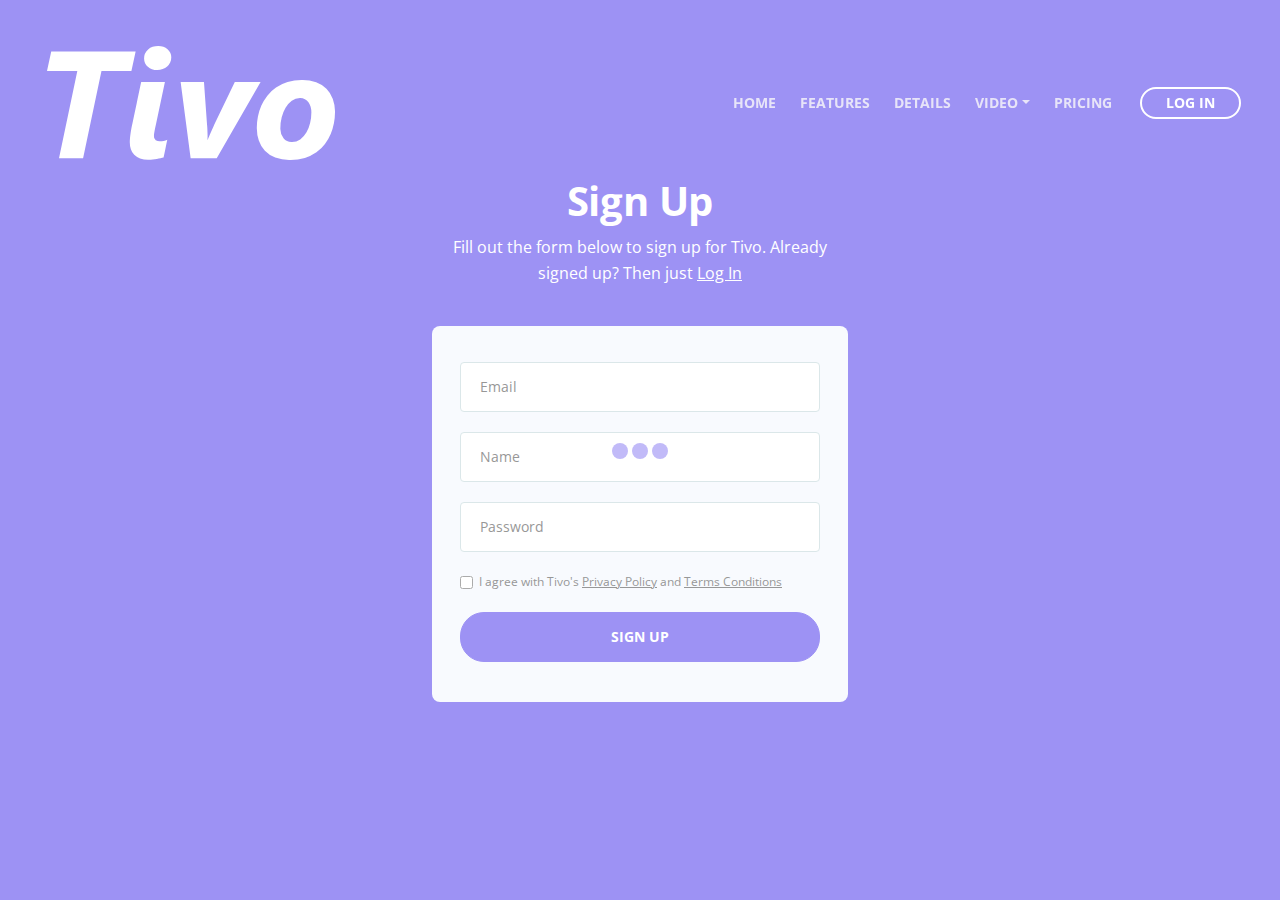
<file: sign-up.html>
<!DOCTYPE html>
<html lang="en">
<head>
    <meta charset="utf-8">
    <meta name="viewport" content="width=device-width, initial-scale=1, shrink-to-fit=no">
    
    <!-- SEO Meta Tags -->
    <meta name="description" content="Tivo is a HTML landing page template built with Bootstrap to help you crate engaging presentations for SaaS apps and convert visitors into users.">
    <meta name="author" content="Inovatik">

    <!-- OG Meta Tags to improve the way the post looks when you share the page on LinkedIn, Facebook, Google+ -->
	<meta property="og:site_name" content="" /> <!-- website name -->
	<meta property="og:site" content="" /> <!-- website link -->
	<meta property="og:title" content=""/> <!-- title shown in the actual shared post -->
	<meta property="og:description" content="" /> <!-- description shown in the actual shared post -->
	<meta property="og:image" content="" /> <!-- image link, make sure it's jpg -->
	<meta property="og:url" content="" /> <!-- where do you want your post to link to -->
	<meta property="og:type" content="article" />

    <!-- Website Title -->
    <title>Sign Up - Tivo - SaaS App HTML Landing Page Template</title>
    
    <!-- Styles -->
    <link href="https://fonts.googleapis.com/css?family=Open+Sans:400,400i,700&display=swap&subset=latin-ext" rel="stylesheet">
    <link href="css/bootstrap.css" rel="stylesheet">
    <link href="css/fontawesome-all.css" rel="stylesheet">
    <link href="css/swiper.css" rel="stylesheet">
	<link href="css/magnific-popup.css" rel="stylesheet">
	<link href="css/styles.css" rel="stylesheet">
	
	<!-- Favicon  -->
    <link rel="icon" href="images/favicon.png">
</head>
<body data-spy="scroll" data-target=".fixed-top">
    
    <!-- Preloader -->
	<div class="spinner-wrapper">
        <div class="spinner">
            <div class="bounce1"></div>
            <div class="bounce2"></div>
            <div class="bounce3"></div>
        </div>
    </div>
    <!-- end of preloader -->
    

    <!-- Navigation -->
    <nav class="navbar navbar-expand-lg navbar-dark navbar-custom fixed-top">
        <div class="container">

            <!-- Text Logo - Use this if you don't have a graphic logo -->
            <!-- <a class="navbar-brand logo-text page-scroll" href="index.html">Tivo</a> -->

            <!-- Image Logo -->
            <a class="navbar-brand logo-image" href="index.html"><img src="images/logo.svg" alt="alternative"></a> 
            
            <!-- Mobile Menu Toggle Button -->
            <button class="navbar-toggler" type="button" data-toggle="collapse" data-target="#navbarsExampleDefault" aria-controls="navbarsExampleDefault" aria-expanded="false" aria-label="Toggle navigation">
                <span class="navbar-toggler-awesome fas fa-bars"></span>
                <span class="navbar-toggler-awesome fas fa-times"></span>
            </button>
            <!-- end of mobile menu toggle button -->

            <div class="collapse navbar-collapse" id="navbarsExampleDefault">
                <ul class="navbar-nav ml-auto">
                    <li class="nav-item">
                        <a class="nav-link page-scroll" href="index.html#header">HOME <span class="sr-only">(current)</span></a>
                    </li>
                    <li class="nav-item">
                        <a class="nav-link page-scroll" href="index.html#features">FEATURES</a>
                    </li>
                    <li class="nav-item">
                        <a class="nav-link page-scroll" href="index.html#details">DETAILS</a>
                    </li>

                    <!-- Dropdown Menu -->          
                    <li class="nav-item dropdown">
                        <a class="nav-link dropdown-toggle page-scroll" href="index.html#video" id="navbarDropdown" role="button" aria-haspopup="true" aria-expanded="false">VIDEO</a>
                        <div class="dropdown-menu" aria-labelledby="navbarDropdown">
                            <a class="dropdown-item" href="article-details.html"><span class="item-text">ARTICLE DETAILS</span></a>
                            <div class="dropdown-items-divide-hr"></div>
                            <a class="dropdown-item" href="terms-conditions.html"><span class="item-text">TERMS CONDITIONS</span></a>
                            <div class="dropdown-items-divide-hr"></div>
                            <a class="dropdown-item" href="privacy-policy.html"><span class="item-text">PRIVACY POLICY</span></a>
                        </div>
                    </li>
                    <!-- end of dropdown menu -->

                    <li class="nav-item">
                        <a class="nav-link page-scroll" href="index.html#pricing">PRICING</a>
                    </li>
                </ul>
                <span class="nav-item">
                    <a class="btn-outline-sm" href="log-in.html">LOG IN</a>
                </span>
            </div>
        </div> <!-- end of container -->
    </nav> <!-- end of navbar -->
    <!-- end of navigation -->


    <!-- Header -->
    <header id="header" class="ex-2-header">
        <div class="container">
            <div class="row">
                <div class="col-lg-12">
                    <h1>Sign Up</h1>
                   <p>Fill out the form below to sign up for Tivo. Already signed up? Then just <a class="white" href="log-in.html">Log In</a></p> 
                    <!-- Sign Up Form -->
                    <div class="form-container">
                        <form id="signUpForm" data-toggle="validator" data-focus="false">
                            <div class="form-group">
                                <input type="email" class="form-control-input" id="semail" required>
                                <label class="label-control" for="semail">Email</label>
                                <div class="help-block with-errors"></div>
                            </div>
                            <div class="form-group">
                                <input type="text" class="form-control-input" id="sname" required>
                                <label class="label-control" for="sname">Name</label>
                                <div class="help-block with-errors"></div>
                            </div>
                            <div class="form-group">
                                <input type="text" class="form-control-input" id="spassword" required>
                                <label class="label-control" for="spassword">Password</label>
                                <div class="help-block with-errors"></div>
                            </div>
                            <div class="form-group checkbox">
                                <input type="checkbox" id="sterms" value="Agreed-to-Terms" required>I agree with Tivo's <a href="privacy-policy.html">Privacy Policy</a> and <a href="terms-conditions.html">Terms Conditions</a>
                                <div class="help-block with-errors"></div>
                            </div>
                            <div class="form-group">
                                <button type="submit" class="form-control-submit-button">SIGN UP</button>
                            </div>
                            <div class="form-message">
                                <div id="smsgSubmit" class="h3 text-center hidden"></div>
                            </div>
                        </form>
                    </div> <!-- end of form container -->
                    <!-- end of sign up form -->

                </div> <!-- end of col -->
            </div> <!-- end of row -->
        </div> <!-- end of container -->
    </header> <!-- end of ex-header -->
    <!-- end of header -->


    <!-- Scripts -->
    <script src="js/jquery.min.js"></script> <!-- jQuery for Bootstrap's JavaScript plugins -->
    <script src="js/popper.min.js"></script> <!-- Popper tooltip library for Bootstrap -->
    <script src="js/bootstrap.min.js"></script> <!-- Bootstrap framework -->
    <script src="js/jquery.easing.min.js"></script> <!-- jQuery Easing for smooth scrolling between anchors -->
    <script src="js/swiper.min.js"></script> <!-- Swiper for image and text sliders -->
    <script src="js/jquery.magnific-popup.js"></script> <!-- Magnific Popup for lightboxes -->
    <script src="js/validator.min.js"></script> <!-- Validator.js - Bootstrap plugin that validates forms -->
    <script src="js/scripts.js"></script> <!-- Custom scripts -->
</body>
</html>
</file>
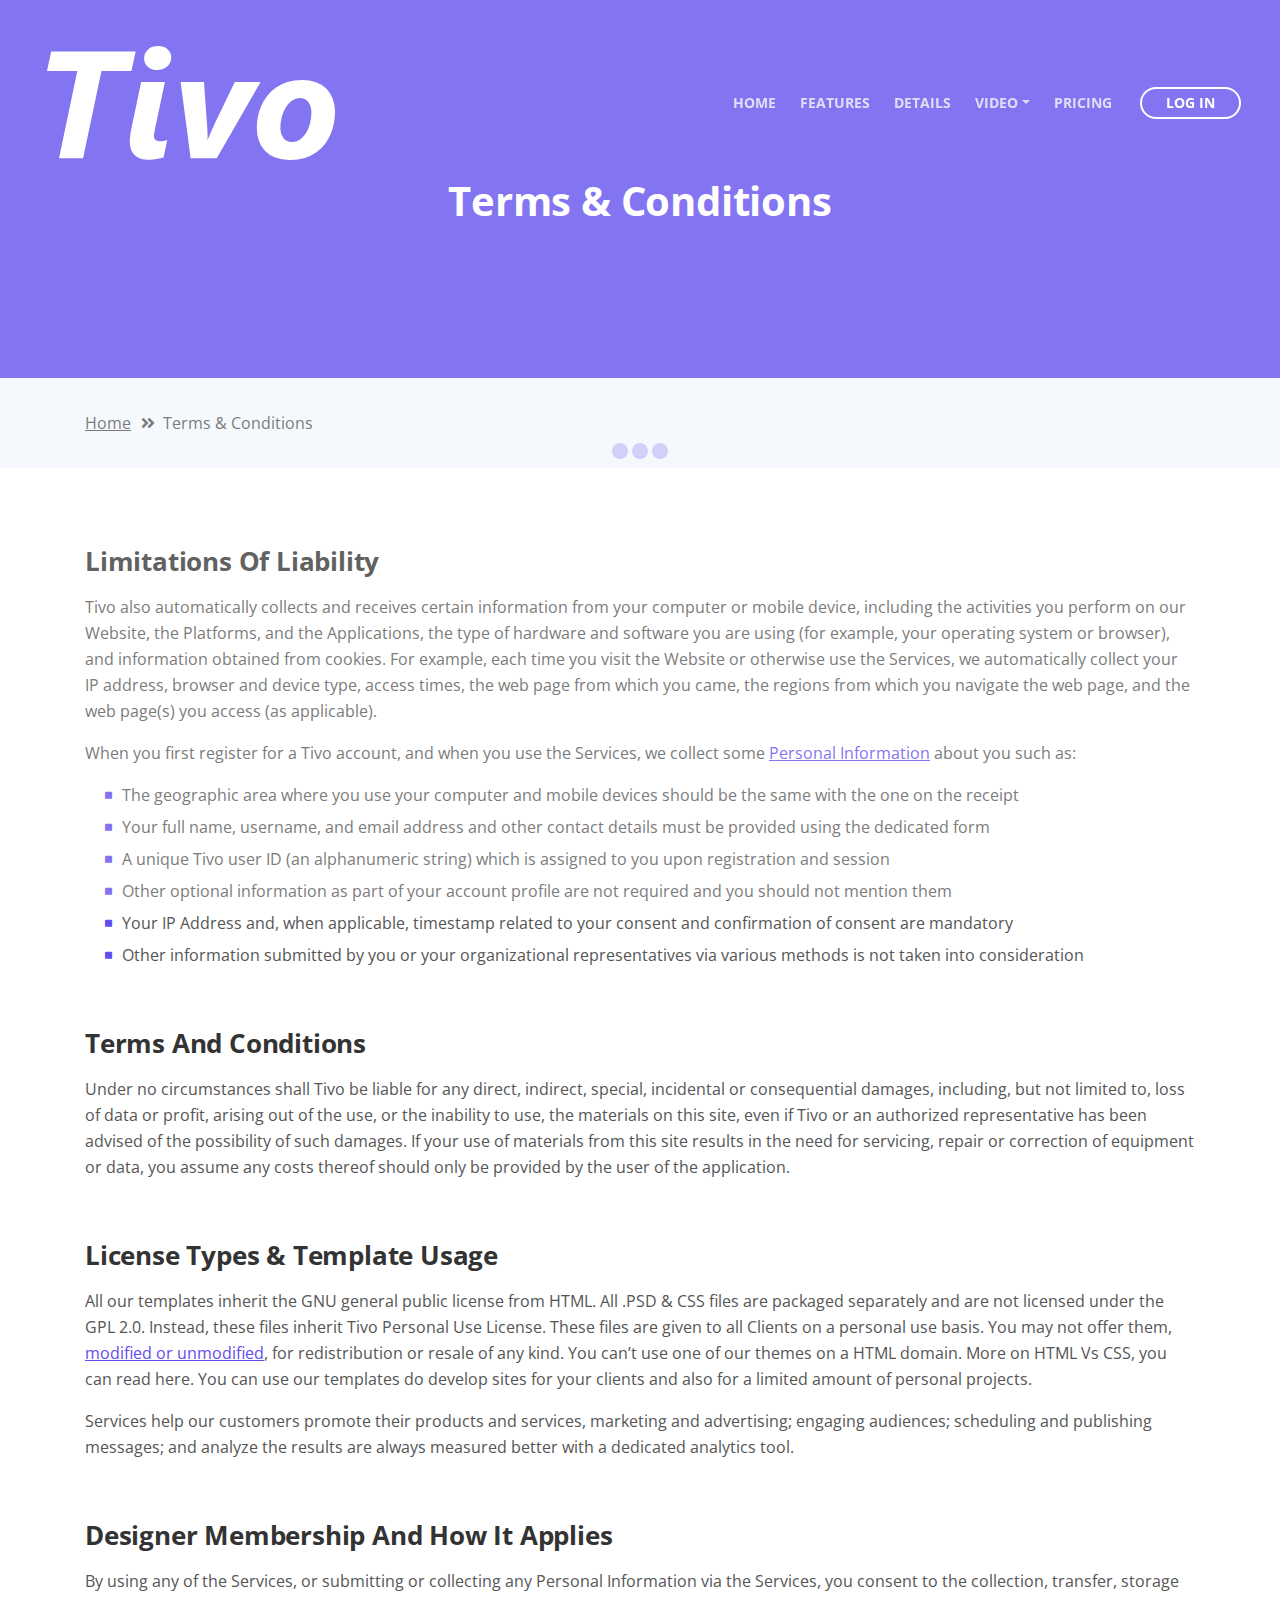
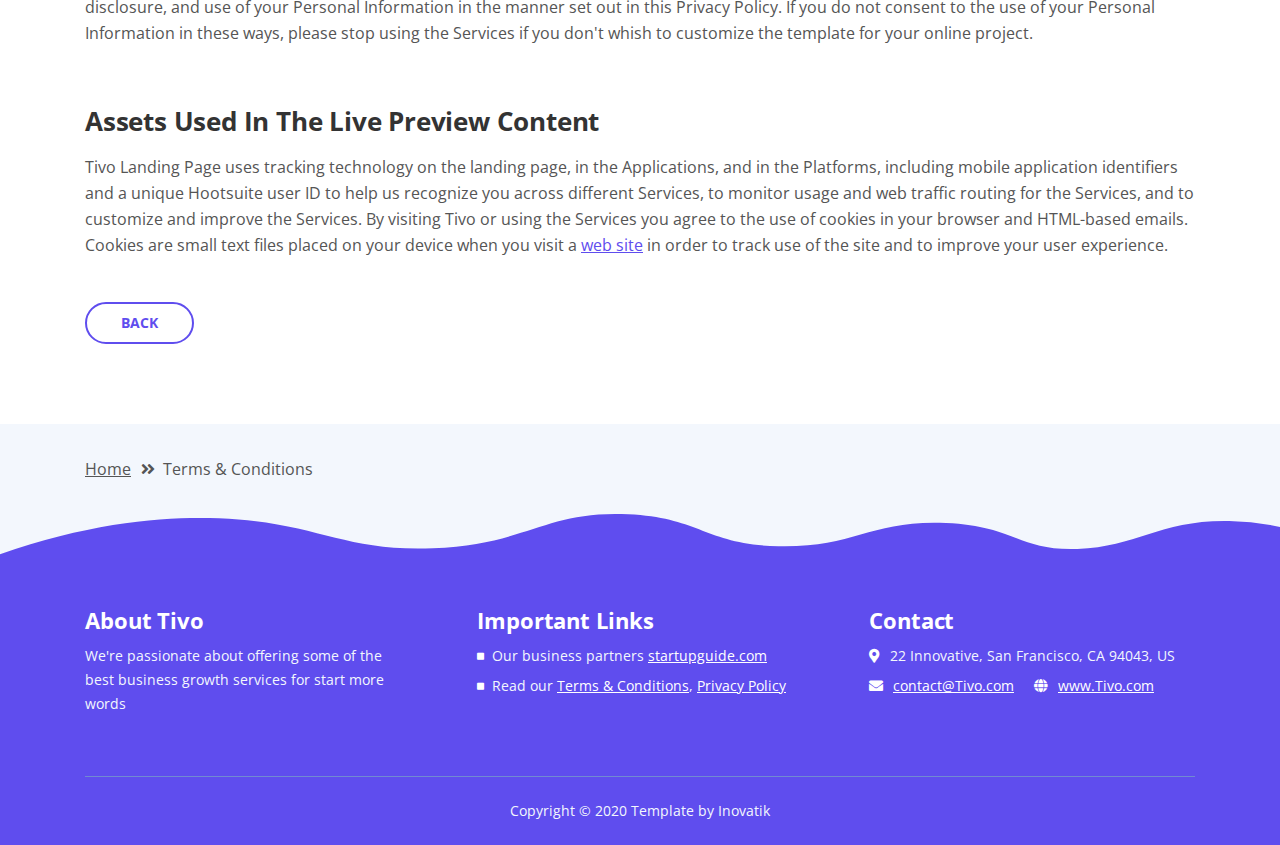
<file: terms-conditions.html>
<!DOCTYPE html>
<html lang="en">
<head>
    <meta charset="utf-8">
    <meta name="viewport" content="width=device-width, initial-scale=1, shrink-to-fit=no">
    
    <!-- SEO Meta Tags -->
    <meta name="description" content="Tivo is a HTML landing page template built with Bootstrap to help you crate engaging presentations for SaaS apps and convert visitors into users.">
    <meta name="author" content="Inovatik">

    <!-- OG Meta Tags to improve the way the post looks when you share the page on LinkedIn, Facebook, Google+ -->
	<meta property="og:site_name" content="" /> <!-- website name -->
	<meta property="og:site" content="" /> <!-- website link -->
	<meta property="og:title" content=""/> <!-- title shown in the actual shared post -->
	<meta property="og:description" content="" /> <!-- description shown in the actual shared post -->
	<meta property="og:image" content="" /> <!-- image link, make sure it's jpg -->
	<meta property="og:url" content="" /> <!-- where do you want your post to link to -->
	<meta property="og:type" content="article" />

    <!-- Website Title -->
    <title>Terms Conditions - Tivo - SaaS App HTML Landing Page Template</title>
    
    <!-- Styles -->
    <link href="https://fonts.googleapis.com/css?family=Open+Sans:400,400i,700&display=swap&subset=latin-ext" rel="stylesheet">
    <link href="css/bootstrap.css" rel="stylesheet">
    <link href="css/fontawesome-all.css" rel="stylesheet">
    <link href="css/swiper.css" rel="stylesheet">
	<link href="css/magnific-popup.css" rel="stylesheet">
	<link href="css/styles.css" rel="stylesheet">
	
	<!-- Favicon  -->
    <link rel="icon" href="images/favicon.png">
</head>
<body data-spy="scroll" data-target=".fixed-top">
    
    <!-- Preloader -->
	<div class="spinner-wrapper">
        <div class="spinner">
            <div class="bounce1"></div>
            <div class="bounce2"></div>
            <div class="bounce3"></div>
        </div>
    </div>
    <!-- end of preloader -->
    

    <!-- Navigation -->
    <nav class="navbar navbar-expand-lg navbar-dark navbar-custom fixed-top">
        <div class="container">

            <!-- Text Logo - Use this if you don't have a graphic logo -->
            <!-- <a class="navbar-brand logo-text page-scroll" href="index.html">Tivo</a> -->

            <!-- Image Logo -->
            <a class="navbar-brand logo-image" href="index.html"><img src="images/logo.svg" alt="alternative"></a> 
            
            <!-- Mobile Menu Toggle Button -->
            <button class="navbar-toggler" type="button" data-toggle="collapse" data-target="#navbarsExampleDefault" aria-controls="navbarsExampleDefault" aria-expanded="false" aria-label="Toggle navigation">
                <span class="navbar-toggler-awesome fas fa-bars"></span>
                <span class="navbar-toggler-awesome fas fa-times"></span>
            </button>
            <!-- end of mobile menu toggle button -->

            <div class="collapse navbar-collapse" id="navbarsExampleDefault">
                <ul class="navbar-nav ml-auto">
                    <li class="nav-item">
                        <a class="nav-link page-scroll" href="index.html#header">HOME <span class="sr-only">(current)</span></a>
                    </li>
                    <li class="nav-item">
                        <a class="nav-link page-scroll" href="index.html#features">FEATURES</a>
                    </li>
                    <li class="nav-item">
                        <a class="nav-link page-scroll" href="index.html#details">DETAILS</a>
                    </li>

                    <!-- Dropdown Menu -->          
                    <li class="nav-item dropdown">
                        <a class="nav-link dropdown-toggle page-scroll" href="index.html#video" id="navbarDropdown" role="button" aria-haspopup="true" aria-expanded="false">VIDEO</a>
                        <div class="dropdown-menu" aria-labelledby="navbarDropdown">
                            <a class="dropdown-item" href="article-details.html"><span class="item-text">ARTICLE DETAILS</span></a>
                            <div class="dropdown-items-divide-hr"></div>
                            <a class="dropdown-item" href="terms-conditions.html"><span class="item-text">TERMS CONDITIONS</span></a>
                            <div class="dropdown-items-divide-hr"></div>
                            <a class="dropdown-item" href="privacy-policy.html"><span class="item-text">PRIVACY POLICY</span></a>
                        </div>
                    </li>
                    <!-- end of dropdown menu -->

                    <li class="nav-item">
                        <a class="nav-link page-scroll" href="index.html#pricing">PRICING</a>
                    </li>
                </ul>
                <span class="nav-item">
                    <a class="btn-outline-sm" href="log-in.html">LOG IN</a>
                </span>
            </div>
        </div> <!-- end of container -->
    </nav> <!-- end of navbar -->
    <!-- end of navigation -->


    <!-- Header -->
    <header id="header" class="ex-header">
        <div class="container">
            <div class="row">
                <div class="col-lg-12">
                    <h1>Terms & Conditions</h1>
                </div> <!-- end of col -->
            </div> <!-- end of row -->
        </div> <!-- end of container -->
    </header> <!-- end of ex-header -->
    <!-- end of header -->


    <!-- Breadcrumbs -->
    <div class="ex-basic-1">
        <div class="container">
            <div class="row">
                <div class="col-lg-12">
                    <div class="breadcrumbs">
                        <a href="index.html">Home</a><i class="fa fa-angle-double-right"></i><span>Terms & Conditions</span>
                    </div> <!-- end of breadcrumbs -->
                </div> <!-- end of col -->
            </div> <!-- end of row -->
        </div> <!-- end of container -->
    </div> <!-- end of ex-basic-1 -->
    <!-- end of breadcrumbs -->


    <!-- Terms Content -->
    <div class="ex-basic-2">
        <div class="container">
            <div class="row">
                <div class="col-lg-12">
                    <div class="text-container">
                        <h3>Limitations Of Liability</h3>
                        <p>Tivo also automatically collects and receives certain information from your computer or mobile device, including the activities you perform on our Website, the Platforms, and the Applications, the type of hardware and software you are using (for example, your operating system or browser), and information obtained from cookies. For example, each time you visit the Website or otherwise use the Services, we automatically collect your IP address, browser and device type, access times, the web page from which you came, the regions from which you navigate the web page, and the web page(s) you access (as applicable).</p>
                        <p>When you first register for a Tivo account, and when you use the Services, we collect some <a class="blue" href="#your-link">Personal Information</a> about you such as:</p>
                        <ul class="list-unstyled li-space-lg indent">
                            <li class="media">
                                <i class="fas fa-square"></i>
                                <div class="media-body">The geographic area where you use your computer and mobile devices should be the same with the one on the receipt</div>
                            </li>
                            <li class="media">
                                <i class="fas fa-square"></i>
                                <div class="media-body">Your full name, username, and email address and other contact details must be provided using the dedicated form</div>
                            </li>
                            <li class="media">
                                <i class="fas fa-square"></i>
                                <div class="media-body">A unique Tivo user ID (an alphanumeric string) which is assigned to you upon registration and session</div>
                            </li>
                            <li class="media">
                                <i class="fas fa-square"></i>
                                <div class="media-body">Other optional information as part of your account profile are not required and you should not mention them</div>
                            </li>
                            <li class="media">
                                <i class="fas fa-square"></i>
                                <div class="media-body">Your IP Address and, when applicable, timestamp related to your consent and confirmation of consent are mandatory</div>
                            </li>
                            <li class="media">
                                <i class="fas fa-square"></i>
                                <div class="media-body">Other information submitted by you or your organizational representatives via various methods is not taken into consideration</div>
                            </li>
                        </ul>
                    </div> <!-- end of text-container -->
                    
                    <div class="text-container">
                        <h3>Terms And Conditions</h3>
                        <p>Under no circumstances shall Tivo be liable for any direct, indirect, special, incidental or consequential damages, including, but not limited to, loss of data or profit, arising out of the use, or the inability to use, the materials on this site, even if Tivo or an authorized representative has been advised of the possibility of such damages. If your use of materials from this site results in the need for servicing, repair or correction of equipment or data, you assume any costs thereof should only be provided by the user of the application.</p>
                    </div> <!-- end of text-container -->

                    <div class="text-container">
                        <h3>License Types & Template Usage</h3>
                        <p>All our templates inherit the GNU general public license from HTML. All .PSD & CSS files are packaged separately and are not licensed under the GPL 2.0. Instead, these files inherit Tivo Personal Use License. These files are given to all Clients on a personal use basis. You may not offer them, <a class="blue" href="#your-link">modified or unmodified</a>, for redistribution or resale of any kind. You can’t use one of our themes on a HTML domain. More on HTML Vs CSS, you can read here. You can use our templates do develop sites for your clients and also for a limited amount of personal projects.</p>
                        <p>Services help our customers promote their products and services, marketing and advertising; engaging audiences; scheduling and publishing messages; and analyze the results are always measured better with a dedicated analytics tool.</p>
                    </div> <!-- end of text-container -->

                    <div class="text-container">
                        <h3>Designer Membership And How It Applies</h3>
                        <p>By using any of the Services, or submitting or collecting any Personal Information via the Services, you consent to the collection, transfer, storage disclosure, and use of your Personal Information in the manner set out in this Privacy Policy. If you do not consent to the use of your Personal Information in these ways, please stop using the Services if you don't whish to customize the template for your online project.</p>
                    </div> <!-- end of text-container -->
                    
                    <div class="text-container last">
                        <h3>Assets Used In The Live Preview Content</h3>
                        <p>Tivo Landing Page uses tracking technology on the landing page, in the Applications, and in the Platforms, including mobile application identifiers and a unique Hootsuite user ID to help us recognize you across different Services, to monitor usage and web traffic routing for the Services, and to customize and improve the Services. By visiting Tivo or using the Services you agree to the use of cookies in your browser and HTML-based emails. Cookies are small text files placed on your device when you visit a <a class="blue" href="#your-link">web site</a> in order to track use of the site and to improve your user experience.</p>
                        <a class="btn-outline-reg" href="index.html">BACK</a>
                    </div> <!-- end of text-container -->
                </div>
            </div> <!-- end of row -->
        </div> <!-- end of container -->
    </div> <!-- end of ex-basic -->
    <!-- end of terms content -->

    
    <!-- Breadcrumbs -->
    <div class="ex-basic-1">
        <div class="container">
            <div class="row">
                <div class="col-lg-12">
                    <div class="breadcrumbs">
                        <a href="index.html">Home</a><i class="fa fa-angle-double-right"></i><span>Terms & Conditions</span>
                    </div> <!-- end of breadcrumbs -->
                </div> <!-- end of col -->
            </div> <!-- end of row -->
        </div> <!-- end of container -->
    </div> <!-- end of ex-basic-1 -->
    <!-- end of breadcrumbs -->


    <!-- Footer -->
    <svg class="ex-footer-frame" data-name="Layer 2" xmlns="http://www.w3.org/2000/svg" preserveAspectRatio="none" viewBox="0 0 1920 79"><defs><style>.cls-2{fill:#5f4def;}</style></defs><title>footer-frame</title><path class="cls-2" d="M0,72.427C143,12.138,255.5,4.577,328.644,7.943c147.721,6.8,183.881,60.242,320.83,53.737,143-6.793,167.826-68.128,293-60.9,109.095,6.3,115.68,54.364,225.251,57.319,113.58,3.064,138.8-47.711,251.189-41.8,104.012,5.474,109.713,50.4,197.369,46.572,89.549-3.91,124.375-52.563,227.622-50.155A338.646,338.646,0,0,1,1920,23.467V79.75H0V72.427Z" transform="translate(0 -0.188)"/></svg>
    <div class="footer">
        <div class="container">
            <div class="row">
                <div class="col-md-4">
                    <div class="footer-col first">
                        <h4>About Tivo</h4>
                        <p class="p-small">We're passionate about offering some of the best business growth services for start more words</p>
                    </div>
                </div> <!-- end of col -->
                <div class="col-md-4">
                    <div class="footer-col middle">
                        <h4>Important Links</h4>
                        <ul class="list-unstyled li-space-lg p-small">
                            <li class="media">
                                <i class="fas fa-square"></i>
                                <div class="media-body">Our business partners <a class="white" href="#your-link">startupguide.com</a></div>
                            </li>
                            <li class="media">
                                <i class="fas fa-square"></i>
                                <div class="media-body">Read our <a class="white" href="terms-conditions.html">Terms & Conditions</a>, <a class="white" href="privacy-policy.html">Privacy Policy</a></div>
                            </li>
                        </ul>
                    </div>
                </div> <!-- end of col -->
                <div class="col-md-4">
                    <div class="footer-col last">
                        <h4>Contact</h4>
                        <ul class="list-unstyled li-space-lg p-small">
                            <li class="media">
                                <i class="fas fa-map-marker-alt"></i>
                                <div class="media-body">22 Innovative, San Francisco, CA 94043, US</div>
                            </li>
                            <li class="media">
                                <i class="fas fa-envelope"></i>
                                <div class="media-body"><a class="white" href="mailto:contact@Tivo.com">contact@Tivo.com</a> <i class="fas fa-globe"></i><a class="white" href="#your-link">www.Tivo.com</a></div>
                            </li>
                        </ul>
                    </div> 
                </div> <!-- end of col -->
            </div> <!-- end of row -->
        </div> <!-- end of container -->
    </div> <!-- end of footer -->  
    <!-- end of footer -->


    <!-- Copyright -->
    <div class="copyright">
        <div class="container">
            <div class="row">
                <div class="col-lg-12">
                    <p class="p-small">Copyright © 2020 <a href="https://inovatik.com">Template by Inovatik</a></p>
                </div> <!-- end of col -->
            </div> <!-- enf of row -->
        </div> <!-- end of container -->
    </div> <!-- end of copyright --> 
    <!-- end of copyright -->
    
    	
    <!-- Scripts -->
    <script src="js/jquery.min.js"></script> <!-- jQuery for Bootstrap's JavaScript plugins -->
    <script src="js/popper.min.js"></script> <!-- Popper tooltip library for Bootstrap -->
    <script src="js/bootstrap.min.js"></script> <!-- Bootstrap framework -->
    <script src="js/jquery.easing.min.js"></script> <!-- jQuery Easing for smooth scrolling between anchors -->
    <script src="js/swiper.min.js"></script> <!-- Swiper for image and text sliders -->
    <script src="js/jquery.magnific-popup.js"></script> <!-- Magnific Popup for lightboxes -->
    <script src="js/validator.min.js"></script> <!-- Validator.js - Bootstrap plugin that validates forms -->
    <script src="js/scripts.js"></script> <!-- Custom scripts -->
</body>
</html>
</file>
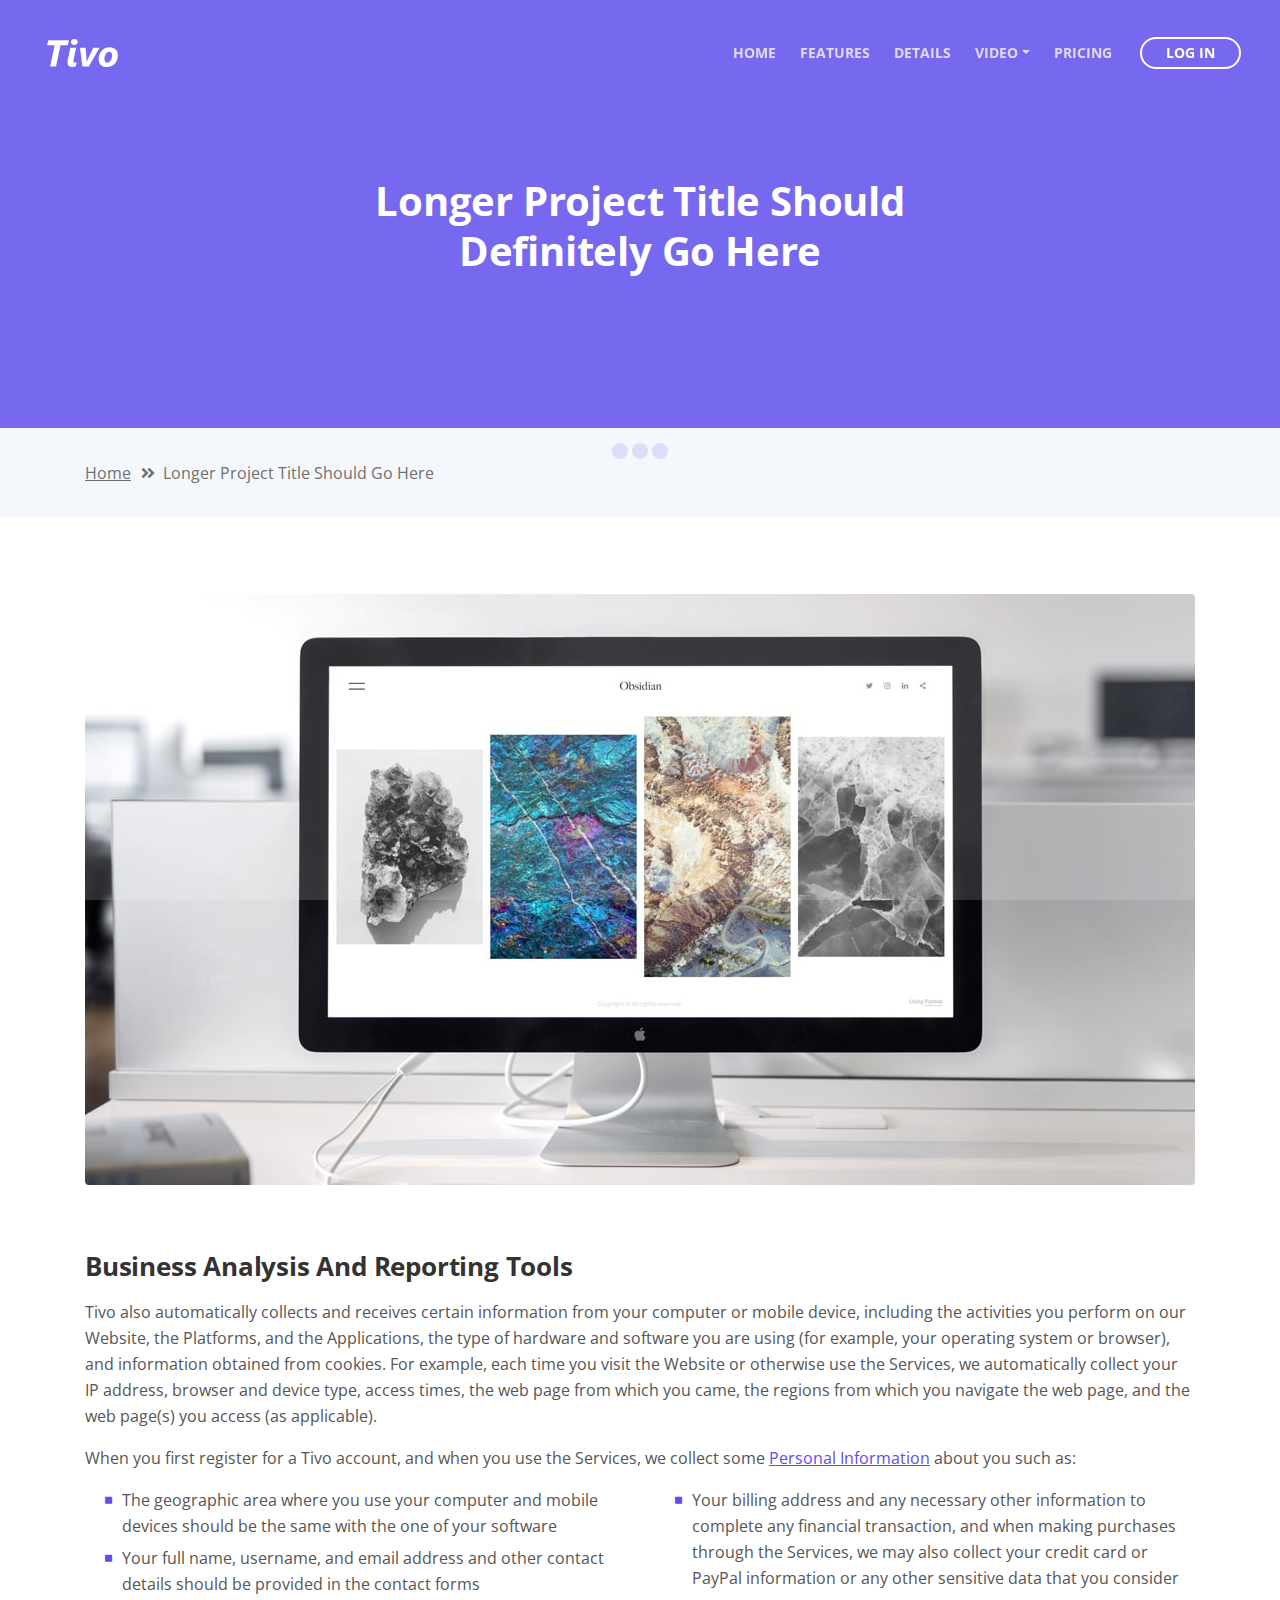
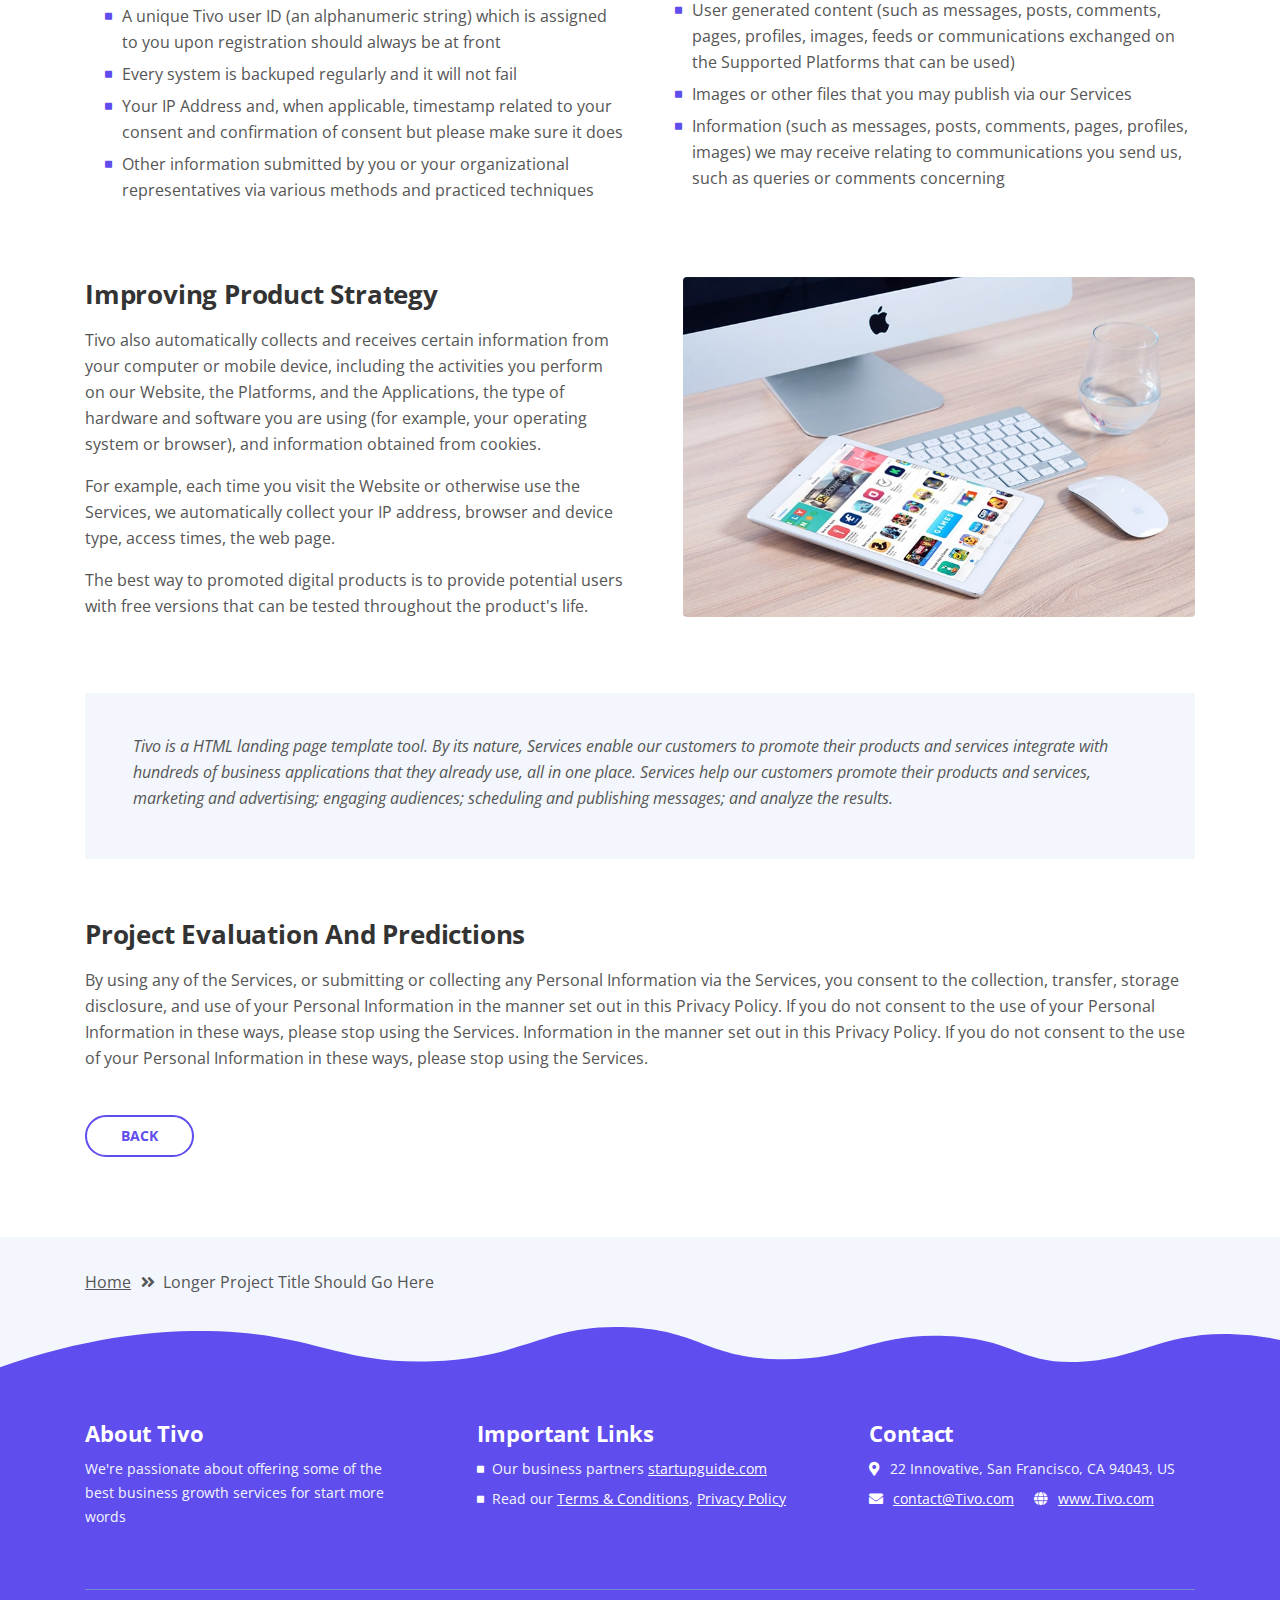
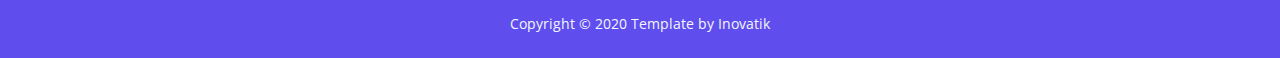
<file: web/article-details.html>
<!DOCTYPE html>
<html lang="en">
<head>
    <meta charset="utf-8">
    <meta name="viewport" content="width=device-width, initial-scale=1, shrink-to-fit=no">
    
    <!-- SEO Meta Tags -->
    <meta name="description" content="Tivo is a HTML landing page template built with Bootstrap to help you crate engaging presentations for SaaS apps and convert visitors into users.">
    <meta name="author" content="Inovatik">

    <!-- OG Meta Tags to improve the way the post looks when you share the page on LinkedIn, Facebook, Google+ -->
	<meta property="og:site_name" content="" /> <!-- website name -->
	<meta property="og:site" content="" /> <!-- website link -->
	<meta property="og:title" content=""/> <!-- title shown in the actual shared post -->
	<meta property="og:description" content="" /> <!-- description shown in the actual shared post -->
	<meta property="og:image" content="" /> <!-- image link, make sure it's jpg -->
	<meta property="og:url" content="" /> <!-- where do you want your post to link to -->
	<meta property="og:type" content="article" />

    <!-- Website Title -->
    <title>Article Details - Tivo - SaaS App HTML Landing Page Template</title>
    
    <!-- Styles -->
    <link href="https://fonts.googleapis.com/css?family=Open+Sans:400,400i,700&display=swap&subset=latin-ext" rel="stylesheet">
    <link href="css/bootstrap.css" rel="stylesheet">
    <link href="css/fontawesome-all.css" rel="stylesheet">
    <link href="css/swiper.css" rel="stylesheet">
	<link href="css/magnific-popup.css" rel="stylesheet">
    <link href="css/styles.css" rel="stylesheet">
	
	<!-- Favicon  -->
    <link rel="icon" href="images/favicon.png">
</head>
<body data-spy="scroll" data-target=".fixed-top">
    
    <!-- Preloader -->
	<div class="spinner-wrapper">
        <div class="spinner">
            <div class="bounce1"></div>
            <div class="bounce2"></div>
            <div class="bounce3"></div>
        </div>
    </div>
    <!-- end of preloader -->
    

    <!-- Navigation -->
    <nav class="navbar navbar-expand-lg navbar-dark navbar-custom fixed-top">
        <div class="container">

            <!-- Text Logo - Use this if you don't have a graphic logo -->
            <!-- <a class="navbar-brand logo-text page-scroll" href="index.html">Tivo</a> -->

            <!-- Image Logo -->
            <a class="navbar-brand logo-image" href="index.html"><img src="images/logo.svg" alt="alternative"></a> 
            
            <!-- Mobile Menu Toggle Button -->
            <button class="navbar-toggler" type="button" data-toggle="collapse" data-target="#navbarsExampleDefault" aria-controls="navbarsExampleDefault" aria-expanded="false" aria-label="Toggle navigation">
                <span class="navbar-toggler-awesome fas fa-bars"></span>
                <span class="navbar-toggler-awesome fas fa-times"></span>
            </button>
            <!-- end of mobile menu toggle button -->

            <div class="collapse navbar-collapse" id="navbarsExampleDefault">
                <ul class="navbar-nav ml-auto">
                    <li class="nav-item">
                        <a class="nav-link page-scroll" href="index.html#header">HOME <span class="sr-only">(current)</span></a>
                    </li>
                    <li class="nav-item">
                        <a class="nav-link page-scroll" href="index.html#features">FEATURES</a>
                    </li>
                    <li class="nav-item">
                        <a class="nav-link page-scroll" href="index.html#details">DETAILS</a>
                    </li>

                    <!-- Dropdown Menu -->          
                    <li class="nav-item dropdown">
                        <a class="nav-link dropdown-toggle page-scroll" href="index.html#video" id="navbarDropdown" role="button" aria-haspopup="true" aria-expanded="false">VIDEO</a>
                        <div class="dropdown-menu" aria-labelledby="navbarDropdown">
                            <a class="dropdown-item" href="article-details.html"><span class="item-text">ARTICLE DETAILS</span></a>
                            <div class="dropdown-items-divide-hr"></div>
                            <a class="dropdown-item" href="terms-conditions.html"><span class="item-text">TERMS CONDITIONS</span></a>
                            <div class="dropdown-items-divide-hr"></div>
                            <a class="dropdown-item" href="privacy-policy.html"><span class="item-text">PRIVACY POLICY</span></a>
                        </div>
                    </li>
                    <!-- end of dropdown menu -->

                    <li class="nav-item">
                        <a class="nav-link page-scroll" href="index.html#pricing">PRICING</a>
                    </li>
                </ul>
                <span class="nav-item">
                    <a class="btn-outline-sm" href="log-in.html">LOG IN</a>
                </span>
            </div>
        </div> <!-- end of container -->
    </nav> <!-- end of navbar -->
    <!-- end of navigation -->


    <!-- Header -->
    <header id="header" class="ex-header">
        <div class="container">
            <div class="row">
                <div class="col-md-12">
                    <h1>Longer Project Title Should Definitely Go Here</h1>
                </div> <!-- end of col -->
            </div> <!-- end of row -->
        </div> <!-- end of container -->
    </header> <!-- end of ex-header -->
    <!-- end of header -->


    <!-- Breadcrumbs -->
    <div class="ex-basic-1">
        <div class="container">
            <div class="row">
                <div class="col-lg-12">
                    <div class="breadcrumbs">
                        <a href="index.html">Home</a><i class="fa fa-angle-double-right"></i><span>Longer Project Title Should Go Here</span>
                    </div> <!-- end of breadcrumbs -->
                </div> <!-- end of col -->
            </div> <!-- end of row -->
        </div> <!-- end of container -->
    </div> <!-- end of ex-basic-1 -->
    <!-- end of breadcrumbs -->


    <!-- Privacy Content -->
    <div class="ex-basic-2">
        <div class="container">
            <div class="row">
                <div class="col-lg-12">
                    <div class="image-container-large">
                        <img class="img-fluid" src="images/article-details-large.jpg" alt="alternative">
                    </div> <!-- end of image-container-large -->
                    <div class="text-container">
                        <h3>Business Analysis And Reporting Tools</h3>
                        <p>Tivo also automatically collects and receives certain information from your computer or mobile device, including the activities you perform on our Website, the Platforms, and the Applications, the type of hardware and software you are using (for example, your operating system or browser), and information obtained from cookies. For example, each time you visit the Website or otherwise use the Services, we automatically collect your IP address, browser and device type, access times, the web page from which you came, the regions from which you navigate the web page, and the web page(s) you access (as applicable).</p>
                        <p>When you first register for a Tivo account, and when you use the Services, we collect some <a class="blue" href="#your-link">Personal Information</a> about you such as:</p>
                        <div class="row">
                            <div class="col-md-6">
                                <ul class="list-unstyled li-space-lg indent">
                                    <li class="media">
                                        <i class="fas fa-square"></i>
                                        <div class="media-body">The geographic area where you use your computer and mobile devices should be the same with the one of your software</div>
                                    </li>
                                    <li class="media">
                                        <i class="fas fa-square"></i>
                                        <div class="media-body">Your full name, username, and email address and other contact details should be provided in the contact forms</div>
                                    </li>
                                    <li class="media">
                                        <i class="fas fa-square"></i>
                                        <div class="media-body">A unique Tivo user ID (an alphanumeric string) which is assigned to you upon registration should always be at front</div>
                                    </li>
                                    <li class="media">
                                        <i class="fas fa-square"></i>
                                        <div class="media-body">Every system is backuped regularly and it will not fail</div>
                                    </li>
                                    <li class="media">
                                        <i class="fas fa-square"></i>
                                        <div class="media-body">Your IP Address and, when applicable, timestamp related to your consent and confirmation of consent but please make sure it does</div>
                                    </li>
                                    <li class="media">
                                        <i class="fas fa-square"></i>
                                        <div class="media-body">Other information submitted by you or your organizational representatives via various methods and practiced techniques</div>
                                    </li>
                                </ul>
                            </div> <!-- end of col -->

                            <div class="col-md-6">
                                <ul class="list-unstyled li-space-lg indent">
                                    <li class="media">
                                        <i class="fas fa-square"></i>
                                        <div class="media-body">Your billing address and any necessary other information to complete any financial transaction, and when making purchases through the Services, we may also collect your credit card or PayPal information or any other sensitive data that you consider</div>
                                    </li>
                                    <li class="media">
                                        <i class="fas fa-square"></i>
                                        <div class="media-body">User generated content (such as messages, posts, comments, pages, profiles, images, feeds or communications exchanged on the Supported Platforms that can be used)</div>
                                    </li>
                                    <li class="media">
                                        <i class="fas fa-square"></i>
                                        <div class="media-body">Images or other files that you may publish via our Services</div>
                                    </li>
                                    <li class="media">
                                        <i class="fas fa-square"></i>
                                        <div class="media-body">Information (such as messages, posts, comments, pages, profiles, images) we may receive relating to communications you send us, such as queries or comments concerning</div>
                                    </li>
                                </ul>
                            </div> <!-- end of col -->
                        </div> <!-- end of row -->
                    </div> <!-- end of text-container-->
                    
                    <div class="text-container">
                        <div class="row">
                            <div class="col-md-6">
                                <h3>Improving Product Strategy</h3>
                                <p>Tivo also automatically collects and receives certain information from your computer or mobile device, including the activities you perform on our Website, the Platforms, and the Applications, the type of hardware and software you are using (for example, your operating system or browser), and information obtained from cookies.</p>
                                <p>For example, each time you visit the Website or otherwise use the Services, we automatically collect your IP address, browser and device type, access times, the web page.</p>
                                <p>The best way to promoted digital products is to provide potential users with free versions that can be tested throughout the product's life.</p>
                            </div> <!-- end of col -->
                            <div class="col-md-6">
                                <div class="image-container-small">
                                    <img class="img-fluid" src="images/article-details-small.jpg" alt="alternative">
                                </div> <!-- end of image-container-small -->
                            </div> <!-- end of col -->
                        </div> <!-- end of row -->
                    </div> <!-- end of text-container -->

                    <div class="text-container dark">
                        <p class="testimonial-text">Tivo is a HTML landing page template tool. By its nature, Services enable our customers to promote their products and services integrate with hundreds of business applications that they already use, all in one place. Services help our customers promote their products and services, marketing and advertising; engaging audiences; scheduling and publishing messages; and analyze the results.</p>
                    </div> <!-- end of text container -->

                    <div class="text-container last">
                        <h3>Project Evaluation And Predictions</h3>
					    <p>By using any of the Services, or submitting or collecting any Personal Information via the Services, you consent to the collection, transfer, storage disclosure, and use of your Personal Information in the manner set out in this Privacy Policy. If you do not consent to the use of your Personal Information in these ways, please stop using the Services. Information in the manner set out in this Privacy Policy. If you do not consent to the use of your Personal Information in these ways, please stop using the Services.</p>
                    </div> <!-- end of text-container -->
                    <a class="btn-outline-reg" href="index.html">BACK</a>
                </div> <!-- end of col-->
            </div> <!-- end of row -->
        </div> <!-- end of container -->
    </div> <!-- end of ex-basic-2 -->
    <!-- end of privacy content -->


    <!-- Breadcrumbs -->
    <div class="ex-basic-1">
        <div class="container">
            <div class="row">
                <div class="col-lg-12">
                    <div class="breadcrumbs">
                        <a href="index.html">Home</a><i class="fa fa-angle-double-right"></i><span>Longer Project Title Should Go Here</span>
                    </div> <!-- end of breadcrumbs -->
                </div> <!-- end of col -->
            </div> <!-- end of row -->
        </div> <!-- end of container -->
    </div> <!-- end of ex-basic-1 -->
    <!-- end of breadcrumbs -->

    
    <!-- Footer -->
    <svg class="ex-footer-frame" data-name="Layer 2" xmlns="http://www.w3.org/2000/svg" preserveAspectRatio="none" viewBox="0 0 1920 79"><defs><style>.cls-2{fill:#5f4def;}</style></defs><title>footer-frame</title><path class="cls-2" d="M0,72.427C143,12.138,255.5,4.577,328.644,7.943c147.721,6.8,183.881,60.242,320.83,53.737,143-6.793,167.826-68.128,293-60.9,109.095,6.3,115.68,54.364,225.251,57.319,113.58,3.064,138.8-47.711,251.189-41.8,104.012,5.474,109.713,50.4,197.369,46.572,89.549-3.91,124.375-52.563,227.622-50.155A338.646,338.646,0,0,1,1920,23.467V79.75H0V72.427Z" transform="translate(0 -0.188)"/></svg>
    <div class="footer">
        <div class="container">
            <div class="row">
                <div class="col-md-4">
                    <div class="footer-col first">
                        <h4>About Tivo</h4>
                        <p class="p-small">We're passionate about offering some of the best business growth services for start more words</p>
                    </div>
                </div> <!-- end of col -->
                <div class="col-md-4">
                    <div class="footer-col middle">
                        <h4>Important Links</h4>
                        <ul class="list-unstyled li-space-lg p-small">
                            <li class="media">
                                <i class="fas fa-square"></i>
                                <div class="media-body">Our business partners <a class="white" href="#your-link">startupguide.com</a></div>
                            </li>
                            <li class="media">
                                <i class="fas fa-square"></i>
                                <div class="media-body">Read our <a class="white" href="terms-conditions.html">Terms & Conditions</a>, <a class="white" href="privacy-policy.html">Privacy Policy</a></div>
                            </li>
                        </ul>
                    </div>
                </div> <!-- end of col -->
                <div class="col-md-4">
                    <div class="footer-col last">
                        <h4>Contact</h4>
                        <ul class="list-unstyled li-space-lg p-small">
                            <li class="media">
                                <i class="fas fa-map-marker-alt"></i>
                                <div class="media-body">22 Innovative, San Francisco, CA 94043, US</div>
                            </li>
                            <li class="media">
                                <i class="fas fa-envelope"></i>
                                <div class="media-body"><a class="white" href="mailto:contact@Tivo.com">contact@Tivo.com</a> <i class="fas fa-globe"></i><a class="white" href="#your-link">www.Tivo.com</a></div>
                            </li>
                        </ul>
                    </div> 
                </div> <!-- end of col -->
            </div> <!-- end of row -->
        </div> <!-- end of container -->
    </div> <!-- end of footer -->  
    <!-- end of footer -->


    <!-- Copyright -->
    <div class="copyright">
        <div class="container">
            <div class="row">
                <div class="col-lg-12">
                    <p class="p-small">Copyright © 2020 <a href="https://inovatik.com">Template by Inovatik</a></p>
                </div> <!-- end of col -->
            </div> <!-- enf of row -->
        </div> <!-- end of container -->
    </div> <!-- end of copyright --> 
    <!-- end of copyright -->
    
    	
    <!-- Scripts -->
    <script src="js/jquery.min.js"></script> <!-- jQuery for Bootstrap's JavaScript plugins -->
    <script src="js/popper.min.js"></script> <!-- Popper tooltip library for Bootstrap -->
    <script src="js/bootstrap.min.js"></script> <!-- Bootstrap framework -->
    <script src="js/jquery.easing.min.js"></script> <!-- jQuery Easing for smooth scrolling between anchors -->
    <script src="js/swiper.min.js"></script> <!-- Swiper for image and text sliders -->
    <script src="js/jquery.magnific-popup.js"></script> <!-- Magnific Popup for lightboxes -->
    <script src="js/validator.min.js"></script> <!-- Validator.js - Bootstrap plugin that validates forms -->
    <script src="js/scripts.js"></script> <!-- Custom scripts -->
</body>
</html>
</file>
<file: css/styles.css>
/* Template: Tivo - SaaS App HTML Landing Page Template
   Author: Inovatik
   Created: Sep 2019
   Description: Master CSS file
*/

/*****************************************
Table Of Contents:

01. General Styles
02. Preloader
03. Navigation
04. Header
05. Customers
06. Description
07. Features
08. Features Lightboxes
09. Details
10. Video
11. Pricing
12. Testimonials
13. Newsletter
14. Footer
15. Copyright
16. Back To Top Button
17. Extra Pages
18. Sign Up and Log In Pages
19. Media Queries
20. Contact Form
******************************************/

/*****************************************
Colors:
- Backgrounds, buttons, bullets, icons - blue #5f4dee
- Backgrounds, light button, light body text - light gray #f3f7fd
- Headings text - black #333
- Body text - dark gray #555
******************************************/


/******************************/
/*     01. General Styles     */
/******************************/
body,
html {
    width: 100%;
	height: 100%;
}

body, p {
	color: #555; 
	font: 400 1rem/1.625rem "Open Sans", sans-serif;;
}

.p-large {
	font: 400 1.125rem/1.75rem "Open Sans", sans-serif;
}

.p-small {
	font: 400 0.875rem/1.5rem "Open Sans", sans-serif;
}

h1 {
	color: #333;
	font: 700 2.5rem/3.125rem "Open Sans", sans-serif;
	letter-spacing: -0.2px;
}

h2 {
	color: #333;
	font: 700 2rem/2.625rem "Open Sans", sans-serif;
	letter-spacing: -0.2px;
}

h3 {
	color: #333;
	font: 700 1.625rem/2.125rem "Open Sans", sans-serif;
	letter-spacing: -0.2px;
}

h4 {
	color: #333;
	font: 700 1.375rem/1.75rem "Open Sans", sans-serif;
	letter-spacing: -0.1px;
}

h5 {
	color: #333;
	font: 700 1.125rem/1.5rem "Open Sans", sans-serif;
	letter-spacing: -0.1px;
}

h6 {
	color: #333;
	font: 700 1rem/1.375rem "Open Sans", sans-serif;
	letter-spacing: -0.1px;
}

.above-heading {
	color: #5f4dee;
	font: 700 0.75rem/0.875rem "Open Sans", sans-serif;
	text-align: center;
}

.p-heading {
	margin-bottom: 3.25rem;
}

.testimonial-text {
	font: italic 400 1rem/1.625rem "Open Sans", sans-serif;
}

.testimonial-author {
	font: 700 1rem/1.625rem "Open Sans", sans-serif;
	letter-spacing: -0.1px;
}

.li-space-lg li {
	margin-bottom: 0.375rem;
}

.indent {
	padding-left: 1.25rem;
}

a {
	color: #555;
	text-decoration: underline;
}

a:hover {
	color: #555;
	text-decoration: underline;
}

a.white {
	color: #fff;
}

.decorative-line {
	display: block;
	width: 5rem;
	height: 0.5rem;
	margin-right: auto;
	margin-left: auto;
}

.blue {
	color: #5f4dee;
}

.btn-solid-reg {
	display: inline-block;
	padding: 1.1875rem 2.125rem 1.1875rem 2.125rem;
	border: 0.125rem solid #5f4dee;
	border-radius: 2rem;
	background-color: #5f4dee;
	color: #fff;
	font: 700 0.875rem/0 "Open Sans", sans-serif;
	text-decoration: none;
	transition: all 0.2s;
}

.btn-solid-reg:hover {
	background-color: transparent;
	color: #5f4dee;
	text-decoration: none;
}

.btn-solid-lg {
	display: inline-block;
	padding: 1.375rem 2.625rem 1.375rem 2.625rem;
	border: 0.125rem solid #5f4dee;
	border-radius: 2rem;
	background-color: #5f4dee;
	color: #fff;
	font: 700 0.875rem/0 "Open Sans", sans-serif;
	text-decoration: none;
	transition: all 0.2s;
}

.btn-solid-lg:hover {
	background-color: transparent;
	color: #5f4dee;
	text-decoration: none;
}

.btn-outline-reg {
	display: inline-block;
	padding: 1.1875rem 2.125rem 1.1875rem 2.125rem;
	border: 0.125rem solid #5f4dee;
	border-radius: 2rem;
	background-color: transparent;
	color: #5f4dee;
	font: 700 0.875rem/0 "Open Sans", sans-serif;
	text-decoration: none;
	transition: all 0.2s;
}

.btn-outline-reg:hover {
	background-color: #5f4dee;
	color: #fff;
	text-decoration: none;
}

.btn-outline-lg {
	display: inline-block;
	padding: 1.375rem 2.625rem 1.375rem 2.625rem;
	border: 0.125rem solid #5f4dee;
	border-radius: 2rem;
	background-color: transparent;
	color: #5f4dee;
	font: 700 0.875rem/0 "Open Sans", sans-serif;
	text-decoration: none;
	transition: all 0.2s;
}

.btn-outline-lg:hover {
	background-color: #5f4dee;
	color: #fff;
	text-decoration: none;
}

.btn-outline-sm {
	display: inline-block;
	padding: 0.875rem 1.5rem 0.875rem 1.5rem;
	border: 0.125rem solid #5f4dee;
	border-radius: 2rem;
	background-color: transparent;
	color: #5f4dee;
	font: 700 0.875rem/0 "Open Sans", sans-serif;
	text-decoration: none;
	transition: all 0.2s;
}

.btn-outline-sm:hover {
	background-color: #5f4dee;
	color: #fff;
	text-decoration: none;
}

.form-group {
	position: relative;
	margin-bottom: 1.25rem;
}

.form-group.has-error.has-danger {
	margin-bottom: 0.625rem;
}

.form-group.has-error.has-danger .help-block.with-errors ul {
	margin-top: 0.375rem;
}

.label-control {
	position: absolute;
	top: 0.87rem;
	left: 1.25rem;
	color: #555;
	opacity: 1;
	font: 400 0.875rem/1.375rem "Open Sans", sans-serif;
	cursor: text;
	transition: all 0.2s ease;
}

/* IE10+ hack to solve lower label text position compared to the rest of the browsers */
@media screen and (-ms-high-contrast: active), screen and (-ms-high-contrast: none) {  
	.label-control {
		top: 0.9375rem;
	}
}

.form-control-input:focus + .label-control,
.form-control-input.notEmpty + .label-control,
.form-control-textarea:focus + .label-control,
.form-control-textarea.notEmpty + .label-control {
	top: 0.125rem;
	opacity: 1;
	font-size: 0.75rem;
	font-weight: 700;
}

.form-control-input,
.form-control-select {
	display: block; /* needed for proper display of the label in Firefox, IE, Edge */
	width: 100%;
	padding-top: 1.0625rem;
	padding-bottom: 0.0625rem;
	padding-left: 1.25rem;
	border: 1px solid #c4d8dc;
	border-radius: 0.25rem;
	background-color: #fff;
	color: #555;
	font: 400 0.875rem/1.875rem "Open Sans", sans-serif;
	transition: all 0.2s;
	-webkit-appearance: none; /* removes inner shadow on form inputs on ios safari */
}

.form-control-select {
	padding-top: 0.5rem;
	padding-bottom: 0.5rem;
	height: 3rem;
}

/* IE10+ hack to solve lower label text position compared to the rest of the browsers */
@media screen and (-ms-high-contrast: active), screen and (-ms-high-contrast: none) {  
	.form-control-input {
		padding-top: 1.25rem;
		padding-bottom: 0.75rem;
		line-height: 1.75rem;
	}

	.form-control-select {
		padding-top: 0.875rem;
		padding-bottom: 0.75rem;
		height: 3.125rem;
		line-height: 2.125rem;
	}
}

select {
    /* you should keep these first rules in place to maintain cross-browser behavior */
    -webkit-appearance: none;
	-moz-appearance: none;
	-ms-appearance: none;
    -o-appearance: none;
    appearance: none;
    background-image: url('../images/down-arrow.png');
    background-position: 96% 50%;
    background-repeat: no-repeat;
    outline: none;
}

select::-ms-expand {
    display: none; /* removes the ugly default down arrow on select form field in IE11 */
}

.form-control-textarea {
	display: block; /* used to eliminate a bottom gap difference between Chrome and IE/FF */
	width: 100%;
	height: 8rem; /* used instead of html rows to normalize height between Chrome and IE/FF */
	padding-top: 1.25rem;
	padding-left: 1.3125rem;
	border: 1px solid #c4d8dc;
	border-radius: 0.25rem;
	background-color: #fff;
	color: #555;
	font: 400 0.875rem/1.75rem "Open Sans", sans-serif;
	transition: all 0.2s;
}

.form-control-input:focus,
.form-control-select:focus,
.form-control-textarea:focus {
	border: 1px solid #a1a1a1;
	outline: none; /* Removes blue border on focus */
}

.form-control-input:hover,
.form-control-select:hover,
.form-control-textarea:hover {
	border: 1px solid #a1a1a1;
}

.checkbox {
	font: 400 0.75rem/1.25rem "Open Sans", sans-serif;
}

input[type='checkbox'] {
	vertical-align: -15%;
	margin-right: 0.375rem;
}

/* IE10+ hack to raise checkbox field position compared to the rest of the browsers */
@media screen and (-ms-high-contrast: active), screen and (-ms-high-contrast: none) {  
	input[type='checkbox'] {
		vertical-align: -9%;
	}
}

.form-control-submit-button {
	display: inline-block;
	width: 100%;
	height: 3.125rem;
	border: 1px solid #5f4dee;
	border-radius: 1.5rem;
	background-color: #5f4dee;
	color: #fff;
	font: 700 0.875rem/0 "Open Sans", sans-serif;
	cursor: pointer;
	transition: all 0.2s;
}

.form-control-submit-button:hover {
	background-color: transparent;
	color: #5f4dee;
}

/* Form Success And Error Message Formatting */
#smsgSubmit.h3.text-center.tada.animated,
#lmsgSubmit.h3.text-center.tada.animated,
#nmsgSubmit.h3.text-center.tada.animated,
#pmsgSubmit.h3.text-center.tada.animated,
#smsgSubmit.h3.text-center,
#lmsgSubmit.h3.text-center,
#nmsgSubmit.h3.text-center,
#pmsgSubmit.h3.text-center {
	display: block;
	margin-bottom: 0;
	color: #555;
	font-size: 1.125rem;
	line-height: 1rem;
}

.help-block.with-errors .list-unstyled {
	color: #555;
	font-size: 0.75rem;
	line-height: 1.125rem;
	text-align: left;
}

.help-block.with-errors ul {
	margin-bottom: 0;
}
/* end of form success and error message formatting */

/* Form Success And Error Message Animation - Animate.css */
@-webkit-keyframes tada {
	from {
		-webkit-transform: scale3d(1, 1, 1);
		-ms-transform: scale3d(1, 1, 1);
		transform: scale3d(1, 1, 1);
	}
	10%, 20% {
		-webkit-transform: scale3d(.9, .9, .9) rotate3d(0, 0, 1, -3deg);
		-ms-transform: scale3d(.9, .9, .9) rotate3d(0, 0, 1, -3deg);
		transform: scale3d(.9, .9, .9) rotate3d(0, 0, 1, -3deg);
	}
	30%, 50%, 70%, 90% {
		-webkit-transform: scale3d(1.1, 1.1, 1.1) rotate3d(0, 0, 1, 3deg);
		-ms-transform: scale3d(1.1, 1.1, 1.1) rotate3d(0, 0, 1, 3deg);
		transform: scale3d(1.1, 1.1, 1.1) rotate3d(0, 0, 1, 3deg);
	}
	40%, 60%, 80% {
		-webkit-transform: scale3d(1.1, 1.1, 1.1) rotate3d(0, 0, 1, -3deg);
		-ms-transform: scale3d(1.1, 1.1, 1.1) rotate3d(0, 0, 1, -3deg);
		transform: scale3d(1.1, 1.1, 1.1) rotate3d(0, 0, 1, -3deg);
	}
	to {
		-webkit-transform: scale3d(1, 1, 1);
		-ms-transform: scale3d(1, 1, 1);
		transform: scale3d(1, 1, 1);
	}
}

@keyframes tada {
	from {
		-webkit-transform: scale3d(1, 1, 1);
		-ms-transform: scale3d(1, 1, 1);
		transform: scale3d(1, 1, 1);
	}
	10%, 20% {
		-webkit-transform: scale3d(.9, .9, .9) rotate3d(0, 0, 1, -3deg);
		-ms-transform: scale3d(.9, .9, .9) rotate3d(0, 0, 1, -3deg);
		transform: scale3d(.9, .9, .9) rotate3d(0, 0, 1, -3deg);
	}
	30%, 50%, 70%, 90% {
		-webkit-transform: scale3d(1.1, 1.1, 1.1) rotate3d(0, 0, 1, 3deg);
		-ms-transform: scale3d(1.1, 1.1, 1.1) rotate3d(0, 0, 1, 3deg);
		transform: scale3d(1.1, 1.1, 1.1) rotate3d(0, 0, 1, 3deg);
	}
	40%, 60%, 80% {
		-webkit-transform: scale3d(1.1, 1.1, 1.1) rotate3d(0, 0, 1, -3deg);
		-ms-transform: scale3d(1.1, 1.1, 1.1) rotate3d(0, 0, 1, -3deg);
		transform: scale3d(1.1, 1.1, 1.1) rotate3d(0, 0, 1, -3deg);
	}
	to {
		-webkit-transform: scale3d(1, 1, 1);
		-ms-transform: scale3d(1, 1, 1);
		transform: scale3d(1, 1, 1);
	}
}

.tada {
	-webkit-animation-name: tada;
	animation-name: tada;
}

.animated {
	-webkit-animation-duration: 1s;
	animation-duration: 1s;
	-webkit-animation-fill-mode: both;
	animation-fill-mode: both;
}
/* end of form success and error message animation - Animate.css */

/* Fade-move Animation For Details Lightbox - Magnific Popup */
/* at start */
.my-mfp-slide-bottom .zoom-anim-dialog {
	opacity: 0;
	transition: all 0.2s ease-out;
	-webkit-transform: translateY(-1.25rem) perspective(37.5rem) rotateX(10deg);
	-ms-transform: translateY(-1.25rem) perspective(37.5rem) rotateX(10deg);
	transform: translateY(-1.25rem) perspective(37.5rem) rotateX(10deg);
}

/* animate in */
.my-mfp-slide-bottom.mfp-ready .zoom-anim-dialog {
	opacity: 1;
	-webkit-transform: translateY(0) perspective(37.5rem) rotateX(0); 
	-ms-transform: translateY(0) perspective(37.5rem) rotateX(0); 
	transform: translateY(0) perspective(37.5rem) rotateX(0); 
}

/* animate out */
.my-mfp-slide-bottom.mfp-removing .zoom-anim-dialog {
	opacity: 0;
	-webkit-transform: translateY(-0.625rem) perspective(37.5rem) rotateX(10deg); 
	-ms-transform: translateY(-0.625rem) perspective(37.5rem) rotateX(10deg); 
	transform: translateY(-0.625rem) perspective(37.5rem) rotateX(10deg); 
}

/* dark overlay, start state */
.my-mfp-slide-bottom.mfp-bg {
	opacity: 0;
	transition: opacity 0.2s ease-out;
}

/* animate in */
.my-mfp-slide-bottom.mfp-ready.mfp-bg {
	opacity: 0.8;
}
/* animate out */
.my-mfp-slide-bottom.mfp-removing.mfp-bg {
	opacity: 0;
}
/* end of fade-move animation for details lightbox - magnific popup */

/* Fade Animation For Image Lightbox - Magnific Popup */
@-webkit-keyframes fadeIn {
	from {
		opacity: 0;
	}
	to {
		opacity: 1;
	}
}

@keyframes fadeIn {
	from {
		opacity: 0;
	}
	to {
		opacity: 1;
	}
}

.fadeIn {
	-webkit-animation: fadeIn 0.6s;
	animation: fadeIn 0.6s;
}

@-webkit-keyframes fadeOut {
	from {
		opacity: 1;
	}
	to {
		opacity: 0;
	}
}

@keyframes fadeOut {
	from {
		opacity: 1;
	}
	to {
		opacity: 0;
	}
}

.fadeOut {
	-webkit-animation: fadeOut 0.8s;
	animation: fadeOut 0.8s;
}
/* end of fade animation for image lightbox - magnific popup */


/*************************/
/*     02. Preloader     */
/*************************/
.spinner-wrapper {
	position: fixed;
	z-index: 999999;
	top: 0;
	right: 0;
	bottom: 0;
	left: 0;
	background: #fff;
}

.spinner {
	position: absolute;
	top: 50%; /* centers the loading animation vertically one the screen */
	left: 50%; /* centers the loading animation horizontally one the screen */
	width: 3.75rem;
	height: 1.25rem;
	margin: -0.625rem 0 0 -1.875rem; /* is width and height divided by two */ 
	text-align: center;
}

.spinner > div {
	display: inline-block;
	width: 1rem;
	height: 1rem;
	border-radius: 100%;
	background-color: #5f4dee;
	-webkit-animation: sk-bouncedelay 1.4s infinite ease-in-out both;
	animation: sk-bouncedelay 1.4s infinite ease-in-out both;
}

.spinner .bounce1 {
	-webkit-animation-delay: -0.32s;
	animation-delay: -0.32s;
}

.spinner .bounce2 {
	-webkit-animation-delay: -0.16s;
	animation-delay: -0.16s;
}

@-webkit-keyframes sk-bouncedelay {
	0%, 80%, 100% { -webkit-transform: scale(0); }
	40% { -webkit-transform: scale(1.0); }
}

@keyframes sk-bouncedelay {
	0%, 80%, 100% { 
		-webkit-transform: scale(0);
		-ms-transform: scale(0);
		transform: scale(0);
	} 40% { 
		-webkit-transform: scale(1.0);
		-ms-transform: scale(1.0);
		transform: scale(1.0);
	}
}


/**************************/
/*     03. Navigation     */
/**************************/
.navbar-custom {
	background-color: #5f4dee;
	box-shadow: 0 0.0625rem 0.375rem 0 rgba(0, 0, 0, 0.1);
	font: 700 0.875rem/0.875rem "Open Sans", sans-serif;
	transition: all 0.2s;
}

.navbar-custom .container {
	max-width: 87.5rem;
}

.navbar-custom .navbar-brand.logo-image img {
  width: 18rem;
	height: 8rem;
}

.navbar-custom .navbar-brand.logo-text {
	font: 700 2rem/1.5rem "Open Sans", sans-serif;
	color: #fff;;
	text-decoration: none;
}

.navbar-custom .navbar-nav {
	margin-top: 0.75rem;
	margin-bottom: 0.5rem;
}

.navbar-custom .nav-item .nav-link {
	padding: 0.625rem 0.75rem 0.625rem 0.75rem;
	color: #f7f5f5;
	opacity: 0.8;
	text-decoration: none;
	transition: all 0.2s ease;
}

.navbar-custom .nav-item .nav-link:hover,
.navbar-custom .nav-item .nav-link.active {
	color: #fff;
	opacity: 1;
}

/* Dropdown Menu */
.navbar-custom .dropdown:hover > .dropdown-menu {
	display: block; /* this makes the dropdown menu stay open while hovering it */
	min-width: auto;
	animation: fadeDropdown 0.2s; /* required for the fade animation */
}

@keyframes fadeDropdown {
    0% {
        opacity: 0;
    }

    100% {
        opacity: 1;
    }
}

.navbar-custom .dropdown-toggle:focus { /* removes dropdown outline on focus */
	outline: 0;
}

.navbar-custom .dropdown-menu {
	margin-top: 0;
	border: none;
	border-radius: 0.25rem;
	background-color: #5f4dee;
}

.navbar-custom .dropdown-item {
	color: #f7f5f5;
	opacity: 0.8;
	font: 700 0.875rem/0.875rem "Open Sans", sans-serif;
	text-decoration: none;
}

.navbar-custom .dropdown-item:hover {
	background-color: #5f4dee;
	color: #fff;
	opacity: 1;
}

.navbar-custom .dropdown-items-divide-hr {
	width: 100%;
	height: 1px;
	margin: 0.75rem auto 0.725rem auto;
	border: none;
	background-color: #c4d8dc;
	opacity: 0.2;
}
/* end of dropdown menu */

.navbar-custom .nav-item .btn-outline-sm {
	margin-top: 0.25rem;
	margin-bottom: 1.375rem;
	margin-left: 0.5rem;
	border: 0.125rem solid #fff;
	color: #fff;
}

.navbar-custom .nav-item .btn-outline-sm:hover {
	background-color: #fff;
	color: #5f4dee;
}

.navbar-custom .navbar-toggler {
	padding: 0;
	border: none;
	color: #fff;
	font-size: 2rem;
}

.navbar-custom button[aria-expanded='false'] .navbar-toggler-awesome.fas.fa-times{
	display: none;
}

.navbar-custom button[aria-expanded='false'] .navbar-toggler-awesome.fas.fa-bars{
	display: inline-block;
}

.navbar-custom button[aria-expanded='true'] .navbar-toggler-awesome.fas.fa-bars{
	display: none;
}

.navbar-custom button[aria-expanded='true'] .navbar-toggler-awesome.fas.fa-times{
	display: inline-block;
	margin-right: 0.125rem;
}


/*********************/
/*    04. Header     */
/*********************/
.header {
	background-color: #5f4dee;
}

.header .header-content {
	padding-top: 8rem;
	padding-bottom: 4rem;
	text-align: center;
}

.header .text-container {
	margin-bottom: 3rem;
}

.header h1 {
	margin-bottom: 1rem;
	color: #fff;
	font-size: 2.5rem;
	line-height: 3rem;
}

.header .p-large {
	margin-bottom: 2rem;
	color: #f3f7fd;
}

.header .btn-solid-lg {
	margin-right: 0.5rem;
	margin-bottom: 1.125rem;
	margin-left: 0.5rem;
	border-color: #f3f7fd;
	background-color: #f3f7fd;
	color: #5f4dee;
}

.header .btn-solid-lg:hover {
	background: transparent;
	color: #f3f7fd;
}

.header .btn-outline-lg {
	border-color: #f3f7fd;
	color: #f3f7fd;
}

.header .btn-outline-lg:hover {
	background-color: #f3f7fd;
	color: #5f4dee;
}

.header-frame {
	margin-top: -1px; /* To remove white margin in FF */
	width: 100%;
	height: 2.25rem;
}


/*************************/
/*     05. Customers     */
/*************************/
.slider-1 {
	padding-top: 5rem;
	padding-bottom: 3.25rem;
}

.slider-1 .slider-container {
	text-align: center;
}


/***************************/
/*     06. Description     */
/***************************/
.cards-1 {
	padding-top: 3.25rem;
	padding-bottom: 3rem;
	text-align: center;
}

.cards-1 .h2-heading {
	margin-bottom: 3.5rem;
}

.cards-1 .card {
	max-width: 21rem;
	margin-right: auto;
	margin-bottom: 3.5rem;
	margin-left: auto;
	padding: 0;
	border: none;
}

.cards-1 .card-image {
	max-width: 16rem;
	margin-right: auto;
	margin-bottom: 2rem;
	margin-left: auto;
}

.cards-1 .card-title {
	margin-bottom: 0.5rem;
}

.cards-1 .card-body {
	padding: 0;
}


/************************/
/*     07. Features     */
/************************/
.tabs {
	padding-top: 8rem;
	padding-bottom: 8.125rem;
	background-color: #f3f7fd;
}

.tabs .h2-heading,
.tabs .p-heading {
	text-align: center;
}

.tabs .nav-tabs {
	display: block;
	margin-bottom: 2.25rem;
	border-bottom: none;
}

.tabs .nav-link {
	padding: 0.375rem 1rem 0.375rem 1rem;
	border: none;
	color: #86929b;
	font-weight: 700;
	font-size: 1.25rem;
	line-height: 1.75rem;
	text-align: center;
	text-decoration: none;
	transition: all 0.2s ease;
}

.tabs .nav-link:hover,
.tabs .nav-link.active {
	background: transparent;
	color: #5f4dee;
}

.tabs .nav-link .fas {
	margin-right: 0.625rem;
}

.tabs .image-container {
	margin-bottom: 2.75rem;
}

.tabs .list-unstyled .fas {
	color: #5f4dee;
	font-size: 0.5rem;
	line-height: 1.625rem;
}

.tabs .list-unstyled .media-body {
	margin-left: 0.625rem;
}

.tabs #tab-1 h3 {
	margin-bottom: 0.75rem;
}

.tabs #tab-1 .list-unstyled {
	margin-bottom: 1.5rem;
}

.tabs #tab-2 h3 {
	margin-bottom: 0.75rem;
}

.tabs #tab-2 .list-unstyled {
	margin-bottom: 1.5rem;
}

.tabs #tab-3 h3 {
	margin-bottom: 0.75rem;
}

.tabs #tab-3 .list-unstyled {
	margin-bottom: 1.5rem;
}

.title-content{
	width: 100%;
	max-width: 560px;
	margin: 0 auto;
	text-align: center;
	position: relative;
	line-height: 1;
}

/***********************************/
/*     08. Features Lightboxes     */
/***********************************/
.lightbox-basic {
	margin: 2.5rem auto;
	padding: 2rem 1.5rem 2rem 1.5rem;
	border-radius: 0.25rem;
	background: #fff;
	text-align: left;
}

.lightbox-basic .container {
	padding-right: 0;
	padding-left: 0;
}

.lightbox-basic .image-container {
	max-width: 33.75rem;
	margin-right: auto;
	margin-bottom: 3rem;
	margin-left: auto;
}

.lightbox-basic h3 {
	margin-bottom: 0.5rem;
}

.lightbox-basic hr {
	width: 2.5rem;
	height: 0.125rem;
	margin-top: 0;
	margin-bottom: 0.875rem;
	margin-left: 0;
	border: 0;
	background-color: #5f4dee;
	text-align: left;
}

.lightbox-basic h4 {
	margin-bottom: 1rem;
}

.lightbox-basic .list-unstyled .fas {
	color:#5f4dee;
	font-size: 0.5rem;
	line-height: 1.625rem;
}

.lightbox-basic .list-unstyled .media-body {
	margin-left: 0.625rem;
}

.lightbox-basic .btn-outline-reg,
.lightbox-basic .btn-solid-reg {
	margin-top: 0.75rem;
}

/* Signup Button */
.lightbox-basic .btn-solid-reg.mfp-close {
	position: relative;
	width: auto;
	height: auto;
	color: #fff;
	opacity: 1;
}

.lightbox-basic .btn-solid-reg.mfp-close:hover {
	color: #5f4dee;
}
/* end of signup Button */

/* Back Button */
.lightbox-basic a.mfp-close.as-button {
	position: relative;
	width: auto;
	height: auto;
	margin-left: 0.375rem;
	color: #5f4dee;
	opacity: 1;
}

.lightbox-basic a.mfp-close.as-button:hover {
	color: #fff;
}
/* end of back button */

.lightbox-basic button.mfp-close.x-button {
	position: absolute;
	top: -0.125rem;
	right: -0.125rem;
	width: 2.75rem;
	height: 2.75rem;
	color: #707984;
}


/***********************/
/*     09. Details     */
/***********************/
.basic-1 {
	padding-top: 7.5rem;
	padding-bottom: 8rem;
}

.basic-1 .text-container {
	margin-bottom: 3.75rem;
}

.basic-1 .list-unstyled {
	margin-bottom: 1.375rem;
}

.basic-1 .list-unstyled .fas {
	color: #5f4dee;
	font-size: 0.5rem;
	line-height: 1.625rem;
}

.basic-1 .list-unstyled .media-body {
	margin-left: 0.625rem;
}


/*********************/
/*     10. Video     */
/*********************/
.basic-2 {
	padding-top: 8rem;
	padding-bottom: 6.75rem;
	background-color: #f3f7fd;
	text-align: center;
}

.basic-2 .image-container {
	margin-bottom: 2rem;
}

.basic-2 .image-container img {
	border-radius: 0.75rem;
}

.basic-2 .video-wrapper {
	position: relative;
}

/* Video Play Button */
.basic-2 .video-play-button {
	position: absolute;
	z-index: 10;
	top: 50%;
	left: 50%;
	display: block;
	box-sizing: content-box;
	width: 2rem;
	height: 2.75rem;
	padding: 1.125rem 1.25rem 1.125rem 1.75rem;
	border-radius: 50%;
	-webkit-transform: translateX(-50%) translateY(-50%);
	-ms-transform: translateX(-50%) translateY(-50%);
	transform: translateX(-50%) translateY(-50%);
}
  
.basic-2 .video-play-button:before {
	content: "";
	position: absolute;
	z-index: 0;
	top: 50%;
	left: 50%;
	display: block;
	width: 4.75rem;
	height: 4.75rem;
	border-radius: 50%;
	background: #5f4dee;
	animation: pulse-border 1500ms ease-out infinite;
	-webkit-transform: translateX(-50%) translateY(-50%);
	-ms-transform: translateX(-50%) translateY(-50%);
	transform: translateX(-50%) translateY(-50%);
}
  
.basic-2 .video-play-button:after {
	content: "";
	position: absolute;
	z-index: 1;
	top: 50%;
	left: 50%;
	display: block;
	width: 4.375rem;
	height: 4.375rem;
	border-radius: 50%;
	background: #5f4dee;
	transition: all 200ms;
	-webkit-transform: translateX(-50%) translateY(-50%);
	-ms-transform: translateX(-50%) translateY(-50%);
	transform: translateX(-50%) translateY(-50%);
}
  
.basic-2 .video-play-button span {
	position: relative;
	display: block;
	z-index: 3;
	top: 0.375rem;
	left: 0.25rem;
	width: 0;
	height: 0;
	border-left: 1.625rem solid #fff;
	border-top: 1rem solid transparent;
	border-bottom: 1rem solid transparent;
}
  
@keyframes pulse-border {
	0% {
		transform: translateX(-50%) translateY(-50%) translateZ(0) scale(1);
		opacity: 1;
	}
	100% {
		transform: translateX(-50%) translateY(-50%) translateZ(0) scale(1.5);
		opacity: 0;
	}
}
/* end of video play button */  

.basic-2 .p-heading {
	margin-bottom: 1rem;
}


/***********************/
/*     11. Pricing     */
/***********************/
.cards-2 {
	padding-top: 7.875rem;
	padding-bottom: 2.25rem;
	text-align: center;
}

.cards-2 .h2-heading {
	margin-bottom: 3.75rem;
}

.cards-2 .card {
	display: block;
	max-width: 19rem;
	margin-right: auto;
	margin-bottom: 3rem;
	margin-left: auto;
	border: 1px solid #ccd3df;
	border-radius: 0.375rem;
}

.cards-2 .card .card-body {
	padding: 2.5rem 2rem 2.75rem 2em;
}

.cards-2 .card .card-title {
	margin-bottom: 0.5rem;
	color: #5f4dee;
	font: 700 1.125rem/1.5rem "Open Sans", sans-serif;
}

.cards-2 .card .price .currency {
	margin-right: 0.25rem;
	color: #434c54;
	font-weight: 700;
	font-size: 1.5rem;
	vertical-align: 40%;
}

.cards-2 .card .price .value {
	color: #434c54;
	font: 700 3.25rem/3.5rem "Open Sans", sans-serif;
	text-align: center;
}

.cards-2 .card .frequency {
	font-size: 0.875rem;
}

.cards-2 .card .divider {
	height: 1px;
	margin-top: 1.75rem;
	margin-bottom: 2rem;
	border: none;
	background-color: #ccd3df;
}

.cards-2 .card .list-unstyled {
	margin-top: 1.875rem;
	margin-bottom: 1.625rem;
	text-align: left;
}

.cards-2 .card .list-unstyled .media {
	margin-bottom: 0.5rem;
}

.cards-2 .card .list-unstyled .fas {
	color: #5f4dee;
	font-size: 0.875rem;
	line-height: 1.625rem;
}

.cards-2 .card .list-unstyled .fas.fa-times {
	margin-left: 0.1875rem;
	margin-right: 0.125rem;
	color: #555;
}

.cards-2 .card .list-unstyled .media-body {
	margin-left: 0.625rem;
}


/****************************/
/*     12. Testimonials     */
/****************************/
.slider-2 {
	padding-top: 2.75rem;
	padding-bottom: 4rem;
}

.slider-2 .slider-container {
	position: relative;
}

.slider-2 .swiper-container {
	position: static;
	width: 82%;
	text-align: center;
}

.slider-2 .image-wrapper {
	width: 6rem;
	margin-right: auto;
	margin-bottom: 1rem;
	margin-left: auto;
}

.slider-2 .image-wrapper img {
	border-radius: 50%;
}

.slider-2 .testimonial-text {
	margin-bottom: 0.5rem;
}

.slider-2 .testimonial-author {
	color: #333;
}

.slider-2 .swiper-button-prev,
.slider-2 .swiper-button-next {
	width: 1.125rem;
}

.slider-2 .swiper-button-prev:focus,
.slider-2 .swiper-button-next:focus {
	/* even if you can't see it chrome you can see it on mobile device */
	outline: none;
}

.slider-2 .swiper-button-prev {
	left: -0.375rem;
	background-image: url("data:image/svg+xml;charset=utf-8,%3Csvg%20xmlns%3D'http%3A%2F%2Fwww.w3.org%2F2000%2Fsvg'%20viewBox%3D'0%200%2028%2044'%3E%3Cpath%20d%3D'M0%2C22L22%2C0l2.1%2C2.1L4.2%2C22l19.9%2C19.9L22%2C44L0%2C22L0%2C22L0%2C22z'%20fill%3D'%23505c67'%2F%3E%3C%2Fsvg%3E");
	background-size: 1.125rem 1.75rem;
}

.slider-2 .swiper-button-next {
	right: -0.375rem;
	background-image: url("data:image/svg+xml;charset=utf-8,%3Csvg%20xmlns%3D'http%3A%2F%2Fwww.w3.org%2F2000%2Fsvg'%20viewBox%3D'0%200%2028%2044'%3E%3Cpath%20d%3D'M27%2C22L27%2C22L5%2C44l-2.1-2.1L22.8%2C22L2.9%2C2.1L5%2C0L27%2C22L27%2C22z'%20fill%3D'%23505c67'%2F%3E%3C%2Fsvg%3E");
	background-size: 1.125rem 1.75rem;
}


/**************************/
/*     13. Newsletter     */
/**************************/
.form {
	padding-top: 4rem;
	padding-bottom: 6rem;
}

.form .text-container {
	margin-bottom: 3.5rem;
	padding: 3.5rem 1rem 2.5rem 1rem;
	border-radius: 0.5rem;
	background-color: #f3f7fd;
}

.form h2 {
	margin-bottom: 2.75rem;
	text-align: center;
}

.form .icon-container {
	text-align: center;
}

.form .fa-stack {
	width: 2em;
	margin-bottom: 0.75rem;
	margin-right: 0.375rem;
	font-size: 1.5rem;
}

.form .fa-stack .fa-stack-1x {
    color: #fff;
	transition: all 0.2s ease;
}

.form .fa-stack .fa-stack-2x {
	color: #5f4dee;
	transition: all 0.2s ease;
}

.form .fa-stack:hover .fa-stack-1x {
	color: #5f4dee;
}

.form .fa-stack:hover .fa-stack-2x {
    color: #f3f7fd;
}


/**********************/
/*     14. Footer     */
/**********************/
.footer-frame {
	width: 100%;
	height: 1.5rem;
}

.footer {
	padding-top: 3rem;
	padding-bottom: 0.5rem;
	background-color: #5f4dee;
}

.footer .footer-col {
	margin-bottom: 2.25rem;
}

.footer h4 {
	margin-bottom: 0.625rem;
	color: #fff;
}

.footer .list-unstyled,
.footer p {
	color: #f3f7fd;
}

.footer .footer-col.middle .list-unstyled .fas {
	color: #fff;
	font-size: 0.5rem;
	line-height: 1.5rem;
}

.footer .footer-col.middle .list-unstyled .media-body {
	margin-left: 0.5rem;
}

.footer .footer-col.last .list-unstyled .fas {
	color: #fff;
	font-size: 0.875rem;
	line-height: 1.5rem;
}

.footer .footer-col.last .list-unstyled .media-body {
	margin-left: 0.625rem;
}

.footer .footer-col.last .list-unstyled .fas.fa-globe {
	margin-left: 1rem;
	margin-right: 0.625rem;
}


/*************************/
/*     15. Copyright     */
/*************************/
.copyright {
	padding-top: 1rem;
	padding-bottom: 0.375rem;
	background-color: #5f4dee;
	text-align: center;
}

.copyright .p-small {
	padding-top: 1.375rem;
	border-top: 1px solid #718ad1;
	color: #f3f7fd;
}

.copyright a {
	color: #f3f7fd;
	text-decoration: none;
}


/**********************************/
/*     16. Back To Top Button     */
/**********************************/
a.back-to-top {
	position: fixed;
	z-index: 999;
	right: 0.75rem;
	bottom: 0.75rem;
	display: none;
	width: 2.625rem;
	height: 2.625rem;
	border-radius: 1.875rem;
	background: #4f3cda url("../images/up-arrow.png") no-repeat center 47%;
	background-size: 1.125rem 1.125rem;
	text-indent: -9999px;
}

a:hover.back-to-top {
	background-color: #4332c5; 
}


/***************************/
/*     17. Extra Pages     */
/***************************/
.ex-header {
	padding-top: 8rem;
	padding-bottom: 5rem;
	background-color: #5f4dee;
	text-align: center;
}

.ex-header h1 {
	color: #fff;
}

.ex-basic-1 {
	padding-top: 2rem;
	padding-bottom: 0.875rem;
	background-color: #f3f7fd;
}

.ex-basic-1 .breadcrumbs {
	margin-bottom: 1.125rem;
}

.ex-basic-1 .breadcrumbs .fa {
	margin-right: 0.5rem;
	margin-left: 0.625rem;
}

.ex-basic-2 {
	padding-top: 4.75rem;
	padding-bottom: 4rem;
}

.ex-basic-2 h3 {
	margin-bottom: 1rem;
}

.ex-basic-2 .text-container {
	margin-bottom: 3.625rem;
}

.ex-basic-2 .text-container.last {
	margin-bottom: 0;
}

.ex-basic-2 .text-container.dark {
	padding: 1.625rem 1.5rem 0.75rem 2rem;
	background-color: #f3f7fd;
}

.ex-basic-2 .image-container-large {
	margin-bottom: 4rem;
}

.ex-basic-2 .image-container-large img {
	border-radius: 0.25rem;
}

.ex-basic-2 .image-container-small img {
	border-radius: 0.25rem;
}

.ex-basic-2 .list-unstyled .fas {
	color: #5f4dee;
	font-size: 0.5rem;
	line-height: 1.625rem;
}

.ex-basic-2 .list-unstyled .media-body {
	margin-left: 0.625rem;
}

.ex-basic-2 .form-container {
	margin-top: 3rem;
}

.ex-basic-2 .btn-outline-reg {
	margin-top: 1.75rem;
}

.ex-footer-frame {
	width: 100%;
	height: 2.75rem;
	background-color: #f3f7fd;
}


/****************************************/
/*     18. Sign Up and Log In Pages     */
/****************************************/
.ex-2-header {
	padding-top: 9rem;
	background-color: #5f4dee;
	text-align: center;
	min-height: 100vh;
}

.ex-2-header h1,
.ex-2-header p {
	color: #fff;
}

.ex-2-header p {
	max-width: 24rem;
	margin-right: auto;
	margin-bottom: 2.5rem;
	margin-left: auto;
}

.ex-2-header .form-container {
	max-width: 26rem;
	margin-right: auto;
	margin-left: auto;
	padding: 2.25rem 1.25rem 1.25rem 1.25rem;
	border-radius: 0.5rem;
	background-color: #f3f7fd;
}

.ex-2-header .checkbox {
	text-align: left;
}


/*****************************/
/*     19. Media Queries     */
/*****************************/	
/* Min-width width 768px */
@media (min-width: 768px) {
	
	/* General Styles */
	.p-heading {
		width: 85%;
		margin-right: auto;
		margin-left: auto;
	}

	.h2-heading {
		width: 80%;
		margin-right: auto;
		margin-left: auto;
	}
	/* end of general styles */


	/* Header */
	.header .text-container {
		margin-bottom: 4rem;
	}

	.header h1 {
		font-size: 3.5rem;
		line-height: 4.125rem;
	}

	.header .btn-solid-lg {
		margin-bottom: 0;
		margin-left: 0;
	}

	.header-frame {
		height: 5.5rem;
	}
	/* end of header */


	/* Testimonials */
	.slider-2 .swiper-button-prev {
		width: 1.375rem;
		background-size: 1.375rem 2.125rem;
	}
	
	.slider-2 .swiper-button-next {
		width: 1.375rem;
		background-size: 1.375rem 2.125rem;
	}
	/* end of testimonials */


	/* Newsletter */
	.form .text-container {
		padding: 4rem 2.5rem 3rem 2.5rem;
	}

	.form form {
		margin-right: 4rem;
		margin-left: 4rem;
	}
	/* end of newsletter */


	/* Footer */
	.footer-frame {
		height: 5rem;
	}
	/* end of footer */


	/* Extra Pages */
	.ex-header {
		padding-top: 11rem;
		padding-bottom: 9rem;
	}

	.ex-basic-2 .text-container.dark {
		padding: 2.5rem 3rem 2rem 3rem;
	}

	.ex-basic-2 .form-container {
		margin-top: 0;
	}
	/* end of extra pages */


	/* Sign Up And Log In Pages */
	.ex-2-header {
		padding-top: 11rem;
	}

	.ex-2-header .form-container {
		padding: 2.25rem 1.75rem 1.25rem 1.75rem;
	}
	/* end of sign up and log in pages */
}
/* end of min-width width 768px */


/* Min-width width 992px */
@media (min-width: 992px) {
	
	/* Navigation */
	.navbar-custom {
		padding: 2.125rem 1.5rem 2.125rem 2rem;
        background: transparent;
		box-shadow: none;
	}

	.navbar-custom .navbar-nav {
		margin-top: 0;
		margin-bottom: 0;
	}

	.navbar-custom .nav-item .nav-link {
		padding: 0.25rem 0.75rem 0.25rem 0.75rem;
	}
	
	.navbar-custom .nav-item .nav-link:hover,
	.navbar-custom .nav-item .nav-link.active {
		opacity: 1;
	}

	.navbar-custom.top-nav-collapse {
        padding: 0.5rem 1.5rem 0.5rem 2rem;
		background-color: #5f4dee;
		box-shadow: 0 0.0625rem 0.375rem 0 rgba(0, 0, 0, 0.1);
	}

	.navbar-custom.top-nav-collapse .nav-item .nav-link:hover,
	.navbar-custom.top-nav-collapse .nav-item .nav-link.active {
		color: #fff;
	}

	.navbar-custom .dropdown-menu {
		padding-top: 1rem;
		padding-bottom: 1rem;
		border-top: 0.25rem solid rgba(0, 0, 0, 0);
		border-radius: 0.25rem;
	}

	.navbar-custom.top-nav-collapse .dropdown-menu {
		border-top: 0.25rem solid rgba(0, 0, 0, 0);
		box-shadow: 0 0.375rem 0.375rem 0 rgba(0, 0, 0, 0.02);
	}

	.navbar-custom .dropdown-item {
		padding-top: 0.25rem;
		padding-bottom: 0.25rem;
	}

	.navbar-custom .dropdown-items-divide-hr {
		width: 84%;
	}

	.navbar-custom .nav-item .btn-outline-sm {
		margin-top: 0;
		margin-bottom: 0;
		margin-left: 1rem;
	}
	/* end of navigation */


	/* General Styles */
	.p-heading {
		width: 65%;
	}

	.h2-heading {
		width: 60%;
	}
	/* end of general styles */


	/* Header */
	.header .header-content {
		text-align: left;
	}

	.header .text-container {
		margin-top: 4rem;
		margin-bottom: 0;
	}

	.header .image-container {
		position: relative;
		margin-top: 3rem;
	}
	
	.header .image-container .img-wrapper {
		position: absolute;
		display: block;
		width: 470px;
	}

	.header-frame {
		height: 8rem;
	}
	/* end of header */


	/* Description */
	.cards-1 .card {
		display: inline-block;
		width: 17rem;
		max-width: 100%;
		margin-right: 1rem;
		margin-left: 1rem;
		vertical-align: top;
	}

	.cards-1 .card-image {
		width: 9rem;
	}
	/* end of description */


	/* Features */
	.tabs .nav-tabs {
		display: flex;
		justify-content: center;
		margin-bottom: 2.75rem;
	} 

	.tabs .nav-link {
		padding-right: 1.25rem;
		padding-left: 1.25rem;
		border-bottom: 2px solid rgb(202, 202, 202);
	}
	
	.tabs .nav-link:hover,
	.tabs .nav-link.active {
		border-bottom: 2px solid #5f4dee;
	}

	.tabs .image-container {
		margin-bottom: 0;
	}
	/* end of features */


	/* Features Lightboxes */
	.lightbox-basic {
		max-width: 62.5rem;
		padding: 2.5rem 2.5rem 2.5rem 2.5rem;
	}

	.lightbox-basic .image-container {
		max-width: 100%;
		margin-right: 2rem;
		margin-bottom: 0;
		margin-left: 0.5rem;
	}
	
	.lightbox-basic h3 {
		margin-top: 0.5rem;
	}
	/* end of features lightboxes */


	/* Details */
	.basic-1 {
		padding-top: 8rem;
	}

	.basic-1 .text-container {
		margin-bottom: 0;
	}
	/* end of details */


	/* Video */
	.basic-2 .image-container {
		max-width: 53.125rem;
		margin-right: auto;
		margin-left: auto;
	}

	.basic-2 p {
		width: 65%;
		margin-right: auto;
		margin-left: auto;
	}
	/* end of video */


	/* Pricing */
	.cards-2 .card {
		display: inline-block;
		margin-right: 0.5rem;
		margin-left: 0.5rem;
		vertical-align: top;
	}
	/* end of pricing */


	/* Testimonials */
	.slider-2 .swiper-container {
		width: 92%;
		text-align: left;
	}

	.slider-2 .image-wrapper {
		float: left;
		width: 10rem;
		margin-bottom: 0;
	}

	.slider-2 .text-wrapper {
		max-width: 100%;
		margin-top: 1.25rem;
		margin-left: 13rem;
	}

	.slider-2 .swiper-button-prev {
		left: -0.75rem;
	}
	
	.slider-2 .swiper-button-next {
		right: -0.75rem;
	}
	/* end of testimonials */


	/* Newsletter */
	.form .text-container {
		width: 55rem;
		margin-right: auto;
		margin-left: auto;
		padding-top: 5rem;
		padding-bottom: 4.5rem;
	}

	.form h2 {
		margin-right: 7rem;
		margin-left: 7rem;
	}

	.form form {
		margin-right: 9rem;
		margin-left: 9rem;
	}
	/* end of newsletter */


	/* Extra Pages */
	.ex-header h1 {
		width: 80%;
		margin-right: auto;
		margin-left: auto;
	}

	.ex-basic-2 {
		padding-bottom: 5rem;
	}
	/* end of extra pages */
}
/* end of min-width width 992px */


/* Min-width width 1200px */
@media (min-width: 1200px) {
	
	/* General Styles */
	.h2-heading {
		width: 50%;
	}
	/* end of general styles */


	/* Header */
	.header .header-content {
		padding-top: 11rem;
		padding-bottom: 5rem;
	}

	.header .text-container {
		margin-top: 5.5rem;
		margin-right: 0.5rem;
	}

	.header .image-container {
		margin-top: 1rem;
		margin-left: 1.5rem;
	}

	.header .image-container .img-wrapper {
		width: 630px;
	}

	.header-frame {
		height: 9.375rem;
	}
	/* end of header */
	

	/* Customer */
	.slider-1 .slider-container {
		margin-right: 3rem;
		margin-left: 3rem;
	}
	/* end of customer */


	/* Description */
	.cards-1 .card {
		width: 18.875rem;
		margin-right: 2rem;
		margin-left: 2rem;
	}

	.cards-1 .card-image {
		width: 12.5rem;
	}
	/* end of description */


	/* Features */
	.tabs .image-container {
		margin-right: 1.5rem;
		margin-left: 1rem;
	}
	
	.tabs .text-container {
		margin-top: 1.5rem;
		margin-right: 1rem;
		margin-left: 1.5rem;
	}
	/* end of features */


	/* Details */
	.basic-1 .image-container {
		margin-right: 1rem;
		margin-left: 1.5rem;
	}
	
	.basic-1 .text-container {
		margin-top: 1rem;
		margin-right: 1.5rem;
		margin-left: 1rem;
	}

	.basic-1 h2 {
		margin-bottom: 1rem;
	}
	/* end of details */


	/* Pricing */
	.cards-2 .card {
		width: 19.375rem;
		max-width: 100%;
		margin-right: 1.75rem;
		margin-left: 1.75rem;
	}

	.cards-2 .card .card-body {
		padding-right: 2.25rem;
		padding-left: 2.25rem;
	}
	/* end of pricing */


	/* Testimonials */
	.slider-2 .slider-container {
		width: 64.125rem;
		margin-right: auto;
		margin-left: auto;
	}
	/* end of testimonials */


	/* Newsletter */
	.form .text-container {
		width: 64.75rem;
		padding-top: 6rem;
		padding-bottom: 5.5rem;
	}

	.form h2 {
		margin-right: 12rem;
		margin-left: 12rem;
	}

	.form form {
		margin-right: 15rem;
		margin-left: 15rem;
	}
	/* end of newsletter */


	/* Footer */
	.footer .footer-col.first {
		margin-right: 1.5rem;
	}

	.footer .footer-col.middle {
		margin-right: 0.75rem;
		margin-left: 0.75rem;
	}

	.footer .footer-col.last {
		margin-left: 1.5rem;
	}
	/* end of footer */


	/* Extra Pages */
	.ex-header h1 {
		width: 60%;
		margin-right: auto;
		margin-left: auto;
	}

	.ex-basic-2 .form-container {
		margin-left: 1.75rem;
	}

	.ex-basic-2 .image-container-small {
		margin-left: 1.75rem;
	}
	/* end of extra pages */
}
/* end of min-width width 1200px */

/*****************************/
/*     20. Contact Form      */
/*****************************/
.contact-form{
	width: 95%;
	max-width: 800px;
	position: relative;
	left: 20%;
	padding: 30px 40px;
	box-sizing: border-box;
	border-radius: 8px;
	text-align: center;
	box-shadow: 0 0 20px #000000b3;
	font-family: "Montserrat", sans-serif;
}

.contact-form h3{
	margin-top: 0;
	font-weight: 400;
}

.txtb{
	border: 1px solid gray;
	margin: 8px 0;
	padding: 12px 18px;
	border-radius: 8px;
}

.txtb label{
	display: block;
	text-align: left;
	color: #333;
	text-transform: uppercase;
	font-size: 14px;
}

.txtb input, .txtb textarea{
	width: 100%;
	border: none;
	background: none;
	outline: none;
	font-size: 18px;
	margin-top: 6px;
}

.btn{
	display: inline-block;
	background: #5f4dee;
	padding: 14px 0;
	color: white;
	text-transform: uppercase;
	cursor: pointer;
	margin-top: 8px;
	width: 100%;
}
</file>
<file: web/css/styles.css>
/* Template: Tivo - SaaS App HTML Landing Page Template
   Author: Inovatik
   Created: Sep 2019
   Description: Master CSS file
*/

/*****************************************
Table Of Contents:

01. General Styles
02. Preloader
03. Navigation
04. Header
05. Customers
06. Description
07. Features
08. Features Lightboxes
09. Details
10. Video
11. Pricing
12. Testimonials
13. Newsletter
14. Footer
15. Copyright
16. Back To Top Button
17. Extra Pages
18. Sign Up and Log In Pages
19. Media Queries
******************************************/

/*****************************************
Colors:
- Backgrounds, buttons, bullets, icons - blue #5f4dee
- Backgrounds, light button, light body text - light gray #f3f7fd
- Headings text - black #333
- Body text - dark gray #555
******************************************/


/******************************/
/*     01. General Styles     */
/******************************/
body,
html {
    width: 100%;
	height: 100%;
}

body, p {
	color: #555; 
	font: 400 1rem/1.625rem "Open Sans", sans-serif;;
}

.p-large {
	font: 400 1.125rem/1.75rem "Open Sans", sans-serif;
}

.p-small {
	font: 400 0.875rem/1.5rem "Open Sans", sans-serif;
}

h1 {
	color: #333;
	font: 700 2.5rem/3.125rem "Open Sans", sans-serif;
	letter-spacing: -0.2px;
}

h2 {
	color: #333;
	font: 700 2rem/2.625rem "Open Sans", sans-serif;
	letter-spacing: -0.2px;
}

h3 {
	color: #333;
	font: 700 1.625rem/2.125rem "Open Sans", sans-serif;
	letter-spacing: -0.2px;
}

h4 {
	color: #333;
	font: 700 1.375rem/1.75rem "Open Sans", sans-serif;
	letter-spacing: -0.1px;
}

h5 {
	color: #333;
	font: 700 1.125rem/1.5rem "Open Sans", sans-serif;
	letter-spacing: -0.1px;
}

h6 {
	color: #333;
	font: 700 1rem/1.375rem "Open Sans", sans-serif;
	letter-spacing: -0.1px;
}

.above-heading {
	color: #5f4dee;
	font: 700 0.75rem/0.875rem "Open Sans", sans-serif;
	text-align: center;
}

.p-heading {
	margin-bottom: 3.25rem;
}

.testimonial-text {
	font: italic 400 1rem/1.625rem "Open Sans", sans-serif;
}

.testimonial-author {
	font: 700 1rem/1.625rem "Open Sans", sans-serif;
	letter-spacing: -0.1px;
}

.li-space-lg li {
	margin-bottom: 0.375rem;
}

.indent {
	padding-left: 1.25rem;
}

a {
	color: #555;
	text-decoration: underline;
}

a:hover {
	color: #555;
	text-decoration: underline;
}

a.white {
	color: #fff;
}

.decorative-line {
	display: block;
	width: 5rem;
	height: 0.5rem;
	margin-right: auto;
	margin-left: auto;
}

.blue {
	color: #5f4dee;
}

.btn-solid-reg {
	display: inline-block;
	padding: 1.1875rem 2.125rem 1.1875rem 2.125rem;
	border: 0.125rem solid #5f4dee;
	border-radius: 2rem;
	background-color: #5f4dee;
	color: #fff;
	font: 700 0.875rem/0 "Open Sans", sans-serif;
	text-decoration: none;
	transition: all 0.2s;
}

.btn-solid-reg:hover {
	background-color: transparent;
	color: #5f4dee;
	text-decoration: none;
}

.btn-solid-lg {
	display: inline-block;
	padding: 1.375rem 2.625rem 1.375rem 2.625rem;
	border: 0.125rem solid #5f4dee;
	border-radius: 2rem;
	background-color: #5f4dee;
	color: #fff;
	font: 700 0.875rem/0 "Open Sans", sans-serif;
	text-decoration: none;
	transition: all 0.2s;
}

.btn-solid-lg:hover {
	background-color: transparent;
	color: #5f4dee;
	text-decoration: none;
}

.btn-outline-reg {
	display: inline-block;
	padding: 1.1875rem 2.125rem 1.1875rem 2.125rem;
	border: 0.125rem solid #5f4dee;
	border-radius: 2rem;
	background-color: transparent;
	color: #5f4dee;
	font: 700 0.875rem/0 "Open Sans", sans-serif;
	text-decoration: none;
	transition: all 0.2s;
}

.btn-outline-reg:hover {
	background-color: #5f4dee;
	color: #fff;
	text-decoration: none;
}

.btn-outline-lg {
	display: inline-block;
	padding: 1.375rem 2.625rem 1.375rem 2.625rem;
	border: 0.125rem solid #5f4dee;
	border-radius: 2rem;
	background-color: transparent;
	color: #5f4dee;
	font: 700 0.875rem/0 "Open Sans", sans-serif;
	text-decoration: none;
	transition: all 0.2s;
}

.btn-outline-lg:hover {
	background-color: #5f4dee;
	color: #fff;
	text-decoration: none;
}

.btn-outline-sm {
	display: inline-block;
	padding: 0.875rem 1.5rem 0.875rem 1.5rem;
	border: 0.125rem solid #5f4dee;
	border-radius: 2rem;
	background-color: transparent;
	color: #5f4dee;
	font: 700 0.875rem/0 "Open Sans", sans-serif;
	text-decoration: none;
	transition: all 0.2s;
}

.btn-outline-sm:hover {
	background-color: #5f4dee;
	color: #fff;
	text-decoration: none;
}

.form-group {
	position: relative;
	margin-bottom: 1.25rem;
}

.form-group.has-error.has-danger {
	margin-bottom: 0.625rem;
}

.form-group.has-error.has-danger .help-block.with-errors ul {
	margin-top: 0.375rem;
}

.label-control {
	position: absolute;
	top: 0.87rem;
	left: 1.25rem;
	color: #555;
	opacity: 1;
	font: 400 0.875rem/1.375rem "Open Sans", sans-serif;
	cursor: text;
	transition: all 0.2s ease;
}

/* IE10+ hack to solve lower label text position compared to the rest of the browsers */
@media screen and (-ms-high-contrast: active), screen and (-ms-high-contrast: none) {  
	.label-control {
		top: 0.9375rem;
	}
}

.form-control-input:focus + .label-control,
.form-control-input.notEmpty + .label-control,
.form-control-textarea:focus + .label-control,
.form-control-textarea.notEmpty + .label-control {
	top: 0.125rem;
	opacity: 1;
	font-size: 0.75rem;
	font-weight: 700;
}

.form-control-input,
.form-control-select {
	display: block; /* needed for proper display of the label in Firefox, IE, Edge */
	width: 100%;
	padding-top: 1.0625rem;
	padding-bottom: 0.0625rem;
	padding-left: 1.25rem;
	border: 1px solid #c4d8dc;
	border-radius: 0.25rem;
	background-color: #fff;
	color: #555;
	font: 400 0.875rem/1.875rem "Open Sans", sans-serif;
	transition: all 0.2s;
	-webkit-appearance: none; /* removes inner shadow on form inputs on ios safari */
}

.form-control-select {
	padding-top: 0.5rem;
	padding-bottom: 0.5rem;
	height: 3rem;
}

/* IE10+ hack to solve lower label text position compared to the rest of the browsers */
@media screen and (-ms-high-contrast: active), screen and (-ms-high-contrast: none) {  
	.form-control-input {
		padding-top: 1.25rem;
		padding-bottom: 0.75rem;
		line-height: 1.75rem;
	}

	.form-control-select {
		padding-top: 0.875rem;
		padding-bottom: 0.75rem;
		height: 3.125rem;
		line-height: 2.125rem;
	}
}

select {
    /* you should keep these first rules in place to maintain cross-browser behavior */
    -webkit-appearance: none;
	-moz-appearance: none;
	-ms-appearance: none;
    -o-appearance: none;
    appearance: none;
    background-image: url('../images/down-arrow.png');
    background-position: 96% 50%;
    background-repeat: no-repeat;
    outline: none;
}

select::-ms-expand {
    display: none; /* removes the ugly default down arrow on select form field in IE11 */
}

.form-control-textarea {
	display: block; /* used to eliminate a bottom gap difference between Chrome and IE/FF */
	width: 100%;
	height: 8rem; /* used instead of html rows to normalize height between Chrome and IE/FF */
	padding-top: 1.25rem;
	padding-left: 1.3125rem;
	border: 1px solid #c4d8dc;
	border-radius: 0.25rem;
	background-color: #fff;
	color: #555;
	font: 400 0.875rem/1.75rem "Open Sans", sans-serif;
	transition: all 0.2s;
}

.form-control-input:focus,
.form-control-select:focus,
.form-control-textarea:focus {
	border: 1px solid #a1a1a1;
	outline: none; /* Removes blue border on focus */
}

.form-control-input:hover,
.form-control-select:hover,
.form-control-textarea:hover {
	border: 1px solid #a1a1a1;
}

.checkbox {
	font: 400 0.75rem/1.25rem "Open Sans", sans-serif;
}

input[type='checkbox'] {
	vertical-align: -15%;
	margin-right: 0.375rem;
}

/* IE10+ hack to raise checkbox field position compared to the rest of the browsers */
@media screen and (-ms-high-contrast: active), screen and (-ms-high-contrast: none) {  
	input[type='checkbox'] {
		vertical-align: -9%;
	}
}

.form-control-submit-button {
	display: inline-block;
	width: 100%;
	height: 3.125rem;
	border: 1px solid #5f4dee;
	border-radius: 1.5rem;
	background-color: #5f4dee;
	color: #fff;
	font: 700 0.875rem/0 "Open Sans", sans-serif;
	cursor: pointer;
	transition: all 0.2s;
}

.form-control-submit-button:hover {
	background-color: transparent;
	color: #5f4dee;
}

/* Form Success And Error Message Formatting */
#smsgSubmit.h3.text-center.tada.animated,
#lmsgSubmit.h3.text-center.tada.animated,
#nmsgSubmit.h3.text-center.tada.animated,
#pmsgSubmit.h3.text-center.tada.animated,
#smsgSubmit.h3.text-center,
#lmsgSubmit.h3.text-center,
#nmsgSubmit.h3.text-center,
#pmsgSubmit.h3.text-center {
	display: block;
	margin-bottom: 0;
	color: #555;
	font-size: 1.125rem;
	line-height: 1rem;
}

.help-block.with-errors .list-unstyled {
	color: #555;
	font-size: 0.75rem;
	line-height: 1.125rem;
	text-align: left;
}

.help-block.with-errors ul {
	margin-bottom: 0;
}
/* end of form success and error message formatting */

/* Form Success And Error Message Animation - Animate.css */
@-webkit-keyframes tada {
	from {
		-webkit-transform: scale3d(1, 1, 1);
		-ms-transform: scale3d(1, 1, 1);
		transform: scale3d(1, 1, 1);
	}
	10%, 20% {
		-webkit-transform: scale3d(.9, .9, .9) rotate3d(0, 0, 1, -3deg);
		-ms-transform: scale3d(.9, .9, .9) rotate3d(0, 0, 1, -3deg);
		transform: scale3d(.9, .9, .9) rotate3d(0, 0, 1, -3deg);
	}
	30%, 50%, 70%, 90% {
		-webkit-transform: scale3d(1.1, 1.1, 1.1) rotate3d(0, 0, 1, 3deg);
		-ms-transform: scale3d(1.1, 1.1, 1.1) rotate3d(0, 0, 1, 3deg);
		transform: scale3d(1.1, 1.1, 1.1) rotate3d(0, 0, 1, 3deg);
	}
	40%, 60%, 80% {
		-webkit-transform: scale3d(1.1, 1.1, 1.1) rotate3d(0, 0, 1, -3deg);
		-ms-transform: scale3d(1.1, 1.1, 1.1) rotate3d(0, 0, 1, -3deg);
		transform: scale3d(1.1, 1.1, 1.1) rotate3d(0, 0, 1, -3deg);
	}
	to {
		-webkit-transform: scale3d(1, 1, 1);
		-ms-transform: scale3d(1, 1, 1);
		transform: scale3d(1, 1, 1);
	}
}

@keyframes tada {
	from {
		-webkit-transform: scale3d(1, 1, 1);
		-ms-transform: scale3d(1, 1, 1);
		transform: scale3d(1, 1, 1);
	}
	10%, 20% {
		-webkit-transform: scale3d(.9, .9, .9) rotate3d(0, 0, 1, -3deg);
		-ms-transform: scale3d(.9, .9, .9) rotate3d(0, 0, 1, -3deg);
		transform: scale3d(.9, .9, .9) rotate3d(0, 0, 1, -3deg);
	}
	30%, 50%, 70%, 90% {
		-webkit-transform: scale3d(1.1, 1.1, 1.1) rotate3d(0, 0, 1, 3deg);
		-ms-transform: scale3d(1.1, 1.1, 1.1) rotate3d(0, 0, 1, 3deg);
		transform: scale3d(1.1, 1.1, 1.1) rotate3d(0, 0, 1, 3deg);
	}
	40%, 60%, 80% {
		-webkit-transform: scale3d(1.1, 1.1, 1.1) rotate3d(0, 0, 1, -3deg);
		-ms-transform: scale3d(1.1, 1.1, 1.1) rotate3d(0, 0, 1, -3deg);
		transform: scale3d(1.1, 1.1, 1.1) rotate3d(0, 0, 1, -3deg);
	}
	to {
		-webkit-transform: scale3d(1, 1, 1);
		-ms-transform: scale3d(1, 1, 1);
		transform: scale3d(1, 1, 1);
	}
}

.tada {
	-webkit-animation-name: tada;
	animation-name: tada;
}

.animated {
	-webkit-animation-duration: 1s;
	animation-duration: 1s;
	-webkit-animation-fill-mode: both;
	animation-fill-mode: both;
}
/* end of form success and error message animation - Animate.css */

/* Fade-move Animation For Details Lightbox - Magnific Popup */
/* at start */
.my-mfp-slide-bottom .zoom-anim-dialog {
	opacity: 0;
	transition: all 0.2s ease-out;
	-webkit-transform: translateY(-1.25rem) perspective(37.5rem) rotateX(10deg);
	-ms-transform: translateY(-1.25rem) perspective(37.5rem) rotateX(10deg);
	transform: translateY(-1.25rem) perspective(37.5rem) rotateX(10deg);
}

/* animate in */
.my-mfp-slide-bottom.mfp-ready .zoom-anim-dialog {
	opacity: 1;
	-webkit-transform: translateY(0) perspective(37.5rem) rotateX(0); 
	-ms-transform: translateY(0) perspective(37.5rem) rotateX(0); 
	transform: translateY(0) perspective(37.5rem) rotateX(0); 
}

/* animate out */
.my-mfp-slide-bottom.mfp-removing .zoom-anim-dialog {
	opacity: 0;
	-webkit-transform: translateY(-0.625rem) perspective(37.5rem) rotateX(10deg); 
	-ms-transform: translateY(-0.625rem) perspective(37.5rem) rotateX(10deg); 
	transform: translateY(-0.625rem) perspective(37.5rem) rotateX(10deg); 
}

/* dark overlay, start state */
.my-mfp-slide-bottom.mfp-bg {
	opacity: 0;
	transition: opacity 0.2s ease-out;
}

/* animate in */
.my-mfp-slide-bottom.mfp-ready.mfp-bg {
	opacity: 0.8;
}
/* animate out */
.my-mfp-slide-bottom.mfp-removing.mfp-bg {
	opacity: 0;
}
/* end of fade-move animation for details lightbox - magnific popup */

/* Fade Animation For Image Lightbox - Magnific Popup */
@-webkit-keyframes fadeIn {
	from {
		opacity: 0;
	}
	to {
		opacity: 1;
	}
}

@keyframes fadeIn {
	from {
		opacity: 0;
	}
	to {
		opacity: 1;
	}
}

.fadeIn {
	-webkit-animation: fadeIn 0.6s;
	animation: fadeIn 0.6s;
}

@-webkit-keyframes fadeOut {
	from {
		opacity: 1;
	}
	to {
		opacity: 0;
	}
}

@keyframes fadeOut {
	from {
		opacity: 1;
	}
	to {
		opacity: 0;
	}
}

.fadeOut {
	-webkit-animation: fadeOut 0.8s;
	animation: fadeOut 0.8s;
}
/* end of fade animation for image lightbox - magnific popup */


/*************************/
/*     02. Preloader     */
/*************************/
.spinner-wrapper {
	position: fixed;
	z-index: 999999;
	top: 0;
	right: 0;
	bottom: 0;
	left: 0;
	background: #fff;
}

.spinner {
	position: absolute;
	top: 50%; /* centers the loading animation vertically one the screen */
	left: 50%; /* centers the loading animation horizontally one the screen */
	width: 3.75rem;
	height: 1.25rem;
	margin: -0.625rem 0 0 -1.875rem; /* is width and height divided by two */ 
	text-align: center;
}

.spinner > div {
	display: inline-block;
	width: 1rem;
	height: 1rem;
	border-radius: 100%;
	background-color: #5f4dee;
	-webkit-animation: sk-bouncedelay 1.4s infinite ease-in-out both;
	animation: sk-bouncedelay 1.4s infinite ease-in-out both;
}

.spinner .bounce1 {
	-webkit-animation-delay: -0.32s;
	animation-delay: -0.32s;
}

.spinner .bounce2 {
	-webkit-animation-delay: -0.16s;
	animation-delay: -0.16s;
}

@-webkit-keyframes sk-bouncedelay {
	0%, 80%, 100% { -webkit-transform: scale(0); }
	40% { -webkit-transform: scale(1.0); }
}

@keyframes sk-bouncedelay {
	0%, 80%, 100% { 
		-webkit-transform: scale(0);
		-ms-transform: scale(0);
		transform: scale(0);
	} 40% { 
		-webkit-transform: scale(1.0);
		-ms-transform: scale(1.0);
		transform: scale(1.0);
	}
}


/**************************/
/*     03. Navigation     */
/**************************/
.navbar-custom {
	background-color: #5f4dee;
	box-shadow: 0 0.0625rem 0.375rem 0 rgba(0, 0, 0, 0.1);
	font: 700 0.875rem/0.875rem "Open Sans", sans-serif;
	transition: all 0.2s;
}

.navbar-custom .container {
	max-width: 87.5rem;
}

.navbar-custom .navbar-brand.logo-image img {
    width: 4.4375rem;
	height: 1.75rem;
}

.navbar-custom .navbar-brand.logo-text {
	font: 700 2rem/1.5rem "Open Sans", sans-serif;
	color: #fff;;
	text-decoration: none;
}

.navbar-custom .navbar-nav {
	margin-top: 0.75rem;
	margin-bottom: 0.5rem;
}

.navbar-custom .nav-item .nav-link {
	padding: 0.625rem 0.75rem 0.625rem 0.75rem;
	color: #f7f5f5;
	opacity: 0.8;
	text-decoration: none;
	transition: all 0.2s ease;
}

.navbar-custom .nav-item .nav-link:hover,
.navbar-custom .nav-item .nav-link.active {
	color: #fff;
	opacity: 1;
}

/* Dropdown Menu */
.navbar-custom .dropdown:hover > .dropdown-menu {
	display: block; /* this makes the dropdown menu stay open while hovering it */
	min-width: auto;
	animation: fadeDropdown 0.2s; /* required for the fade animation */
}

@keyframes fadeDropdown {
    0% {
        opacity: 0;
    }

    100% {
        opacity: 1;
    }
}

.navbar-custom .dropdown-toggle:focus { /* removes dropdown outline on focus */
	outline: 0;
}

.navbar-custom .dropdown-menu {
	margin-top: 0;
	border: none;
	border-radius: 0.25rem;
	background-color: #5f4dee;
}

.navbar-custom .dropdown-item {
	color: #f7f5f5;
	opacity: 0.8;
	font: 700 0.875rem/0.875rem "Open Sans", sans-serif;
	text-decoration: none;
}

.navbar-custom .dropdown-item:hover {
	background-color: #5f4dee;
	color: #fff;
	opacity: 1;
}

.navbar-custom .dropdown-items-divide-hr {
	width: 100%;
	height: 1px;
	margin: 0.75rem auto 0.725rem auto;
	border: none;
	background-color: #c4d8dc;
	opacity: 0.2;
}
/* end of dropdown menu */

.navbar-custom .nav-item .btn-outline-sm {
	margin-top: 0.25rem;
	margin-bottom: 1.375rem;
	margin-left: 0.5rem;
	border: 0.125rem solid #fff;
	color: #fff;
}

.navbar-custom .nav-item .btn-outline-sm:hover {
	background-color: #fff;
	color: #5f4dee;
}

.navbar-custom .navbar-toggler {
	padding: 0;
	border: none;
	color: #fff;
	font-size: 2rem;
}

.navbar-custom button[aria-expanded='false'] .navbar-toggler-awesome.fas.fa-times{
	display: none;
}

.navbar-custom button[aria-expanded='false'] .navbar-toggler-awesome.fas.fa-bars{
	display: inline-block;
}

.navbar-custom button[aria-expanded='true'] .navbar-toggler-awesome.fas.fa-bars{
	display: none;
}

.navbar-custom button[aria-expanded='true'] .navbar-toggler-awesome.fas.fa-times{
	display: inline-block;
	margin-right: 0.125rem;
}


/*********************/
/*    04. Header     */
/*********************/
.header {
	background-color: #5f4dee;
}

.header .header-content {
	padding-top: 8rem;
	padding-bottom: 4rem;
	text-align: center;
}

.header .text-container {
	margin-bottom: 3rem;
}

.header h1 {
	margin-bottom: 1rem;
	color: #fff;
	font-size: 2.5rem;
	line-height: 3rem;
}

.header .p-large {
	margin-bottom: 2rem;
	color: #f3f7fd;
}

.header .btn-solid-lg {
	margin-right: 0.5rem;
	margin-bottom: 1.125rem;
	margin-left: 0.5rem;
	border-color: #f3f7fd;
	background-color: #f3f7fd;
	color: #5f4dee;
}

.header .btn-solid-lg:hover {
	background: transparent;
	color: #f3f7fd;
}

.header .btn-outline-lg {
	border-color: #f3f7fd;
	color: #f3f7fd;
}

.header .btn-outline-lg:hover {
	background-color: #f3f7fd;
	color: #5f4dee;
}

.header-frame {
	margin-top: -1px; /* To remove white margin in FF */
	width: 100%;
	height: 2.25rem;
}


/*************************/
/*     05. Customers     */
/*************************/
.slider-1 {
	padding-top: 5rem;
	padding-bottom: 3.25rem;
}

.slider-1 .slider-container {
	text-align: center;
}


/***************************/
/*     06. Description     */
/***************************/
.cards-1 {
	padding-top: 3.25rem;
	padding-bottom: 3rem;
	text-align: center;
}

.cards-1 .h2-heading {
	margin-bottom: 3.5rem;
}

.cards-1 .card {
	max-width: 21rem;
	margin-right: auto;
	margin-bottom: 3.5rem;
	margin-left: auto;
	padding: 0;
	border: none;
}

.cards-1 .card-image {
	max-width: 16rem;
	margin-right: auto;
	margin-bottom: 2rem;
	margin-left: auto;
}

.cards-1 .card-title {
	margin-bottom: 0.5rem;
}

.cards-1 .card-body {
	padding: 0;
}


/************************/
/*     07. Features     */
/************************/
.tabs {
	padding-top: 8rem;
	padding-bottom: 8.125rem;
	background-color: #f3f7fd;
}

.tabs .h2-heading,
.tabs .p-heading {
	text-align: center;
}

.tabs .nav-tabs {
	display: block;
	margin-bottom: 2.25rem;
	border-bottom: none;
}

.tabs .nav-link {
	padding: 0.375rem 1rem 0.375rem 1rem;
	border: none;
	color: #86929b;
	font-weight: 700;
	font-size: 1.25rem;
	line-height: 1.75rem;
	text-align: center;
	text-decoration: none;
	transition: all 0.2s ease;
}

.tabs .nav-link:hover,
.tabs .nav-link.active {
	background: transparent;
	color: #5f4dee;
}

.tabs .nav-link .fas {
	margin-right: 0.625rem;
}

.tabs .image-container {
	margin-bottom: 2.75rem;
}

.tabs .list-unstyled .fas {
	color: #5f4dee;
	font-size: 0.5rem;
	line-height: 1.625rem;
}

.tabs .list-unstyled .media-body {
	margin-left: 0.625rem;
}

.tabs #tab-1 h3 {
	margin-bottom: 0.75rem;
}

.tabs #tab-1 .list-unstyled {
	margin-bottom: 1.5rem;
}

.tabs #tab-2 h3 {
	margin-bottom: 0.75rem;
}

.tabs #tab-2 .list-unstyled {
	margin-bottom: 1.5rem;
}

.tabs #tab-3 h3 {
	margin-bottom: 0.75rem;
}

.tabs #tab-3 .list-unstyled {
	margin-bottom: 1.5rem;
}


/***********************************/
/*     08. Features Lightboxes     */
/***********************************/
.lightbox-basic {
	margin: 2.5rem auto;
	padding: 2rem 1.5rem 2rem 1.5rem;
	border-radius: 0.25rem;
	background: #fff;
	text-align: left;
}

.lightbox-basic .container {
	padding-right: 0;
	padding-left: 0;
}

.lightbox-basic .image-container {
	max-width: 33.75rem;
	margin-right: auto;
	margin-bottom: 3rem;
	margin-left: auto;
}

.lightbox-basic h3 {
	margin-bottom: 0.5rem;
}

.lightbox-basic hr {
	width: 2.5rem;
	height: 0.125rem;
	margin-top: 0;
	margin-bottom: 0.875rem;
	margin-left: 0;
	border: 0;
	background-color: #5f4dee;
	text-align: left;
}

.lightbox-basic h4 {
	margin-bottom: 1rem;
}

.lightbox-basic .list-unstyled .fas {
	color:#5f4dee;
	font-size: 0.5rem;
	line-height: 1.625rem;
}

.lightbox-basic .list-unstyled .media-body {
	margin-left: 0.625rem;
}

.lightbox-basic .btn-outline-reg,
.lightbox-basic .btn-solid-reg {
	margin-top: 0.75rem;
}

/* Signup Button */
.lightbox-basic .btn-solid-reg.mfp-close {
	position: relative;
	width: auto;
	height: auto;
	color: #fff;
	opacity: 1;
}

.lightbox-basic .btn-solid-reg.mfp-close:hover {
	color: #5f4dee;
}
/* end of signup Button */

/* Back Button */
.lightbox-basic a.mfp-close.as-button {
	position: relative;
	width: auto;
	height: auto;
	margin-left: 0.375rem;
	color: #5f4dee;
	opacity: 1;
}

.lightbox-basic a.mfp-close.as-button:hover {
	color: #fff;
}
/* end of back button */

.lightbox-basic button.mfp-close.x-button {
	position: absolute;
	top: -0.125rem;
	right: -0.125rem;
	width: 2.75rem;
	height: 2.75rem;
	color: #707984;
}


/***********************/
/*     09. Details     */
/***********************/
.basic-1 {
	padding-top: 7.5rem;
	padding-bottom: 8rem;
}

.basic-1 .text-container {
	margin-bottom: 3.75rem;
}

.basic-1 .list-unstyled {
	margin-bottom: 1.375rem;
}

.basic-1 .list-unstyled .fas {
	color: #5f4dee;
	font-size: 0.5rem;
	line-height: 1.625rem;
}

.basic-1 .list-unstyled .media-body {
	margin-left: 0.625rem;
}


/*********************/
/*     10. Video     */
/*********************/
.basic-2 {
	padding-top: 8rem;
	padding-bottom: 6.75rem;
	background-color: #f3f7fd;
	text-align: center;
}

.basic-2 .image-container {
	margin-bottom: 2rem;
}

.basic-2 .image-container img {
	border-radius: 0.75rem;
}

.basic-2 .video-wrapper {
	position: relative;
}

/* Video Play Button */
.basic-2 .video-play-button {
	position: absolute;
	z-index: 10;
	top: 50%;
	left: 50%;
	display: block;
	box-sizing: content-box;
	width: 2rem;
	height: 2.75rem;
	padding: 1.125rem 1.25rem 1.125rem 1.75rem;
	border-radius: 50%;
	-webkit-transform: translateX(-50%) translateY(-50%);
	-ms-transform: translateX(-50%) translateY(-50%);
	transform: translateX(-50%) translateY(-50%);
}
  
.basic-2 .video-play-button:before {
	content: "";
	position: absolute;
	z-index: 0;
	top: 50%;
	left: 50%;
	display: block;
	width: 4.75rem;
	height: 4.75rem;
	border-radius: 50%;
	background: #5f4dee;
	animation: pulse-border 1500ms ease-out infinite;
	-webkit-transform: translateX(-50%) translateY(-50%);
	-ms-transform: translateX(-50%) translateY(-50%);
	transform: translateX(-50%) translateY(-50%);
}
  
.basic-2 .video-play-button:after {
	content: "";
	position: absolute;
	z-index: 1;
	top: 50%;
	left: 50%;
	display: block;
	width: 4.375rem;
	height: 4.375rem;
	border-radius: 50%;
	background: #5f4dee;
	transition: all 200ms;
	-webkit-transform: translateX(-50%) translateY(-50%);
	-ms-transform: translateX(-50%) translateY(-50%);
	transform: translateX(-50%) translateY(-50%);
}
  
.basic-2 .video-play-button span {
	position: relative;
	display: block;
	z-index: 3;
	top: 0.375rem;
	left: 0.25rem;
	width: 0;
	height: 0;
	border-left: 1.625rem solid #fff;
	border-top: 1rem solid transparent;
	border-bottom: 1rem solid transparent;
}
  
@keyframes pulse-border {
	0% {
		transform: translateX(-50%) translateY(-50%) translateZ(0) scale(1);
		opacity: 1;
	}
	100% {
		transform: translateX(-50%) translateY(-50%) translateZ(0) scale(1.5);
		opacity: 0;
	}
}
/* end of video play button */  

.basic-2 .p-heading {
	margin-bottom: 1rem;
}


/***********************/
/*     11. Pricing     */
/***********************/
.cards-2 {
	padding-top: 7.875rem;
	padding-bottom: 2.25rem;
	text-align: center;
}

.cards-2 .h2-heading {
	margin-bottom: 3.75rem;
}

.cards-2 .card {
	display: block;
	max-width: 19rem;
	margin-right: auto;
	margin-bottom: 3rem;
	margin-left: auto;
	border: 1px solid #ccd3df;
	border-radius: 0.375rem;
}

.cards-2 .card .card-body {
	padding: 2.5rem 2rem 2.75rem 2em;
}

.cards-2 .card .card-title {
	margin-bottom: 0.5rem;
	color: #5f4dee;
	font: 700 1.125rem/1.5rem "Open Sans", sans-serif;
}

.cards-2 .card .price .currency {
	margin-right: 0.25rem;
	color: #434c54;
	font-weight: 700;
	font-size: 1.5rem;
	vertical-align: 40%;
}

.cards-2 .card .price .value {
	color: #434c54;
	font: 700 3.25rem/3.5rem "Open Sans", sans-serif;
	text-align: center;
}

.cards-2 .card .frequency {
	font-size: 0.875rem;
}

.cards-2 .card .divider {
	height: 1px;
	margin-top: 1.75rem;
	margin-bottom: 2rem;
	border: none;
	background-color: #ccd3df;
}

.cards-2 .card .list-unstyled {
	margin-top: 1.875rem;
	margin-bottom: 1.625rem;
	text-align: left;
}

.cards-2 .card .list-unstyled .media {
	margin-bottom: 0.5rem;
}

.cards-2 .card .list-unstyled .fas {
	color: #5f4dee;
	font-size: 0.875rem;
	line-height: 1.625rem;
}

.cards-2 .card .list-unstyled .fas.fa-times {
	margin-left: 0.1875rem;
	margin-right: 0.125rem;
	color: #555;
}

.cards-2 .card .list-unstyled .media-body {
	margin-left: 0.625rem;
}


/****************************/
/*     12. Testimonials     */
/****************************/
.slider-2 {
	padding-top: 2.75rem;
	padding-bottom: 4rem;
}

.slider-2 .slider-container {
	position: relative;
}

.slider-2 .swiper-container {
	position: static;
	width: 82%;
	text-align: center;
}

.slider-2 .image-wrapper {
	width: 6rem;
	margin-right: auto;
	margin-bottom: 1rem;
	margin-left: auto;
}

.slider-2 .image-wrapper img {
	border-radius: 50%;
}

.slider-2 .testimonial-text {
	margin-bottom: 0.5rem;
}

.slider-2 .testimonial-author {
	color: #333;
}

.slider-2 .swiper-button-prev,
.slider-2 .swiper-button-next {
	width: 1.125rem;
}

.slider-2 .swiper-button-prev:focus,
.slider-2 .swiper-button-next:focus {
	/* even if you can't see it chrome you can see it on mobile device */
	outline: none;
}

.slider-2 .swiper-button-prev {
	left: -0.375rem;
	background-image: url("data:image/svg+xml;charset=utf-8,%3Csvg%20xmlns%3D'http%3A%2F%2Fwww.w3.org%2F2000%2Fsvg'%20viewBox%3D'0%200%2028%2044'%3E%3Cpath%20d%3D'M0%2C22L22%2C0l2.1%2C2.1L4.2%2C22l19.9%2C19.9L22%2C44L0%2C22L0%2C22L0%2C22z'%20fill%3D'%23505c67'%2F%3E%3C%2Fsvg%3E");
	background-size: 1.125rem 1.75rem;
}

.slider-2 .swiper-button-next {
	right: -0.375rem;
	background-image: url("data:image/svg+xml;charset=utf-8,%3Csvg%20xmlns%3D'http%3A%2F%2Fwww.w3.org%2F2000%2Fsvg'%20viewBox%3D'0%200%2028%2044'%3E%3Cpath%20d%3D'M27%2C22L27%2C22L5%2C44l-2.1-2.1L22.8%2C22L2.9%2C2.1L5%2C0L27%2C22L27%2C22z'%20fill%3D'%23505c67'%2F%3E%3C%2Fsvg%3E");
	background-size: 1.125rem 1.75rem;
}


/**************************/
/*     13. Newsletter     */
/**************************/
.form {
	padding-top: 4rem;
	padding-bottom: 6rem;
}

.form .text-container {
	margin-bottom: 3.5rem;
	padding: 3.5rem 1rem 2.5rem 1rem;
	border-radius: 0.5rem;
	background-color: #f3f7fd;
}

.form h2 {
	margin-bottom: 2.75rem;
	text-align: center;
}

.form .icon-container {
	text-align: center;
}

.form .fa-stack {
	width: 2em;
	margin-bottom: 0.75rem;
	margin-right: 0.375rem;
	font-size: 1.5rem;
}

.form .fa-stack .fa-stack-1x {
    color: #fff;
	transition: all 0.2s ease;
}

.form .fa-stack .fa-stack-2x {
	color: #5f4dee;
	transition: all 0.2s ease;
}

.form .fa-stack:hover .fa-stack-1x {
	color: #5f4dee;
}

.form .fa-stack:hover .fa-stack-2x {
    color: #f3f7fd;
}


/**********************/
/*     14. Footer     */
/**********************/
.footer-frame {
	width: 100%;
	height: 1.5rem;
}

.footer {
	padding-top: 3rem;
	padding-bottom: 0.5rem;
	background-color: #5f4dee;
}

.footer .footer-col {
	margin-bottom: 2.25rem;
}

.footer h4 {
	margin-bottom: 0.625rem;
	color: #fff;
}

.footer .list-unstyled,
.footer p {
	color: #f3f7fd;
}

.footer .footer-col.middle .list-unstyled .fas {
	color: #fff;
	font-size: 0.5rem;
	line-height: 1.5rem;
}

.footer .footer-col.middle .list-unstyled .media-body {
	margin-left: 0.5rem;
}

.footer .footer-col.last .list-unstyled .fas {
	color: #fff;
	font-size: 0.875rem;
	line-height: 1.5rem;
}

.footer .footer-col.last .list-unstyled .media-body {
	margin-left: 0.625rem;
}

.footer .footer-col.last .list-unstyled .fas.fa-globe {
	margin-left: 1rem;
	margin-right: 0.625rem;
}


/*************************/
/*     15. Copyright     */
/*************************/
.copyright {
	padding-top: 1rem;
	padding-bottom: 0.375rem;
	background-color: #5f4dee;
	text-align: center;
}

.copyright .p-small {
	padding-top: 1.375rem;
	border-top: 1px solid #718ad1;
	color: #f3f7fd;
}

.copyright a {
	color: #f3f7fd;
	text-decoration: none;
}


/**********************************/
/*     16. Back To Top Button     */
/**********************************/
a.back-to-top {
	position: fixed;
	z-index: 999;
	right: 0.75rem;
	bottom: 0.75rem;
	display: none;
	width: 2.625rem;
	height: 2.625rem;
	border-radius: 1.875rem;
	background: #4f3cda url("../images/up-arrow.png") no-repeat center 47%;
	background-size: 1.125rem 1.125rem;
	text-indent: -9999px;
}

a:hover.back-to-top {
	background-color: #4332c5; 
}


/***************************/
/*     17. Extra Pages     */
/***************************/
.ex-header {
	padding-top: 8rem;
	padding-bottom: 5rem;
	background-color: #5f4dee;
	text-align: center;
}

.ex-header h1 {
	color: #fff;
}

.ex-basic-1 {
	padding-top: 2rem;
	padding-bottom: 0.875rem;
	background-color: #f3f7fd;
}

.ex-basic-1 .breadcrumbs {
	margin-bottom: 1.125rem;
}

.ex-basic-1 .breadcrumbs .fa {
	margin-right: 0.5rem;
	margin-left: 0.625rem;
}

.ex-basic-2 {
	padding-top: 4.75rem;
	padding-bottom: 4rem;
}

.ex-basic-2 h3 {
	margin-bottom: 1rem;
}

.ex-basic-2 .text-container {
	margin-bottom: 3.625rem;
}

.ex-basic-2 .text-container.last {
	margin-bottom: 0;
}

.ex-basic-2 .text-container.dark {
	padding: 1.625rem 1.5rem 0.75rem 2rem;
	background-color: #f3f7fd;
}

.ex-basic-2 .image-container-large {
	margin-bottom: 4rem;
}

.ex-basic-2 .image-container-large img {
	border-radius: 0.25rem;
}

.ex-basic-2 .image-container-small img {
	border-radius: 0.25rem;
}

.ex-basic-2 .list-unstyled .fas {
	color: #5f4dee;
	font-size: 0.5rem;
	line-height: 1.625rem;
}

.ex-basic-2 .list-unstyled .media-body {
	margin-left: 0.625rem;
}

.ex-basic-2 .form-container {
	margin-top: 3rem;
}

.ex-basic-2 .btn-outline-reg {
	margin-top: 1.75rem;
}

.ex-footer-frame {
	width: 100%;
	height: 2.75rem;
	background-color: #f3f7fd;
}


/****************************************/
/*     18. Sign Up and Log In Pages     */
/****************************************/
.ex-2-header {
	padding-top: 9rem;
	background-color: #5f4dee;
	text-align: center;
	min-height: 100vh;
}

.ex-2-header h1,
.ex-2-header p {
	color: #fff;
}

.ex-2-header p {
	max-width: 24rem;
	margin-right: auto;
	margin-bottom: 2.5rem;
	margin-left: auto;
}

.ex-2-header .form-container {
	max-width: 26rem;
	margin-right: auto;
	margin-left: auto;
	padding: 2.25rem 1.25rem 1.25rem 1.25rem;
	border-radius: 0.5rem;
	background-color: #f3f7fd;
}

.ex-2-header .checkbox {
	text-align: left;
}


/*****************************/
/*     19. Media Queries     */
/*****************************/	
/* Min-width width 768px */
@media (min-width: 768px) {
	
	/* General Styles */
	.p-heading {
		width: 85%;
		margin-right: auto;
		margin-left: auto;
	}

	.h2-heading {
		width: 80%;
		margin-right: auto;
		margin-left: auto;
	}
	/* end of general styles */


	/* Header */
	.header .text-container {
		margin-bottom: 4rem;
	}

	.header h1 {
		font-size: 3.5rem;
		line-height: 4.125rem;
	}

	.header .btn-solid-lg {
		margin-bottom: 0;
		margin-left: 0;
	}

	.header-frame {
		height: 5.5rem;
	}
	/* end of header */


	/* Testimonials */
	.slider-2 .swiper-button-prev {
		width: 1.375rem;
		background-size: 1.375rem 2.125rem;
	}
	
	.slider-2 .swiper-button-next {
		width: 1.375rem;
		background-size: 1.375rem 2.125rem;
	}
	/* end of testimonials */


	/* Newsletter */
	.form .text-container {
		padding: 4rem 2.5rem 3rem 2.5rem;
	}

	.form form {
		margin-right: 4rem;
		margin-left: 4rem;
	}
	/* end of newsletter */


	/* Footer */
	.footer-frame {
		height: 5rem;
	}
	/* end of footer */


	/* Extra Pages */
	.ex-header {
		padding-top: 11rem;
		padding-bottom: 9rem;
	}

	.ex-basic-2 .text-container.dark {
		padding: 2.5rem 3rem 2rem 3rem;
	}

	.ex-basic-2 .form-container {
		margin-top: 0;
	}
	/* end of extra pages */


	/* Sign Up And Log In Pages */
	.ex-2-header {
		padding-top: 11rem;
	}

	.ex-2-header .form-container {
		padding: 2.25rem 1.75rem 1.25rem 1.75rem;
	}
	/* end of sign up and log in pages */
}
/* end of min-width width 768px */


/* Min-width width 992px */
@media (min-width: 992px) {
	
	/* Navigation */
	.navbar-custom {
		padding: 2.125rem 1.5rem 2.125rem 2rem;
        background: transparent;
		box-shadow: none;
	}

	.navbar-custom .navbar-nav {
		margin-top: 0;
		margin-bottom: 0;
	}

	.navbar-custom .nav-item .nav-link {
		padding: 0.25rem 0.75rem 0.25rem 0.75rem;
	}
	
	.navbar-custom .nav-item .nav-link:hover,
	.navbar-custom .nav-item .nav-link.active {
		opacity: 1;
	}

	.navbar-custom.top-nav-collapse {
        padding: 0.5rem 1.5rem 0.5rem 2rem;
		background-color: #5f4dee;
		box-shadow: 0 0.0625rem 0.375rem 0 rgba(0, 0, 0, 0.1);
	}

	.navbar-custom.top-nav-collapse .nav-item .nav-link:hover,
	.navbar-custom.top-nav-collapse .nav-item .nav-link.active {
		color: #fff;
	}

	.navbar-custom .dropdown-menu {
		padding-top: 1rem;
		padding-bottom: 1rem;
		border-top: 0.25rem solid rgba(0, 0, 0, 0);
		border-radius: 0.25rem;
	}

	.navbar-custom.top-nav-collapse .dropdown-menu {
		border-top: 0.25rem solid rgba(0, 0, 0, 0);
		box-shadow: 0 0.375rem 0.375rem 0 rgba(0, 0, 0, 0.02);
	}

	.navbar-custom .dropdown-item {
		padding-top: 0.25rem;
		padding-bottom: 0.25rem;
	}

	.navbar-custom .dropdown-items-divide-hr {
		width: 84%;
	}

	.navbar-custom .nav-item .btn-outline-sm {
		margin-top: 0;
		margin-bottom: 0;
		margin-left: 1rem;
	}
	/* end of navigation */


	/* General Styles */
	.p-heading {
		width: 65%;
	}

	.h2-heading {
		width: 60%;
	}
	/* end of general styles */


	/* Header */
	.header .header-content {
		text-align: left;
	}

	.header .text-container {
		margin-top: 4rem;
		margin-bottom: 0;
	}

	.header .image-container {
		position: relative;
		margin-top: 3rem;
	}
	
	.header .image-container .img-wrapper {
		position: absolute;
		display: block;
		width: 470px;
	}

	.header-frame {
		height: 8rem;
	}
	/* end of header */


	/* Description */
	.cards-1 .card {
		display: inline-block;
		width: 17rem;
		max-width: 100%;
		margin-right: 1rem;
		margin-left: 1rem;
		vertical-align: top;
	}

	.cards-1 .card-image {
		width: 9rem;
	}
	/* end of description */


	/* Features */
	.tabs .nav-tabs {
		display: flex;
		justify-content: center;
		margin-bottom: 2.75rem;
	} 

	.tabs .nav-link {
		padding-right: 1.25rem;
		padding-left: 1.25rem;
		border-bottom: 2px solid rgb(202, 202, 202);
	}
	
	.tabs .nav-link:hover,
	.tabs .nav-link.active {
		border-bottom: 2px solid #5f4dee;
	}

	.tabs .image-container {
		margin-bottom: 0;
	}
	/* end of features */


	/* Features Lightboxes */
	.lightbox-basic {
		max-width: 62.5rem;
		padding: 2.5rem 2.5rem 2.5rem 2.5rem;
	}

	.lightbox-basic .image-container {
		max-width: 100%;
		margin-right: 2rem;
		margin-bottom: 0;
		margin-left: 0.5rem;
	}
	
	.lightbox-basic h3 {
		margin-top: 0.5rem;
	}
	/* end of features lightboxes */


	/* Details */
	.basic-1 {
		padding-top: 8rem;
	}

	.basic-1 .text-container {
		margin-bottom: 0;
	}
	/* end of details */


	/* Video */
	.basic-2 .image-container {
		max-width: 53.125rem;
		margin-right: auto;
		margin-left: auto;
	}

	.basic-2 p {
		width: 65%;
		margin-right: auto;
		margin-left: auto;
	}
	/* end of video */


	/* Pricing */
	.cards-2 .card {
		display: inline-block;
		margin-right: 0.5rem;
		margin-left: 0.5rem;
		vertical-align: top;
	}
	/* end of pricing */


	/* Testimonials */
	.slider-2 .swiper-container {
		width: 92%;
		text-align: left;
	}

	.slider-2 .image-wrapper {
		float: left;
		width: 10rem;
		margin-bottom: 0;
	}

	.slider-2 .text-wrapper {
		max-width: 100%;
		margin-top: 1.25rem;
		margin-left: 13rem;
	}

	.slider-2 .swiper-button-prev {
		left: -0.75rem;
	}
	
	.slider-2 .swiper-button-next {
		right: -0.75rem;
	}
	/* end of testimonials */


	/* Newsletter */
	.form .text-container {
		width: 55rem;
		margin-right: auto;
		margin-left: auto;
		padding-top: 5rem;
		padding-bottom: 4.5rem;
	}

	.form h2 {
		margin-right: 7rem;
		margin-left: 7rem;
	}

	.form form {
		margin-right: 9rem;
		margin-left: 9rem;
	}
	/* end of newsletter */


	/* Extra Pages */
	.ex-header h1 {
		width: 80%;
		margin-right: auto;
		margin-left: auto;
	}

	.ex-basic-2 {
		padding-bottom: 5rem;
	}
	/* end of extra pages */
}
/* end of min-width width 992px */


/* Min-width width 1200px */
@media (min-width: 1200px) {
	
	/* General Styles */
	.h2-heading {
		width: 50%;
	}
	/* end of general styles */


	/* Header */
	.header .header-content {
		padding-top: 11rem;
		padding-bottom: 5rem;
	}

	.header .text-container {
		margin-top: 5.5rem;
		margin-right: 0.5rem;
	}

	.header .image-container {
		margin-top: 1rem;
		margin-left: 1.5rem;
	}

	.header .image-container .img-wrapper {
		width: 630px;
	}

	.header-frame {
		height: 9.375rem;
	}
	/* end of header */
	

	/* Customer */
	.slider-1 .slider-container {
		margin-right: 3rem;
		margin-left: 3rem;
	}
	/* end of customer */


	/* Description */
	.cards-1 .card {
		width: 18.875rem;
		margin-right: 2rem;
		margin-left: 2rem;
	}

	.cards-1 .card-image {
		width: 12.5rem;
	}
	/* end of description */


	/* Features */
	.tabs .image-container {
		margin-right: 1.5rem;
		margin-left: 1rem;
	}
	
	.tabs .text-container {
		margin-top: 1.5rem;
		margin-right: 1rem;
		margin-left: 1.5rem;
	}
	/* end of features */


	/* Details */
	.basic-1 .image-container {
		margin-right: 1rem;
		margin-left: 1.5rem;
	}
	
	.basic-1 .text-container {
		margin-top: 1rem;
		margin-right: 1.5rem;
		margin-left: 1rem;
	}

	.basic-1 h2 {
		margin-bottom: 1rem;
	}
	/* end of details */


	/* Pricing */
	.cards-2 .card {
		width: 19.375rem;
		max-width: 100%;
		margin-right: 1.75rem;
		margin-left: 1.75rem;
	}

	.cards-2 .card .card-body {
		padding-right: 2.25rem;
		padding-left: 2.25rem;
	}
	/* end of pricing */


	/* Testimonials */
	.slider-2 .slider-container {
		width: 64.125rem;
		margin-right: auto;
		margin-left: auto;
	}
	/* end of testimonials */


	/* Newsletter */
	.form .text-container {
		width: 64.75rem;
		padding-top: 6rem;
		padding-bottom: 5.5rem;
	}

	.form h2 {
		margin-right: 12rem;
		margin-left: 12rem;
	}

	.form form {
		margin-right: 15rem;
		margin-left: 15rem;
	}
	/* end of newsletter */


	/* Footer */
	.footer .footer-col.first {
		margin-right: 1.5rem;
	}

	.footer .footer-col.middle {
		margin-right: 0.75rem;
		margin-left: 0.75rem;
	}

	.footer .footer-col.last {
		margin-left: 1.5rem;
	}
	/* end of footer */


	/* Extra Pages */
	.ex-header h1 {
		width: 60%;
		margin-right: auto;
		margin-left: auto;
	}

	.ex-basic-2 .form-container {
		margin-left: 1.75rem;
	}

	.ex-basic-2 .image-container-small {
		margin-left: 1.75rem;
	}
	/* end of extra pages */
}
/* end of min-width width 1200px */
</file>
